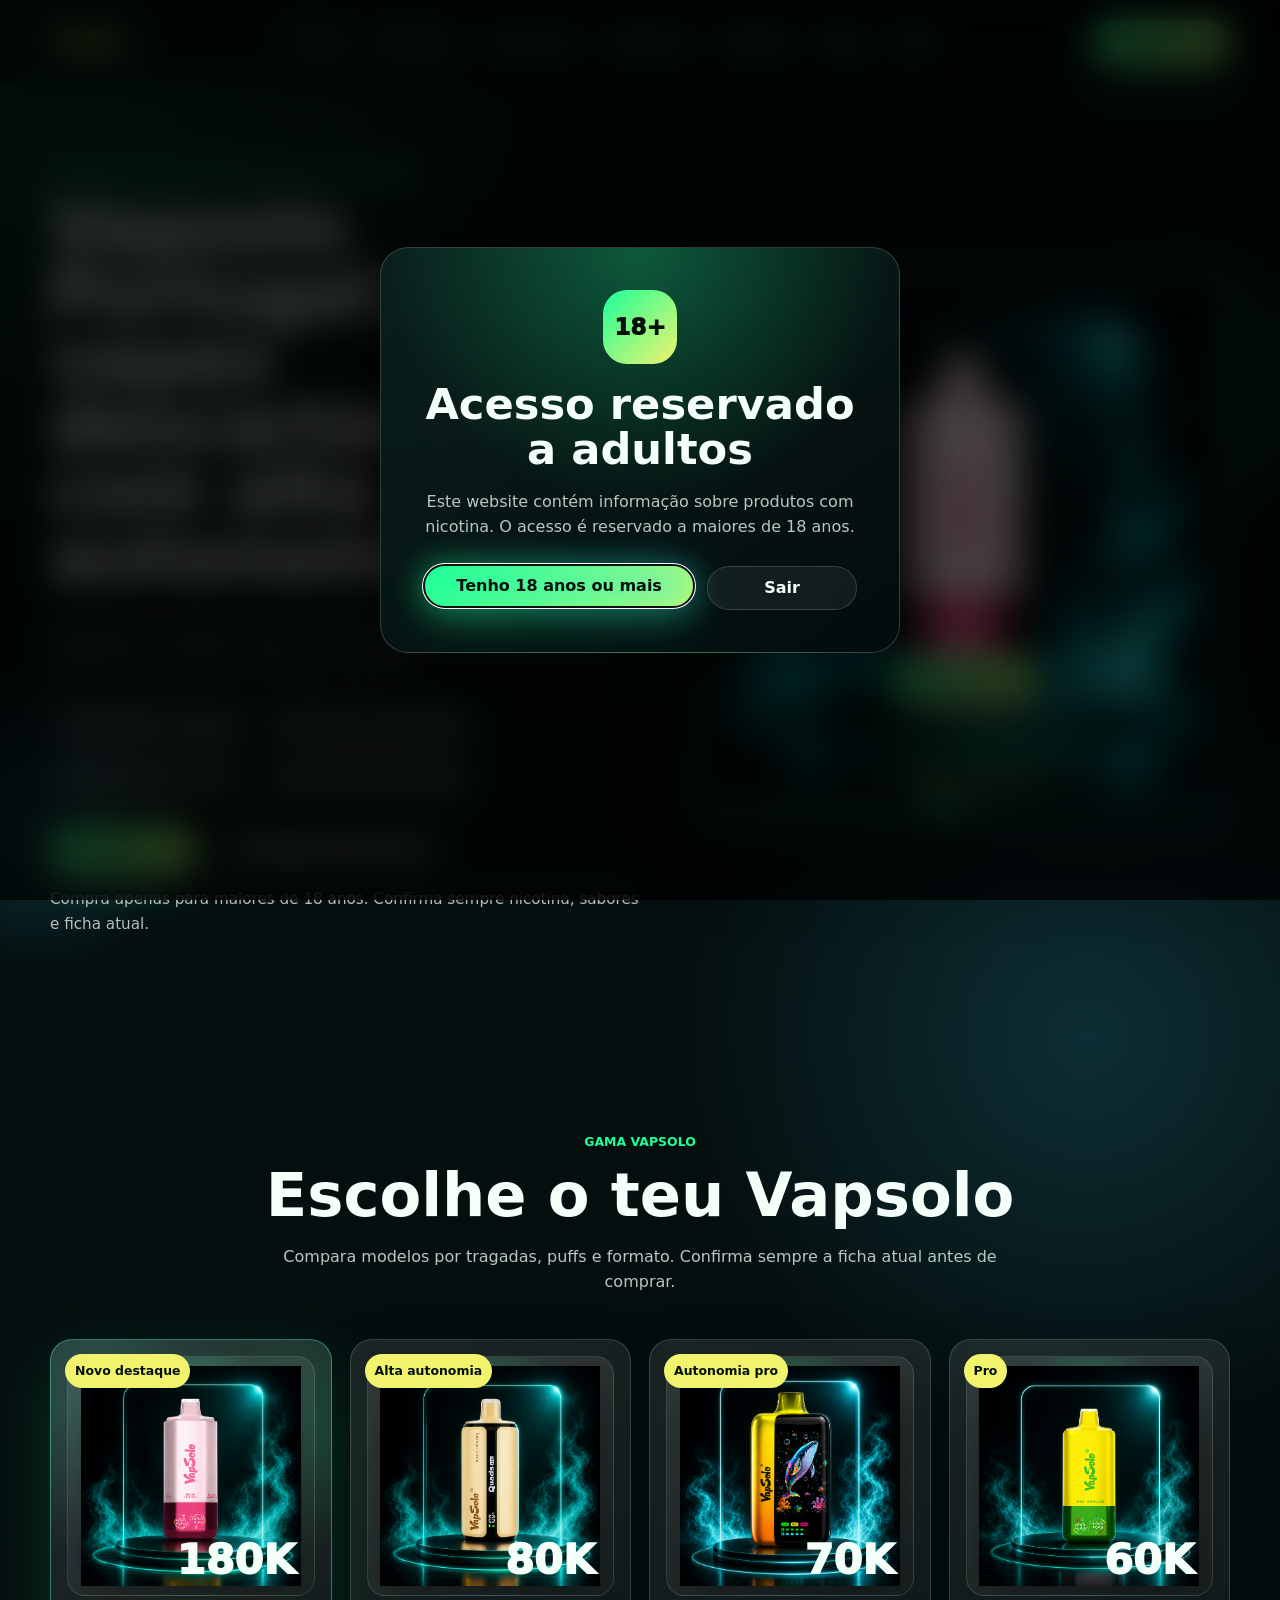
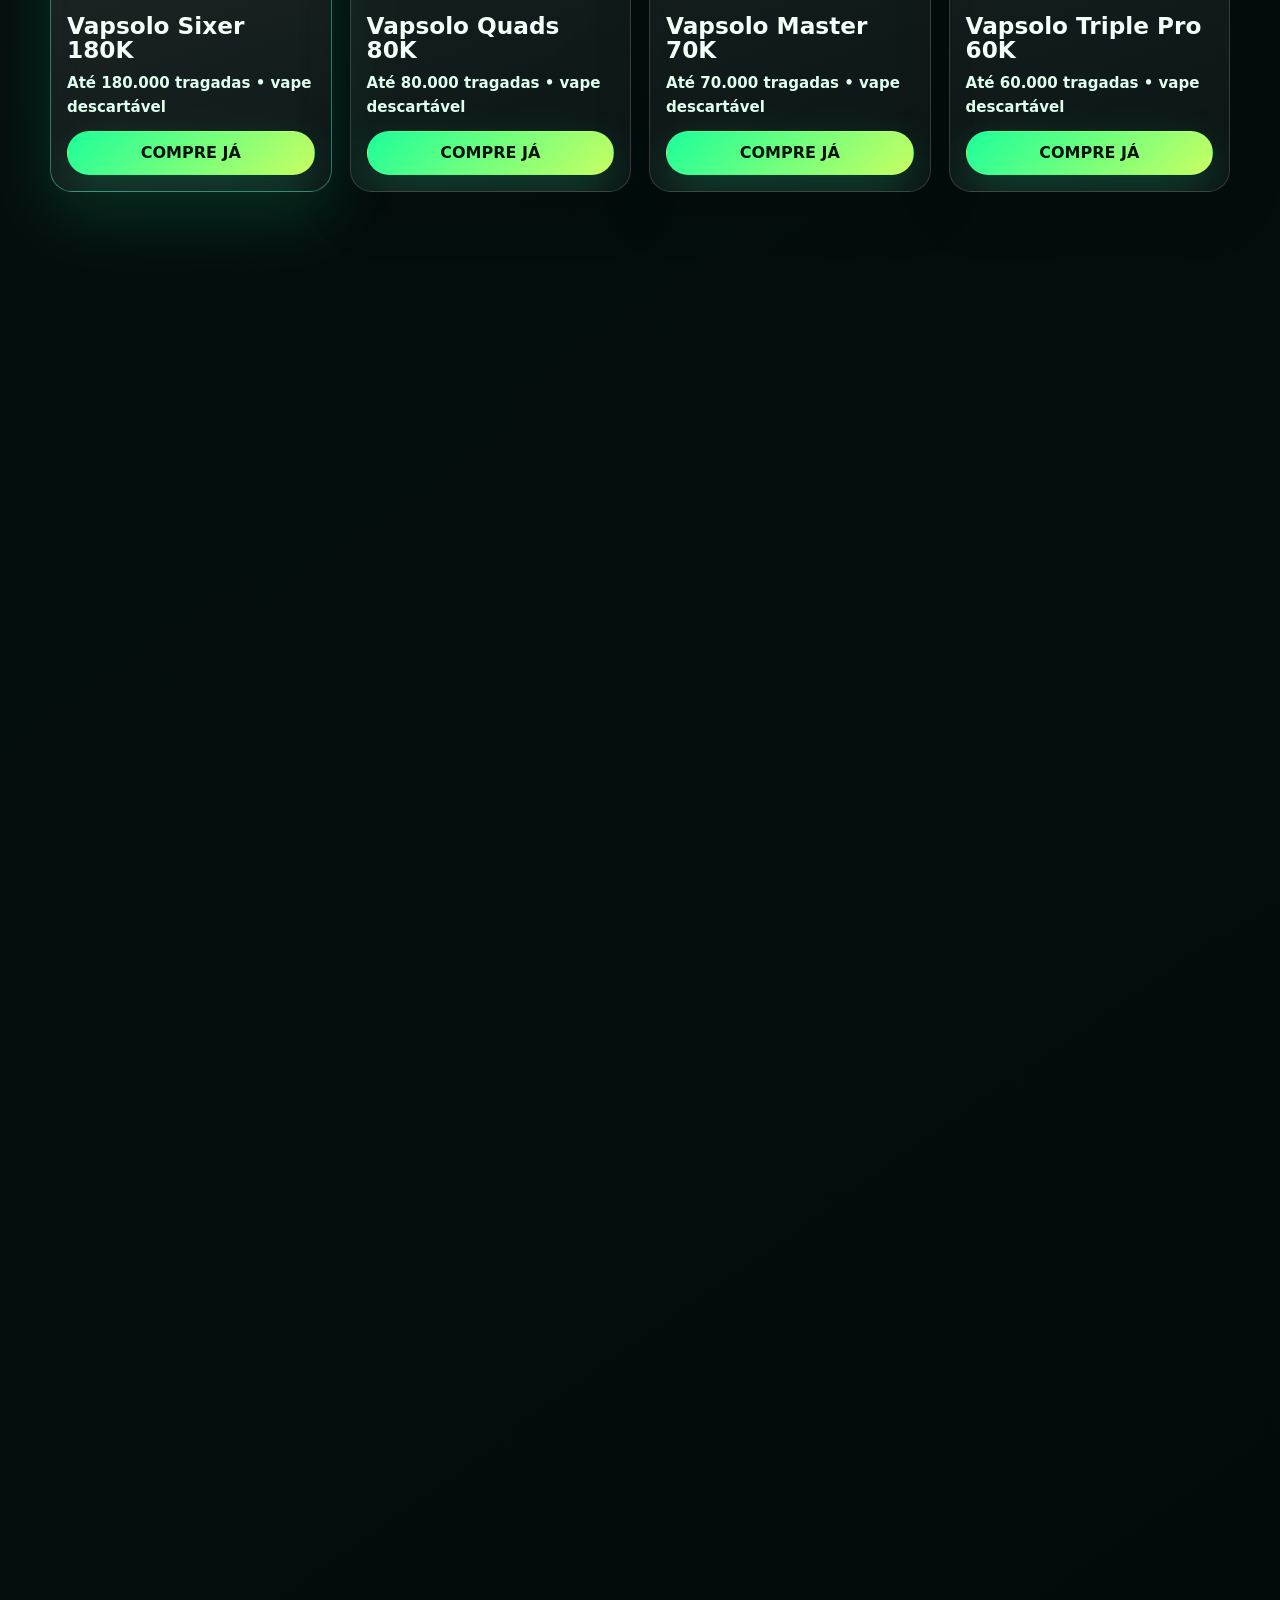
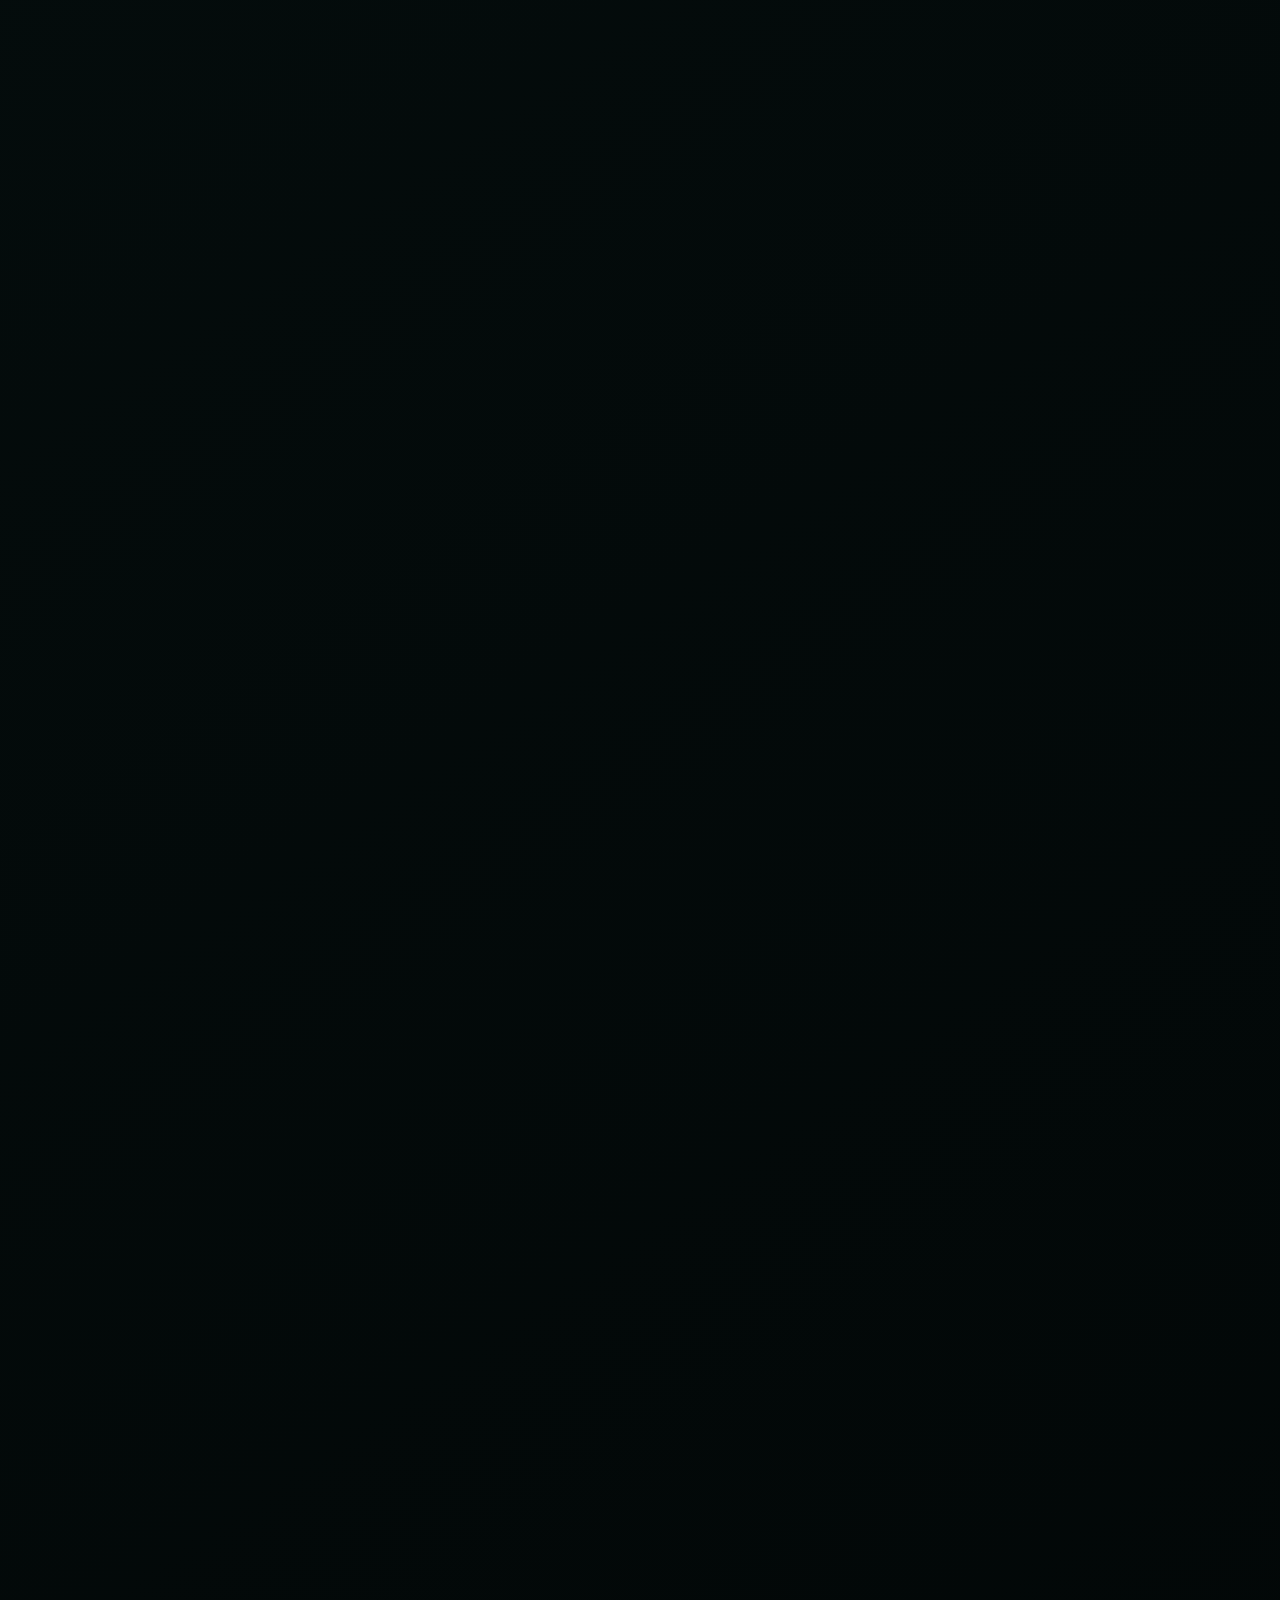
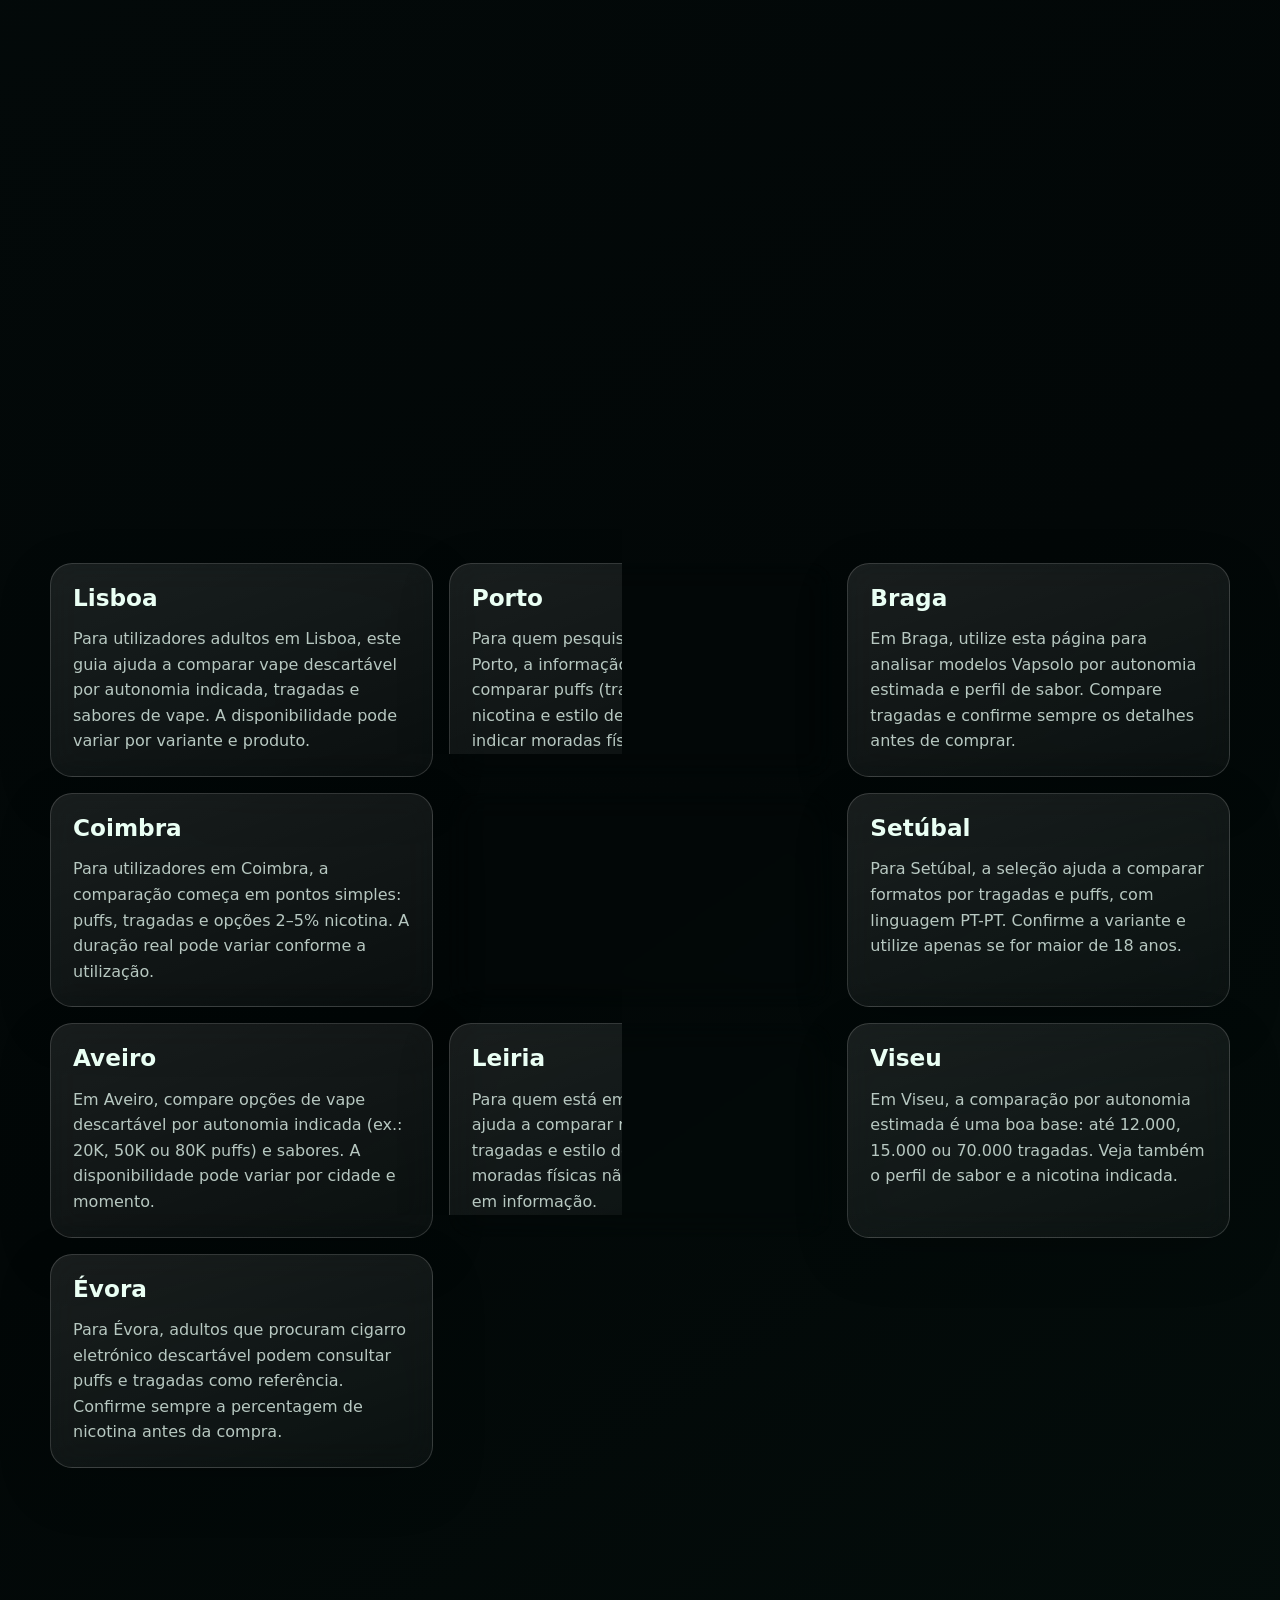
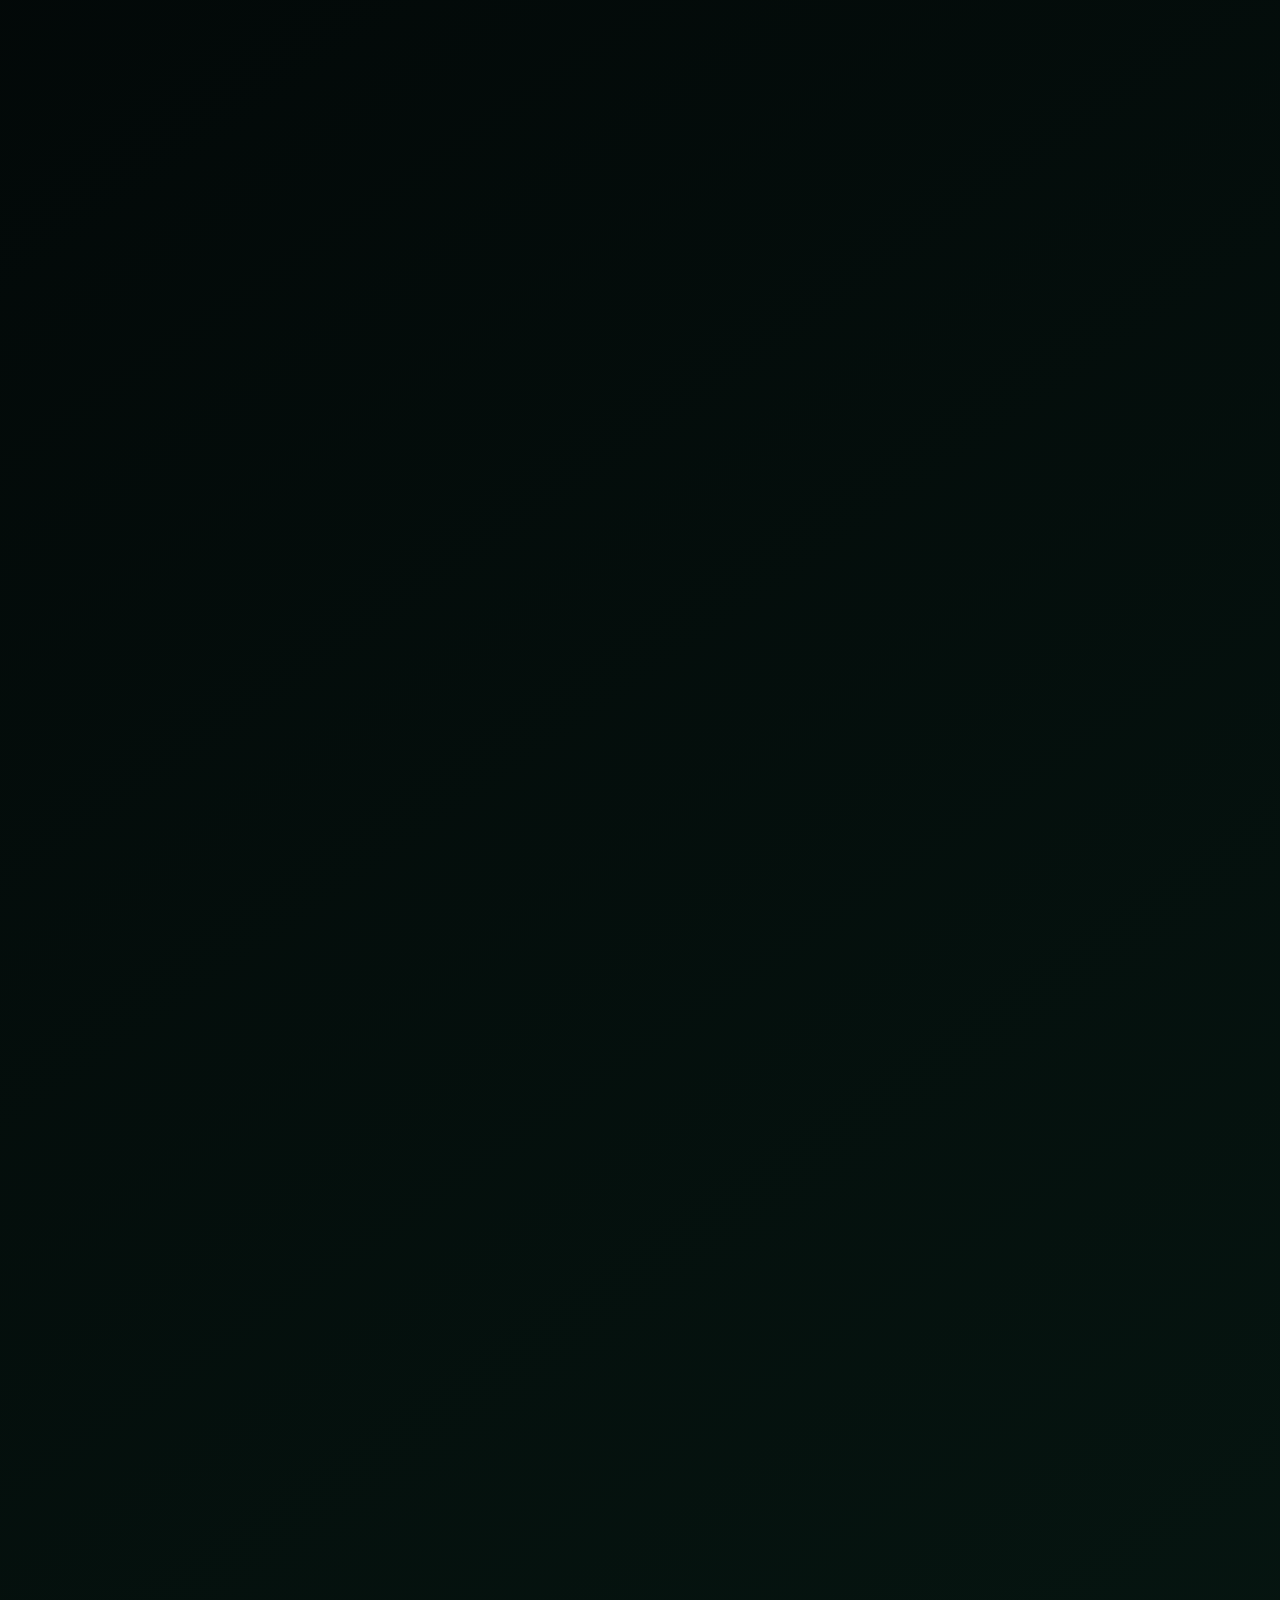
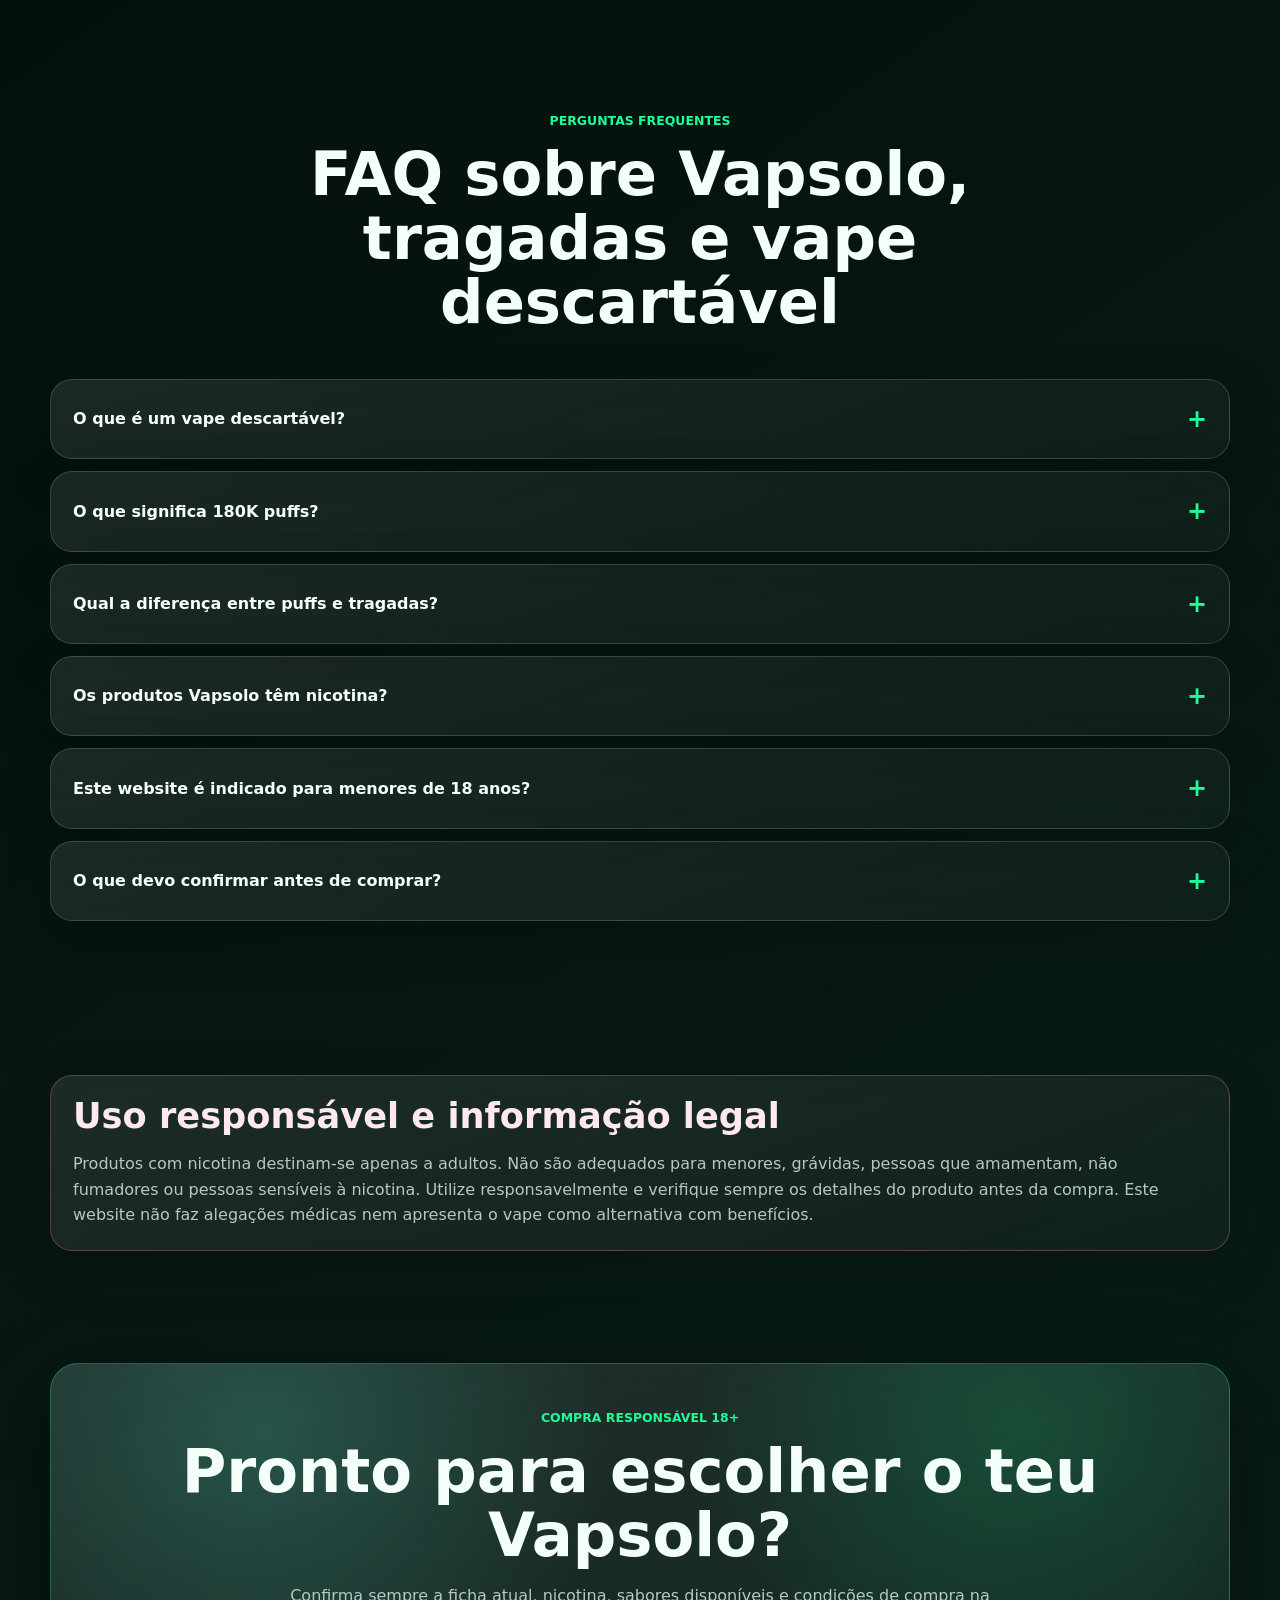
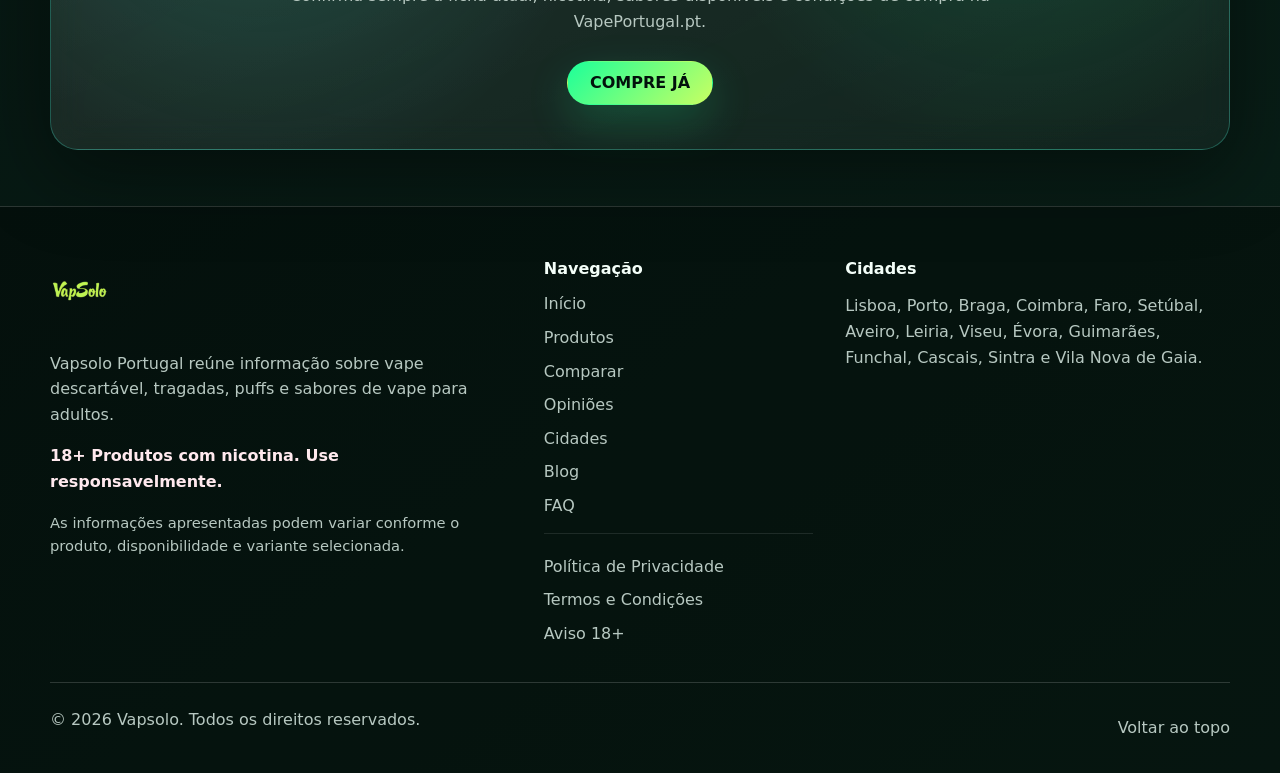
<file: index.html>
<!doctype html>
<html lang="pt-PT">
<head>
  <meta charset="utf-8">
  <meta name="viewport" content="width=device-width, initial-scale=1">
  <title>Vapsolo Portugal | Vape Descartável, Tragadas e Sabores de Vape</title>
  <meta name="description" content="Descubra Vapsolo em Portugal: modelos de vape descartável para adultos, com diferentes opções de tragadas, puffs, sabores de vape e nicotina 2–5%.">
  <meta name="robots" content="index, follow, max-image-preview:large">
  <meta name="theme-color" content="#071313">
  <link rel="canonical" href="https://vapesolo.pt/">

  <meta property="og:type" content="website">
  <meta property="og:url" content="https://vapesolo.pt/">
  <meta property="og:title" content="VapeSolo Portugal | Vape Descartável, Tragadas e Sabores de Vape">
  <meta property="og:description" content="Modelos VapeSolo de vape descartável para adultos em Portugal, com diferentes opções de tragadas, puffs, sabores de vape e nicotina 2–5%.">
  <meta property="og:image" content="https://vapesolo.pt/images/products/VapSolo-Quads-80K-Vape-Descartavel-Portugal-80000-Tragadas.png">
  <meta property="og:image:alt" content="VapeSolo Portugal: vape descartável para adultos">
  <meta property="og:locale" content="pt_PT">
  <meta property="og:site_name" content="Vapsolo">

  <meta name="twitter:card" content="summary_large_image">
  <meta name="twitter:title" content="Vapsolo Portugal | Vape Descartável">
  <meta name="twitter:description" content="Descubra modelos Vapsolo para adultos, com autonomia estimada, sabores de vape e compra simples em Portugal.">
  <meta name="twitter:image" content="https://vapesolo.pt/images/products/VapSolo-Quads-80K-Vape-Descartavel-Portugal-80000-Tragadas.png">

  <!-- Substituir os caminhos de ícones/OG pela versão final do projeto, se necessário. -->
  <link rel="icon" href="favicon.ico">
  <link rel="apple-touch-icon" href="apple-touch-icon.png">

  <link rel="stylesheet" href="styles.css">

  <script type="application/ld+json">
  {
    "@context": "https://schema.org",
    "@graph": [
      {
        "@type": "Organization",
        "@id": "https://vapesolo.pt/#organization",
        "name": "VapeSolo",
        "url": "https://vapesolo.pt/",
        "logo": "https://vapesolo.pt/favicon.ico"
      },
      {
        "@type": "WebSite",
        "@id": "https://vapesolo.pt/#website",
        "url": "https://vapesolo.pt/",
        "name": "VapeSolo Portugal",
        "inLanguage": "pt-PT",
        "publisher": {
          "@id": "https://vapesolo.pt/#organization"
        }
      },
      {
        "@type": "BreadcrumbList",
        "@id": "https://vapesolo.pt/#breadcrumbs",
        "itemListElement": [
          {
            "@type": "ListItem",
            "position": 1,
            "name": "Início",
            "item": "https://vapesolo.pt/"
          },
          {
            "@type": "ListItem",
            "position": 2,
            "name": "Produtos",
            "item": "https://vapesolo.pt/#produtos"
          },
          {
            "@type": "ListItem",
            "position": 3,
            "name": "Comprar",
            "item": "https://vapesolo.pt/#comprar"
          }
        ]
      },
      {
        "@type": "ItemList",
        "@id": "https://vapesolo.pt/#product-list",
        "name": "Produtos Vapsolo em Portugal",
        "itemListElement": [
          {
            "@type": "ListItem",
            "position": 1,
            "url": "https://vapesolo.pt/#vapesolo-sixer-180k",
            "name": "Vapsolo Sixer 180K",
            "description": "Vape descartável Vapsolo com até 180.000 tragadas e opções de nicotina 2–5%."
          },
          {
            "@type": "ListItem",
            "position": 2,
            "url": "https://vapesolo.pt/#vapesolo-quads-80k",
            "name": "Vapsolo Quads 80K",
            "description": "Vape descartável Vapsolo com até 80.000 tragadas e opções de nicotina 2–5%."
          },
          {
            "@type": "ListItem",
            "position": 3,
            "url": "https://vapesolo.pt/#vapesolo-master-70k",
            "name": "Vapsolo Master 70K",
            "description": "Vape descartável Vapsolo com até 70.000 tragadas e opções de nicotina 2–5%."
          },
          {
            "@type": "ListItem",
            "position": 4,
            "url": "https://vapesolo.pt/#vapesolo-triple-pro-60k",
            "name": "Vapsolo Triple Pro 60K",
            "description": "Vape descartável Vapsolo com até 60.000 tragadas e opções de nicotina 2–5%."
          },
          {
            "@type": "ListItem",
            "position": 5,
            "url": "https://vapesolo.pt/#vapesolo-twins-pro-50k",
            "name": "Vapsolo Twins Pro 50K",
            "description": "Vape descartável Vapsolo com até 50.000 tragadas e opções de nicotina 2–5%."
          },
          {
            "@type": "ListItem",
            "position": 6,
            "url": "https://vapesolo.pt/#vapesolo-mars-50k",
            "name": "VapeSolo Mars 50K",
            "description": "Vape descartável VapeSolo com até 50.000 tragadas e opções de nicotina 2–5%."
          },
          {
            "@type": "ListItem",
            "position": 7,
            "url": "https://vapesolo.pt/#vapesolo-king-pro-40k",
            "name": "Vapsolo King Pro 40K",
            "description": "Vape descartável Vapsolo com até 40.000 tragadas e opções de nicotina 2–5%."
          },
          {
            "@type": "ListItem",
            "position": 8,
            "url": "https://vapesolo.pt/#vapesolo-triple-30k",
            "name": "Vapsolo Triple 30K",
            "description": "Vape descartável Vapsolo com até 30.000 tragadas e opções de nicotina 2–5%."
          },
          {
            "@type": "ListItem",
            "position": 9,
            "url": "https://vapesolo.pt/#vapesolo-twins-20k",
            "name": "Vapsolo Twins 20K",
            "description": "Vape descartável Vapsolo com até 20.000 tragadas e opções de nicotina 2–5%."
          },
          {
            "@type": "ListItem",
            "position": 10,
            "url": "https://vapesolo.pt/#vapesolo-super-15k",
            "name": "VapeSolo Super 15K",
            "description": "Vape descartável VapeSolo com até 15.000 tragadas e opções de nicotina 2–5%."
          },
          {
            "@type": "ListItem",
            "position": 11,
            "url": "https://vapesolo.pt/#vapesolo-viking-12k",
            "name": "VapeSolo Viking 12K",
            "description": "Vape descartável VapeSolo com até 12.000 tragadas e opções de nicotina 2–5%."
          }
        ]
      },
      {
        "@type": "FAQPage",
        "@id": "https://vapesolo.pt/#faq-schema",
        "mainEntity": [
          {
            "@type": "Question",
            "name": "O que é um vape descartável?",
            "acceptedAnswer": {
              "@type": "Answer",
              "text": "É um dispositivo de vaporização pensado para utilização simples, normalmente sem recarga de líquido. Deve ser usado apenas por adultos e com atenção à informação de nicotina."
            }
          },
          {
            "@type": "Question",
            "name": "O que significa 180K puffs?",
            "acceptedAnswer": {
              "@type": "Answer",
              "text": "180K puffs significa uma indicação aproximada de até 180.000 tragadas. A autonomia real pode variar conforme a frequência e intensidade de utilização."
            }
          },
          {
            "@type": "Question",
            "name": "Qual a diferença entre puffs e tragadas?",
            "acceptedAnswer": {
              "@type": "Answer",
              "text": "Puffs é o termo internacional para tragadas. Quando vê 15K, 80K ou 180K puffs, está a ver uma estimativa de tragadas indicada pelo modelo."
            }
          },
          {
            "@type": "Question",
            "name": "Os produtos Vapsolo têm nicotina?",
            "acceptedAnswer": {
              "@type": "Answer",
              "text": "Alguns modelos Vapsolo podem estar disponíveis em opções de nicotina 2-5%. Também pode aparecer escrito como VapeSolo em algumas pesquisas. Verifique sempre a variante concreta antes de comprar."
            }
          },
          {
            "@type": "Question",
            "name": "Este website é indicado para menores de 18 anos?",
            "acceptedAnswer": {
              "@type": "Answer",
              "text": "Não. A informação é reservada a maiores de 18 anos porque os produtos podem conter nicotina."
            }
          },
          {
            "@type": "Question",
            "name": "O que devo confirmar antes de comprar?",
            "acceptedAnswer": {
              "@type": "Answer",
              "text": "Confirme a variante, percentagem de nicotina, sabores disponíveis, autonomia estimada, condições de compra e se o produto é adequado apenas para maiores de 18 anos."
            }
          }
        ]
      },
      {
        "@type": "Blog",
        "@id": "https://vapesolo.pt/blog.html#blog",
        "name": "Blog Vapsolo Portugal",
        "url": "https://vapesolo.pt/blog.html",
        "inLanguage": "pt-PT",
        "publisher": {
          "@id": "https://vapesolo.pt/#organization"
        },
        "blogPost": [
          {
            "@type": "BlogPosting",
            "headline": "O que significa 80K puffs num vape descartável?",
            "url": "https://vapesolo.pt/blog-o-que-significa-80k-puffs-vape-descartavel.html"
          },
          {
            "@type": "BlogPosting",
            "headline": "Como escolher um vape descartável por número de tragadas",
            "url": "https://vapesolo.pt/blog-escolher-vape-descartavel-por-tragadas.html"
          },
          {
            "@type": "BlogPosting",
            "headline": "Sabores de vape mais procurados em Portugal",
            "url": "https://vapesolo.pt/blog-sabores-de-vape-mais-procurados-portugal.html"
          },
          {
            "@type": "BlogPosting",
            "headline": "Vapes descartáveis com nicotina: o que verificar antes de comprar",
            "url": "https://vapesolo.pt/blog-vapes-descartaveis-com-nicotina.html"
          },
          {
            "@type": "BlogPosting",
            "headline": "Vape 12K vs 80K: que modelo escolher?",
            "url": "https://vapesolo.pt/blog-vape-12k-vs-80k.html"
          },
          {
            "@type": "BlogPosting",
            "headline": "Onde comprar vape online em Portugal",
            "url": "https://vapesolo.pt/blog-onde-comprar-vape-online-portugal.html"
          }
        ]
      }
    ]
  }
  </script>
</head>
<body>
  <a class="skip-link" href="#conteudo">Saltar para o conteúdo</a>

  <div class="age-modal" id="ageModal" role="dialog" aria-modal="true" aria-labelledby="ageTitle" aria-describedby="ageDescription" hidden>
    <div class="age-modal__panel">
      <span class="age-modal__mark">18+</span>
      <h2 id="ageTitle">Acesso reservado a adultos</h2>
      <p id="ageDescription">Este website contém informação sobre produtos com nicotina. O acesso é reservado a maiores de 18 anos.</p>
      <div class="age-modal__actions">
        <button class="btn btn--primary" id="confirmAge" type="button">Tenho 18 anos ou mais</button>
        <button class="btn btn--ghost" id="leaveSite" type="button">Sair</button>
      </div>
    </div>
  </div>

  <header class="site-header" id="topo">
    <nav class="nav container" aria-label="Navegação principal">
      <a class="brand" href="#inicio" aria-label="Vapsolo página inicial">
        <img class="brand__logo" src="favicon-96x96.png" alt="Vapsolo Portugal logo" width="84" height="84">
      </a>
      <button class="nav-toggle" id="navToggle" type="button" aria-label="Abrir menu" aria-controls="navMenu" aria-expanded="false">
        <span></span><span></span><span></span>
      </button>
      <div class="nav-menu" id="navMenu">
        <a href="#inicio">In&iacute;cio</a>
        <a href="#produtos">Produtos</a>
        <a href="#comparacao">Comparar</a>
        <a href="#opinioes">Opini&otilde;es</a>
        <a href="#cidades">Cidades</a>
        <a href="blog.html">Blog</a>
        <a href="#faq">FAQ</a>
      </div>
      <a class="btn btn--nav" href="https://vapeportugal.pt/collections/vapsolo-vapes-descartaveis-portugal"  >COMPRE J&Aacute;</a>
    </nav>
  </header>

  <main id="conteudo">
    <section class="hero section" id="inicio">
      <div class="orb orb--one"></div>
      <div class="orb orb--two"></div>
      <div class="container hero__grid">
        <div class="hero__copy reveal">
          <p class="eyebrow">Vape descartável para adultos em Portugal</p>
          <h1>Vapsolo Portugal: vapes descartáveis com alta autonomia</h1>
          <p class="hero__lead">Modelos para adultos com milhares de tragadas, sabores populares e compra simples em Portugal.</p>
          <div class="hero__badges" aria-label="Destaques Vapsolo">
            <span>At? 180.000 tragadas</span>
            <span>Modelos 2–5% nicotina</span>
            <span>Informação em PT-PT</span>
            <span>Compra online simples</span>
          </div>
          <div class="hero__actions cta-group">
            <a class="btn btn--primary" href="https://vapeportugal.pt/collections/vapsolo-vapes-descartaveis-portugal"  >COMPRE J&Aacute;</a>
            <a class="btn btn--secondary" href="#comparacao">COMPARAR MODELOS</a>
          </div>
          <p class="hero__note">Compra apenas para maiores de 18 anos. Confirma sempre nicotina, sabores e ficha atual.</p>
        </div>
        <div class="hero__showcase reveal" data-delay="150">
          <div class="hero-slider slider" data-hero-slider aria-label="Galeria de produtos Vapsolo">
            <div class="slider__track">
              <article class="slide is-active" data-slide>
                <img src="images/products/VapSolo-Sixer-180K-Vape-Descartavel-Portugal-180000-Tragadas.png" alt="Vapsolo Sixer 180K vape descart&aacute;vel com 180000 tragadas" loading="eager">
                <a class="slider__cta slider__cta--no-hover btn btn--primary" href="https://vapeportugal.pt/products/vapsolo-sixer-180k-vape-descartavel-portugal" rel="noopener noreferrer">Compre j&aacute;!</a>
              </article>
              <article class="slide" data-slide>
                <img src="images/products/VapSolo-Quads-80K-Vape-Descartavel-Portugal-80000-Tragadas.png" alt="Vapsolo Quads 80K vape descart&aacute;vel com 80000 tragadas" loading="eager">
                <a class="slider__cta slider__cta--no-hover btn btn--primary" href="https://vapeportugal.pt/products/vapsolo-quads-80k-vape-descartavel-portugal" rel="noopener noreferrer">Compre j&aacute;!</a>
              </article>
              <article class="slide" data-slide>
                <img src="images/products/VapSolo_King_Pro_40K_Vape_Descartavel_Portugal_40000_Tragadas.png" alt="Vapsolo King Pro 40K vape descart&aacute;vel com 40000 tragadas" loading="eager">
                <a class="slider__cta slider__cta--no-hover btn btn--primary" href="https://vapeportugal.pt/products/vapsolo-king-pro-40k-vape-descartavel-portugal" rel="noopener noreferrer">Compre j&aacute;!</a>
              </article>
            </div>
            <button class="slider__arrow slider__arrow--prev" type="button" data-hero-prev aria-label="Imagem anterior">&#8249;</button>
            <button class="slider__arrow slider__arrow--next" type="button" data-hero-next aria-label="Imagem seguinte">&#8250;</button>
            <div class="slider__dots" data-hero-dots aria-label="Selecionar imagem do hero"></div>
          </div>
        </div>
      </div>
    </section>


    <section class="products section" id="produtos">
      <div class="container">
        <div class="section-heading reveal">
          <p class="eyebrow">Gama Vapsolo</p>
          <h2>Escolhe o teu Vapsolo</h2>
          <p>Compara modelos por tragadas, puffs e formato. Confirma sempre a ficha atual antes de comprar.</p>
        </div>

                <div class="product-grid">
          <article class="product-card reveal product-card--featured" id="vapesolo-sixer-180k">
            <span class="product-card__badge">Novo destaque</span>
            <div class="product-card__image">
              <img src="images/products/VapSolo-Sixer-180K-Vape-Descartavel-Portugal-180000-Tragadas.png" alt="Vapsolo Sixer 180K vape descart&aacute;vel em Portugal com 180000 tragadas" loading="lazy">
              <span aria-hidden="true">180K</span>
            </div>
            <h3>Vapsolo Sixer 180K</h3>
            <p class="product-card__meta">At&eacute; 180.000 tragadas &bull; vape descart&aacute;vel</p>
            <a class="btn btn--product" href="https://vapeportugal.pt/products/vapsolo-sixer-180k-vape-descartavel-portugal"  >COMPRE J&Aacute;</a>
          </article>

          <article class="product-card reveal" id="vapesolo-quads-80k">
            <span class="product-card__badge">Alta autonomia</span>
            <div class="product-card__image">
              <img src="images/products/VapSolo-Quads-80K-Vape-Descartavel-Portugal-80000-Tragadas.png" alt="Vapsolo Quads 80K vape descart&aacute;vel com 80000 tragadas" loading="lazy">
              <span aria-hidden="true">80K</span>
            </div>
            <h3>Vapsolo Quads 80K</h3>
            <p class="product-card__meta">At&eacute; 80.000 tragadas &bull; vape descart&aacute;vel</p>
            <a class="btn btn--product" href="https://vapeportugal.pt/products/vapsolo-quads-80k-vape-descartavel-portugal"  >COMPRE J&Aacute;</a>
          </article>

          <article class="product-card reveal" id="vapesolo-master-70k">
            <span class="product-card__badge">Autonomia pro</span>
            <div class="product-card__image">
              <img src="images/products/VapSolo-Master-70K-Vape-Descartavel-Portugal-70000-Tragadas.png" alt="VapeSolo Master 70K vape descart&aacute;vel com 70000 tragadas" loading="lazy">
              <span aria-hidden="true">70K</span>
            </div>
            <h3>Vapsolo Master 70K</h3>
            <p class="product-card__meta">At&eacute; 70.000 tragadas &bull; vape descart&aacute;vel</p>
            <a class="btn btn--product" href="https://vapeportugal.pt/products/vapsolo-master-70k-vape-descartavel-portugal"  >COMPRE J&Aacute;</a>
          </article>

          <article class="product-card reveal" id="vapesolo-triple-pro-60k">
            <span class="product-card__badge">Pro</span>
            <div class="product-card__image">
              <img src="images/products/VapSolo-Triple-Pro-60K-Vape-Descartavel-Portugal-60000-Tragadas.png" alt="VapeSolo Triple Pro 60K vape descart&aacute;vel com 60000 tragadas" loading="lazy">
              <span aria-hidden="true">60K</span>
            </div>
            <h3>Vapsolo Triple Pro 60K</h3>
            <p class="product-card__meta">At&eacute; 60.000 tragadas &bull; vape descart&aacute;vel</p>
            <a class="btn btn--product" href="https://vapeportugal.pt/products/vapsolo-triple-pro-60k-vape-descartavel-portugal"  >COMPRE J&Aacute;</a>
          </article>

          <article class="product-card reveal" id="vapesolo-twins-pro-50k">
            <span class="product-card__badge">Duplo estilo</span>
            <div class="product-card__image">
              <img src="images/products/VapSolo_Twins_Pro_50K_Vape_Descartavel_Portugal_50000_Tragadas.png" alt="Vapsolo Twins Pro 50K vape descart&aacute;vel com 50000 tragadas" loading="lazy">
              <span aria-hidden="true">50K</span>
            </div>
            <h3>Vapsolo Twins Pro 50K</h3>
            <p class="product-card__meta">At&eacute; 50.000 tragadas &bull; vape descart&aacute;vel</p>
            <a class="btn btn--product" href="https://vapeportugal.pt/products/vapsolo-twins-pro-50k-vape-descartavel-portugal"  >COMPRE J&Aacute;</a>
          </article>

          <article class="product-card reveal" id="vapesolo-mars-50k">
            <span class="product-card__badge">Novo</span>
            <div class="product-card__image">
              <img src="images/products/VapSolo-Mars-50K-Vape-Descartavel-Portugal-50000-Tragadas.png" alt="Vapsolo Mars 50K vape descart&aacute;vel com 50000 tragadas" loading="lazy">
              <span aria-hidden="true">50K</span>
            </div>
            <h3>VapeSolo Mars 50K</h3>
            <p class="product-card__meta">At&eacute; 50.000 tragadas &bull; vape descart&aacute;vel</p>
            <a class="btn btn--product" href="https://vapeportugal.pt/products/vapsolo-mars-50k-vape-descartavel-portugal"  >COMPRE J&Aacute;</a>
          </article>

          <article class="product-card reveal" id="vapesolo-king-pro-40k">
            <span class="product-card__badge">Premium</span>
            <div class="product-card__image">
              <img src="images/products/VapSolo_King_Pro_40K_Vape_Descartavel_Portugal_40000_Tragadas.png" alt="Vapsolo King Pro 40K vape descart&aacute;vel com 40000 tragadas" loading="lazy">
              <span aria-hidden="true">40K</span>
            </div>
            <h3>Vapsolo King Pro 40K</h3>
            <p class="product-card__meta">At&eacute; 40.000 tragadas &bull; vape descart&aacute;vel</p>
            <a class="btn btn--product" href="https://vapeportugal.pt/products/vapsolo-king-pro-40k-vape-descartavel-portugal"  >COMPRE J&Aacute;</a>
          </article>

          <article class="product-card reveal" id="vapesolo-triple-30k">
            <span class="product-card__badge">Vers&aacute;til</span>
            <div class="product-card__image">
              <img src="images/products/VapSolo-Triple-30K-Vape-Descartavel-Portugal-30000-Tragadas.png" alt="VapeSolo Triple 30K vape descart&aacute;vel com 30000 tragadas" loading="lazy">
              <span aria-hidden="true">30K</span>
            </div>
            <h3>Vapsolo Triple 30K</h3>
            <p class="product-card__meta">At&eacute; 30.000 tragadas &bull; vape descart&aacute;vel</p>
            <a class="btn btn--product" href="https://vapeportugal.pt/products/vapsolo-triple-30k-vape-descartavel-portugal"  >COMPRE J&Aacute;</a>
          </article>

          <article class="product-card reveal" id="vapesolo-twins-20k">
            <span class="product-card__badge">Equilibrado</span>
            <div class="product-card__image">
              <img src="images/products/VapSolo-Twins-20K-Vape-Descartavel-Portugal-20000-Tragadas.png" alt="VapeSolo Twins 20K vape descart&aacute;vel com 20000 tragadas" loading="lazy">
              <span aria-hidden="true">20K</span>
            </div>
            <h3>Vapsolo Twins 20K</h3>
            <p class="product-card__meta">At&eacute; 20.000 tragadas &bull; vape descart&aacute;vel</p>
            <a class="btn btn--product" href="https://vapeportugal.pt/products/vapsolo-twins-20k-vape-descartavel-portugal"  >COMPRE J&Aacute;</a>
          </article>

          <article class="product-card reveal" id="vapesolo-super-15k">
            <span class="product-card__badge">Mais procurado</span>
            <div class="product-card__image">
              <img src="images/products/VapSolo-Super-15K-Vape-Descartavel-Portugal-15000-Tragadas.png" alt="Vapsolo Super 15K vape descart&aacute;vel com 15000 tragadas" loading="lazy">
              <span aria-hidden="true">15K</span>
            </div>
            <h3>VapeSolo Super 15K</h3>
            <p class="product-card__meta">At&eacute; 15.000 tragadas &bull; vape descart&aacute;vel</p>
            <a class="btn btn--product" href="https://vapeportugal.pt/products/vapsolo-super-15k-vape-descartavel-portugal"  >COMPRE J&Aacute;</a>
          </article>

          <article class="product-card reveal" id="vapesolo-viking-12k">
            <span class="product-card__badge">Compacto</span>
            <div class="product-card__image">
              <img src="images/products/VapSolo-Viking_12K_Vape_Descartavel_Portugal_12000_Tragadas.png" alt="Vapsolo Viking 12K vape descart&aacute;vel com 12000 tragadas" loading="lazy">
              <span aria-hidden="true">12K</span>
            </div>
            <h3>VapeSolo Viking 12K</h3>
            <p class="product-card__meta">At&eacute; 12.000 tragadas &bull; vape descart&aacute;vel</p>
            <a class="btn btn--product" href="https://vapeportugal.pt/products/vapsolo-viking-12k-vape-descartavel-portugal"  >COMPRE J&Aacute;</a>
          </article>
        </div>
      </div>
    </section>



    <section class="comparison section section--compact" id="comparacao">
      <div class="container">
        <div class="section-heading reveal">
          <p class="eyebrow">Comparar</p>
          <h2>Comparação rápida dos modelos Vapsolo</h2>
          <p>Uma visão rápida para comparar autonomia (tragadas/puffs), perfil e melhor utilização. Confirme sempre os detalhes do produto antes de comprar.</p>
        </div>

        <div class="table-wrap reveal" role="region" aria-label="Tabela de comparação Vapsolo">
          <table class="compare-table">
            <thead>
              <tr>
                <th scope="col">Modelo</th>
                <th scope="col">Tragadas</th>
                <th scope="col">Perfil</th>
                <th scope="col">Melhor para</th>
              </tr>
            </thead>
            <tbody>
              <tr><th scope="row">VapeSolo Sixer 180K</th><td>at&eacute; 180.000</td><td>M&aacute;xima autonomia</td><td>Quem procura a gama com mais tragadas indicadas</td></tr>
              <tr><th scope="row">VapeSolo Quads 80K</th><td>at&eacute; 80.000</td><td>M&aacute;xima dura&ccedil;&atilde;o</td><td>Quem prioriza alta autonomia</td></tr>
              <tr><th scope="row">VapeSolo Master 70K</th><td>at&eacute; 70.000</td><td>Marcante</td><td>Autonomia muito alta para uso prolongado</td></tr>
              <tr><th scope="row">Vapsolo Triple Pro 60K</th><td>at&eacute; 60.000</td><td>Intenso</td><td>Formato de longa dura&ccedil;&atilde;o com foco em experi&ecirc;ncia</td></tr>
              <tr><th scope="row">Vapsolo Twins Pro 50K</th><td>at&eacute; 50.000</td><td>Premium</td><td>Autonomia elevada e utiliza&ccedil;&atilde;o vers&aacute;til</td></tr>
              <tr><th scope="row">Vapsolo Mars 50K</th><td>at&eacute; 50.000</td><td>Fresco</td><td>Quem procura um perfil de sabor mais leve</td></tr>
              <tr><th scope="row">Vapsolo King Pro 40K</th><td>at&eacute; 40.000</td><td>Est&aacute;vel</td><td>Quem prefere consist&ecirc;ncia no uso</td></tr>
              <tr><th scope="row">Vapsolo Triple 30K</th><td>at&eacute; 30.000</td><td>Equilibrado</td><td>Equil&iacute;brio entre dura&ccedil;&atilde;o e praticidade</td></tr>
              <tr><th scope="row">Vapsolo Twins 20K</th><td>at&eacute; 20.000</td><td>Vers&aacute;til</td><td>Experimentar sabores e manter rotina simples</td></tr>
              <tr><th scope="row">Vapsolo Super 15K</th><td>at&eacute; 15.000</td><td>Equilibrado</td><td>Uso di&aacute;rio com boa autonomia</td></tr>
              <tr><th scope="row">VapeSolo Viking 12K</th><td>at&eacute; 12.000</td><td>Direto</td><td>Quem quer uma op&ccedil;&atilde;o compacta e pr&aacute;tica</td></tr>
            </tbody>
          </table>
        </div>

        <div class="compare-cards reveal" aria-label="Compara&ccedil;&atilde;o em cart&otilde;es (mobile)">
          <article class="compare-card">
            <h3>VapeSolo Sixer 180K</h3>
            <p><strong>Tragadas:</strong> at&eacute; 180.000</p>
            <p><strong>Perfil:</strong> M&aacute;xima autonomia</p>
            <p><strong>Melhor para:</strong> Quem procura a gama com mais tragadas indicadas</p>
          </article>
          <article class="compare-card">
            <h3>VapeSolo Quads 80K</h3>
            <p><strong>Tragadas:</strong> at&eacute; 80.000</p>
            <p><strong>Perfil:</strong> M&aacute;xima dura&ccedil;&atilde;o</p>
            <p><strong>Melhor para:</strong> Quem prioriza alta autonomia</p>
          </article>
          <article class="compare-card">
            <h3>Vapsolo Master 70K</h3>
            <p><strong>Tragadas:</strong> at&eacute; 70.000</p>
            <p><strong>Perfil:</strong> Marcante</p>
            <p><strong>Melhor para:</strong> Autonomia muito alta para uso prolongado</p>
          </article>
          <article class="compare-card">
            <h3>Vapsolo Triple Pro 60K</h3>
            <p><strong>Tragadas:</strong> at&eacute; 60.000</p>
            <p><strong>Perfil:</strong> Intenso</p>
            <p><strong>Melhor para:</strong> Formato de longa dura&ccedil;&atilde;o com foco em experi&ecirc;ncia</p>
          </article>
          <article class="compare-card">
            <h3>Vapsolo Twins Pro 50K</h3>
            <p><strong>Tragadas:</strong> at&eacute; 50.000</p>
            <p><strong>Perfil:</strong> Premium</p>
            <p><strong>Melhor para:</strong> Autonomia elevada e utiliza&ccedil;&atilde;o vers&aacute;til</p>
          </article>
          <article class="compare-card">
            <h3>Vapsolo Mars 50K</h3>
            <p><strong>Tragadas:</strong> at&eacute; 50.000</p>
            <p><strong>Perfil:</strong> Fresco</p>
            <p><strong>Melhor para:</strong> Quem procura um perfil de sabor mais leve</p>
          </article>
          <article class="compare-card">
            <h3>Vapsolo King Pro 40K</h3>
            <p><strong>Tragadas:</strong> at&eacute; 40.000</p>
            <p><strong>Perfil:</strong> Est&aacute;vel</p>
            <p><strong>Melhor para:</strong> Quem prefere consist&ecirc;ncia no uso</p>
          </article>
          <article class="compare-card">
            <h3>Vapsolo Triple 30K</h3>
            <p><strong>Tragadas:</strong> at&eacute; 30.000</p>
            <p><strong>Perfil:</strong> Equilibrado</p>
            <p><strong>Melhor para:</strong> Equil&iacute;brio entre dura&ccedil;&atilde;o e praticidade</p>
          </article>
          <article class="compare-card">
            <h3>Vapsolo Twins 20K</h3>
            <p><strong>Tragadas:</strong> at&eacute; 20.000</p>
            <p><strong>Perfil:</strong> Vers&aacute;til</p>
            <p><strong>Melhor para:</strong> Experimentar sabores e manter rotina simples</p>
          </article>
          <article class="compare-card">
            <h3>VapeSolo Super 15K</h3>
            <p><strong>Tragadas:</strong> at&eacute; 15.000</p>
            <p><strong>Perfil:</strong> Equilibrado</p>
            <p><strong>Melhor para:</strong> Uso di&aacute;rio com boa autonomia</p>
          </article>
          <article class="compare-card">
            <h3>VapeSolo Viking 12K</h3>
            <p><strong>Tragadas:</strong> at&eacute; 12.000</p>
            <p><strong>Perfil:</strong> Direto</p>
            <p><strong>Melhor para:</strong> Quem quer uma op&ccedil;&atilde;o compacta e pr&aacute;tica</p>
          </article>
        </div>
        <div class="section-cta reveal">
          <a class="btn btn--primary" href="https://vapeportugal.pt/collections/vapsolo-vapes-descartaveis-portugal"  >VER TODOS OS VAPSOLO</a>
        </div>
      </div>
    </section>







    <section class="testimonials section section--compact" id="opinioes" aria-label="Opini&otilde;es sobre VapeSolo">
      <div class="container">
        <div class="section-heading reveal">
          <p class="eyebrow">Confian&ccedil;a</p>
          <h2>Opini&otilde;es sobre Vapsolo</h2>
          <p>Alguns coment&aacute;rios sobre autonomia, sabores e experi&ecirc;ncia de compra online.</p>
        </div>
        <div class="testimonial-grid">
          <article class="testimonial-card reveal">
            <p>&ldquo;Gostei da facilidade em comparar modelos por tragadas e sabores antes de escolher.&rdquo;</p>
            <span>Marco, Lisboa</span>
          </article>
          <article class="testimonial-card reveal">
            <p>&ldquo;O guia ajudou-me a perceber melhor a diferen&ccedil;a entre 12K, 50K, 80K e modelos de maior autonomia.&rdquo;</p>
            <span>Joana, Porto</span>
          </article>
          <article class="testimonial-card reveal">
            <p>&ldquo;A informa&ccedil;&atilde;o sobre nicotina e utiliza&ccedil;&atilde;o respons&aacute;vel est&aacute; clara e direta.&rdquo;</p>
            <span>Rui, Braga</span>
          </article>
          <article class="testimonial-card reveal">
            <p>&ldquo;Consegui chegar rapidamente aos modelos Vapsolo na VapePortugal.pt.&rdquo;</p>
            <span>In&ecirc;s, Coimbra</span>
          </article>
        </div>
        <div class="testimonials__actions reveal">
          <p>Sec&ccedil;&atilde;o informativa e ilustrativa. Confirma sempre a ficha atual do produto antes de comprar.</p>
          <a class="btn btn--primary" href="https://vapeportugal.pt/collections/vapsolo-vapes-descartaveis-portugal"  >COMPRE J&Aacute;</a>
        </div>
      </div>
    </section>

    <section class="cities section" id="cidades">
      <div class="container">
        <div class="section-heading reveal">
          <p class="eyebrow">Portugal</p>
          <h2>Vapsolo em Portugal: informação para várias cidades</h2>
          <p>Este website ajuda utilizadores adultos a descobrir opções de vape Vapsolo em Portugal, sem indicar moradas físicas ou lojas locais não confirmadas.</p>
        </div>
        <div class="geo-intro reveal">
          <h3>Onde encontrar informação sobre Vapsolo em Portugal?</h3>
          <p>Se procura Vapsolo em Portugal, este guia ajuda a comparar modelos por tragadas, puffs, sabores de vape, autonomia e opções de nicotina. A disponibilidade pode variar por produto e cidade, por isso confirme sempre os detalhes antes de comprar.</p>
          <p class="geo-intro__link">Se procuras vape em Lisboa, Porto, Braga ou noutras zonas de Portugal, compara sempre a ficha atual do produto, número de tragadas, sabores disponíveis, nicotina indicada e condições de compra online. <a href="blog-onde-comprar-vape-online-portugal.html">Ler guia de compra online</a>.</p>
        </div>
        <div class="city-grid">
          <article class="city-card reveal"><h3>Lisboa</h3><p>Para utilizadores adultos em Lisboa, este guia ajuda a comparar vape descartável por autonomia indicada, tragadas e sabores de vape. A disponibilidade pode variar por variante e produto.</p></article>
          <article class="city-card reveal"><h3>Porto</h3><p>Para quem pesquisa vape portugal no Porto, a informação está organizada para comparar puffs (tragadas), opções de nicotina e estilo de utilização. Sem indicar moradas físicas não confirmadas.</p></article>
          <article class="city-card reveal"><h3>Braga</h3><p>Em Braga, utilize esta página para analisar modelos Vapsolo por autonomia estimada e perfil de sabor. Compare tragadas e confirme sempre os detalhes antes de comprar.</p></article>
          <article class="city-card reveal"><h3>Coimbra</h3><p>Para utilizadores em Coimbra, a comparação começa em pontos simples: puffs, tragadas e opções 2–5% nicotina. A duração real pode variar conforme a utilização.</p></article>
          <article class="city-card reveal"><h3>Faro</h3><p>Em Faro, quem procura um modelo descartável pode avaliar autonomia e sabores de vape com calma. Este guia apresenta informação útil sem prometer lojas locais.</p></article>
          <article class="city-card reveal"><h3>Setúbal</h3><p>Para Setúbal, a seleção ajuda a comparar formatos por tragadas e puffs, com linguagem PT-PT. Confirme a variante e utilize apenas se for maior de 18 anos.</p></article>
          <article class="city-card reveal"><h3>Aveiro</h3><p>Em Aveiro, compare opções de vape descartável por autonomia indicada (ex.: 20K, 50K ou 80K puffs) e sabores. A disponibilidade pode variar por cidade e momento.</p></article>
          <article class="city-card reveal"><h3>Leiria</h3><p>Para quem está em Leiria, este guia ajuda a comparar modelos VapeSolo por tragadas e estilo de utilização. Não indica moradas físicas não confirmadas; foca-se em informação.</p></article>
          <article class="city-card reveal"><h3>Viseu</h3><p>Em Viseu, a comparação por autonomia estimada é uma boa base: até 12.000, 15.000 ou 70.000 tragadas. Veja também o perfil de sabor e a nicotina indicada.</p></article>
          <article class="city-card reveal"><h3>Évora</h3><p>Para Évora, adultos que procuram cigarro eletrónico descartável podem consultar puffs e tragadas como referência. Confirme sempre a percentagem de nicotina antes da compra.</p></article>
        </div>
        <div class="section-cta reveal">
          <a class="btn btn--primary" href="https://vapeportugal.pt/collections/vapsolo-vapes-descartaveis-portugal"  >COMPRE J&Aacute;</a>
        </div>
      </div>
    </section>





    <section class="blog-preview section section--compact" id="blog">
      <div class="container">
        <div class="section-heading reveal">
          <p class="eyebrow">Guias VapeSolo</p>
          <h2>Guias VapeSolo: tragadas, puffs e compra online em Portugal</h2>
          <p>Aprende a comparar modelos por autonomia estimada, sabores de vape, nicotina e compra responsável em Portugal.</p>
        </div>
        <div class="blog-grid">
          <article class="blog-card reveal">
            <div class="blog-card__media"><img src="images/blogs/blog-o-que-significa-80k-puffs-vape-descartavel.png" alt="Guia Vapsolo sobre 80K puffs num vape descart&aacute;vel" loading="lazy"></div>
            <span class="blog-card__category">Tragadas</span>
            <h3>O que significa 80K puffs num vape descartável?</h3>
            <p>Entenda a relação entre 80K puffs, 80.000 tragadas e autonomia estimada antes de comparar modelos.</p>
            <a class="blog-card__link" href="blog-o-que-significa-80k-puffs-vape-descartavel.html">LER GUIA</a>
          </article>
          <article class="blog-card reveal">
            <div class="blog-card__media"><img src="images/blogs/blog-escolher-vape-descartavel-por-tragadas.png" alt="Guia Vapsolo para escolher vape descart&aacute;vel por tragadas" loading="lazy"></div>
            <span class="blog-card__category">Autonomia</span>
            <h3>Como escolher um vape descartável por número de tragadas</h3>
            <p>Compare gamas compactas, equilibradas e de máxima autonomia para uma compra mais informada.</p>
            <a class="blog-card__link" href="blog-escolher-vape-descartavel-por-tragadas.html">LER GUIA</a>
          </article>
          <article class="blog-card reveal">
            <div class="blog-card__media"><img src="images/blogs/blog-sabores-de-vape-mais-procurados-portugal.png" alt="Guia Vapsolo sobre sabores de vape em Portugal" loading="lazy"></div>
            <span class="blog-card__category">Sabores</span>
            <h3>Sabores de vape mais procurados em Portugal</h3>
            <p>Veja perfis frutados, frescos, clássicos e doces sem inventar sabores específicos de produto.</p>
            <a class="blog-card__link" href="blog-sabores-de-vape-mais-procurados-portugal.html">LER GUIA</a>
          </article>
          <article class="blog-card reveal">
            <div class="blog-card__media"><img src="images/blogs/blog-vapes-descartaveis-com-nicotina.png" alt="Vapes descart&aacute;veis com nicotina para adultos" loading="lazy"></div>
            <span class="blog-card__category">Nicotina</span>
            <h3>Vapes descartáveis com nicotina: o que verificar antes de comprar</h3>
            <p>Um guia para confirmar variante, percentagem de nicotina, ficha do produto e avisos para adultos.</p>
            <a class="blog-card__link" href="blog-vapes-descartaveis-com-nicotina.html">LER GUIA</a>
          </article>
          <article class="blog-card reveal">
            <div class="blog-card__media"><img src="images/blogs/blog-vape-12k-vs-80k.png" alt="Compara&ccedil;&atilde;o entre vape 12K e 80K" loading="lazy"></div>
            <span class="blog-card__category">Comparativo</span>
            <h3>Vape 12K vs 80K: que modelo escolher?</h3>
            <p>Perceba quando faz sentido escolher uma opção compacta ou uma gama de maior duração estimada.</p>
            <a class="blog-card__link" href="blog-vape-12k-vs-80k.html">LER GUIA</a>
          </article>
          <article class="blog-card reveal">
            <div class="blog-card__media"><img src="images/blogs/blog-onde-comprar-vape-online-portugal.png" alt="Guia Vapsolo sobre comprar vape online em Portugal" loading="lazy"></div>
            <span class="blog-card__category">Compra online</span>
            <h3>Onde comprar vape online em Portugal</h3>
            <p>Critérios para comparar páginas, ficha do produto, tragadas, sabores, nicotina e condições atuais.</p>
            <a class="blog-card__link" href="blog-onde-comprar-vape-online-portugal.html">LER GUIA</a>
          </article>
        </div>
      </div>
    </section>


    <section class="faq section" id="faq">
      <div class="container">
        <div class="section-heading reveal">
          <p class="eyebrow">Perguntas frequentes</p>
          <h2>FAQ sobre Vapsolo, tragadas e vape descartável</h2>
        </div>
        <div class="faq-list">
          <details class="faq-item reveal">
            <summary>O que &eacute; um vape descart&aacute;vel?</summary>
            <p>&Eacute; um dispositivo de vaporiza&ccedil;&atilde;o pensado para utiliza&ccedil;&atilde;o simples, normalmente sem recarga de l&iacute;quido. Deve ser usado apenas por adultos e com aten&ccedil;&atilde;o &agrave; informa&ccedil;&atilde;o de nicotina.</p>
          </details>
          <details class="faq-item reveal">
            <summary>O que significa 180K puffs?</summary>
            <p>180K puffs significa uma indica&ccedil;&atilde;o aproximada de at&eacute; 180.000 tragadas. A autonomia real pode variar conforme a frequ&ecirc;ncia e intensidade de utiliza&ccedil;&atilde;o.</p>
          </details>
          <details class="faq-item reveal">
            <summary>Qual a diferen&ccedil;a entre puffs e tragadas?</summary>
            <p>Puffs &eacute; o termo internacional para tragadas. Quando v&ecirc; 15K, 80K ou 180K puffs, est&aacute; a ver uma estimativa de tragadas indicada pelo modelo.</p>
          </details>
          <details class="faq-item reveal">
            <summary>Os produtos Vapsolo t&ecirc;m nicotina?</summary>
            <p>Alguns modelos Vapsolo podem estar dispon&iacute;veis em op&ccedil;&otilde;es de nicotina 2&ndash;5%. Tamb&eacute;m pode aparecer escrito como VapeSolo em algumas pesquisas. Verifique sempre a variante concreta antes de comprar.</p>
          </details>
          <details class="faq-item reveal">
            <summary>Este website &eacute; indicado para menores de 18 anos?</summary>
            <p>N&atilde;o. A informa&ccedil;&atilde;o &eacute; reservada a maiores de 18 anos porque os produtos podem conter nicotina.</p>
          </details>
          <details class="faq-item reveal">
            <summary>O que devo confirmar antes de comprar?</summary>
            <p>Confirme a variante, percentagem de nicotina, sabores dispon&iacute;veis, autonomia estimada, condi&ccedil;&otilde;es de compra e se o produto &eacute; adequado apenas para maiores de 18 anos.</p>
          </details>
        </div>
      </div>
    </section>

    <section class="legal section section--compact">
      <div class="container">
        <div class="legal-card reveal">
          <h2>Uso responsável e informação legal</h2>
          <p>Produtos com nicotina destinam-se apenas a adultos. Não são adequados para menores, grávidas, pessoas que amamentam, não fumadores ou pessoas sensíveis à nicotina. Utilize responsavelmente e verifique sempre os detalhes do produto antes da compra. Este website n&atilde;o faz alega&ccedil;&otilde;es m&eacute;dicas nem apresenta o vape como alternativa com benef&iacute;cios.</p>
        </div>
      </div>
    </section>

    <section class="final-cta section section--compact" id="comprar">
      <div class="container final-cta__inner reveal">
        <p class="eyebrow">Compra respons&aacute;vel 18+</p>
        <h2>Pronto para escolher o teu Vapsolo?</h2>
        <p>Confirma sempre a ficha atual, nicotina, sabores dispon&iacute;veis e condi&ccedil;&otilde;es de compra na VapePortugal.pt.</p>
        <a class="btn btn--primary" href="https://vapeportugal.pt/collections/vapsolo-vapes-descartaveis-portugal"  >COMPRE J&Aacute;</a>
      </div>
    </section>
  </main>


  <div class="mobile-sticky-cta" role="region" aria-label="Comprar vapes para adultos">
    <span>18+ VapeSolo Portugal</span>
    <a href="https://vapeportugal.pt/collections/vapsolo-vapes-descartaveis-portugal"  >COMPRE J&Aacute;</a>
  </div>

  <footer class="footer">
    <div class="container footer__grid">
      <div>
        <a class="brand brand--footer" href="#inicio" aria-label="VapeSolo início">
          <img class="brand__logo" src="favicon-96x96.png" alt="VapeSolo Portugal logo" width="60" height="60">
        </a>
        <p>Vapsolo Portugal reúne informação sobre vape descartável, tragadas, puffs e sabores de vape para adultos.</p>
        <p class="footer__warning">18+ Produtos com nicotina. Use responsavelmente.</p>
        <p class="footer__disclaimer">As informações apresentadas podem variar conforme o produto, disponibilidade e variante selecionada.</p>
      </div>
      <div>
        <h2>Navegação</h2>
        <a href="#inicio">Início</a>
        <a href="#produtos">Produtos</a>
        
        <a href="#comparacao">Comparar</a>
        <a href="#opinioes">Opini&otilde;es</a>
        <a href="#cidades">Cidades</a>
        <a href="blog.html">Blog</a>
        <a href="#faq">FAQ</a>
        <div class="footer__links">
          <a href="#">Política de Privacidade</a>
          <a href="#">Termos e Condições</a>
          <a href="#">Aviso 18+</a>
          <!-- Replace these href values with the real legal pages later -->
        </div>
      </div>
      <div>
        <h2>Cidades</h2>
        <p>Lisboa, Porto, Braga, Coimbra, Faro, Setúbal, Aveiro, Leiria, Viseu, Évora, Guimarães, Funchal, Cascais, Sintra e Vila Nova de Gaia.</p>
      </div>
    </div>
    <div class="container footer__bottom">
      <span>© <span id="year"></span> Vapsolo. Todos os direitos reservados.</span>
      <a href="#topo">Voltar ao topo</a>
    </div>
  </footer>

  <div class="mobile-cta" id="mobileCta" role="region" aria-label="Acesso rápido a produtos" hidden>
    <a class="btn btn--primary" href="#produtos">Ver produtos</a>
    <button class="mobile-cta__close" id="mobileCtaClose" type="button" aria-label="Fechar barra de produtos">×</button>
  </div>

  <script src="script.js" defer></script>
</body>
</html>
</file>
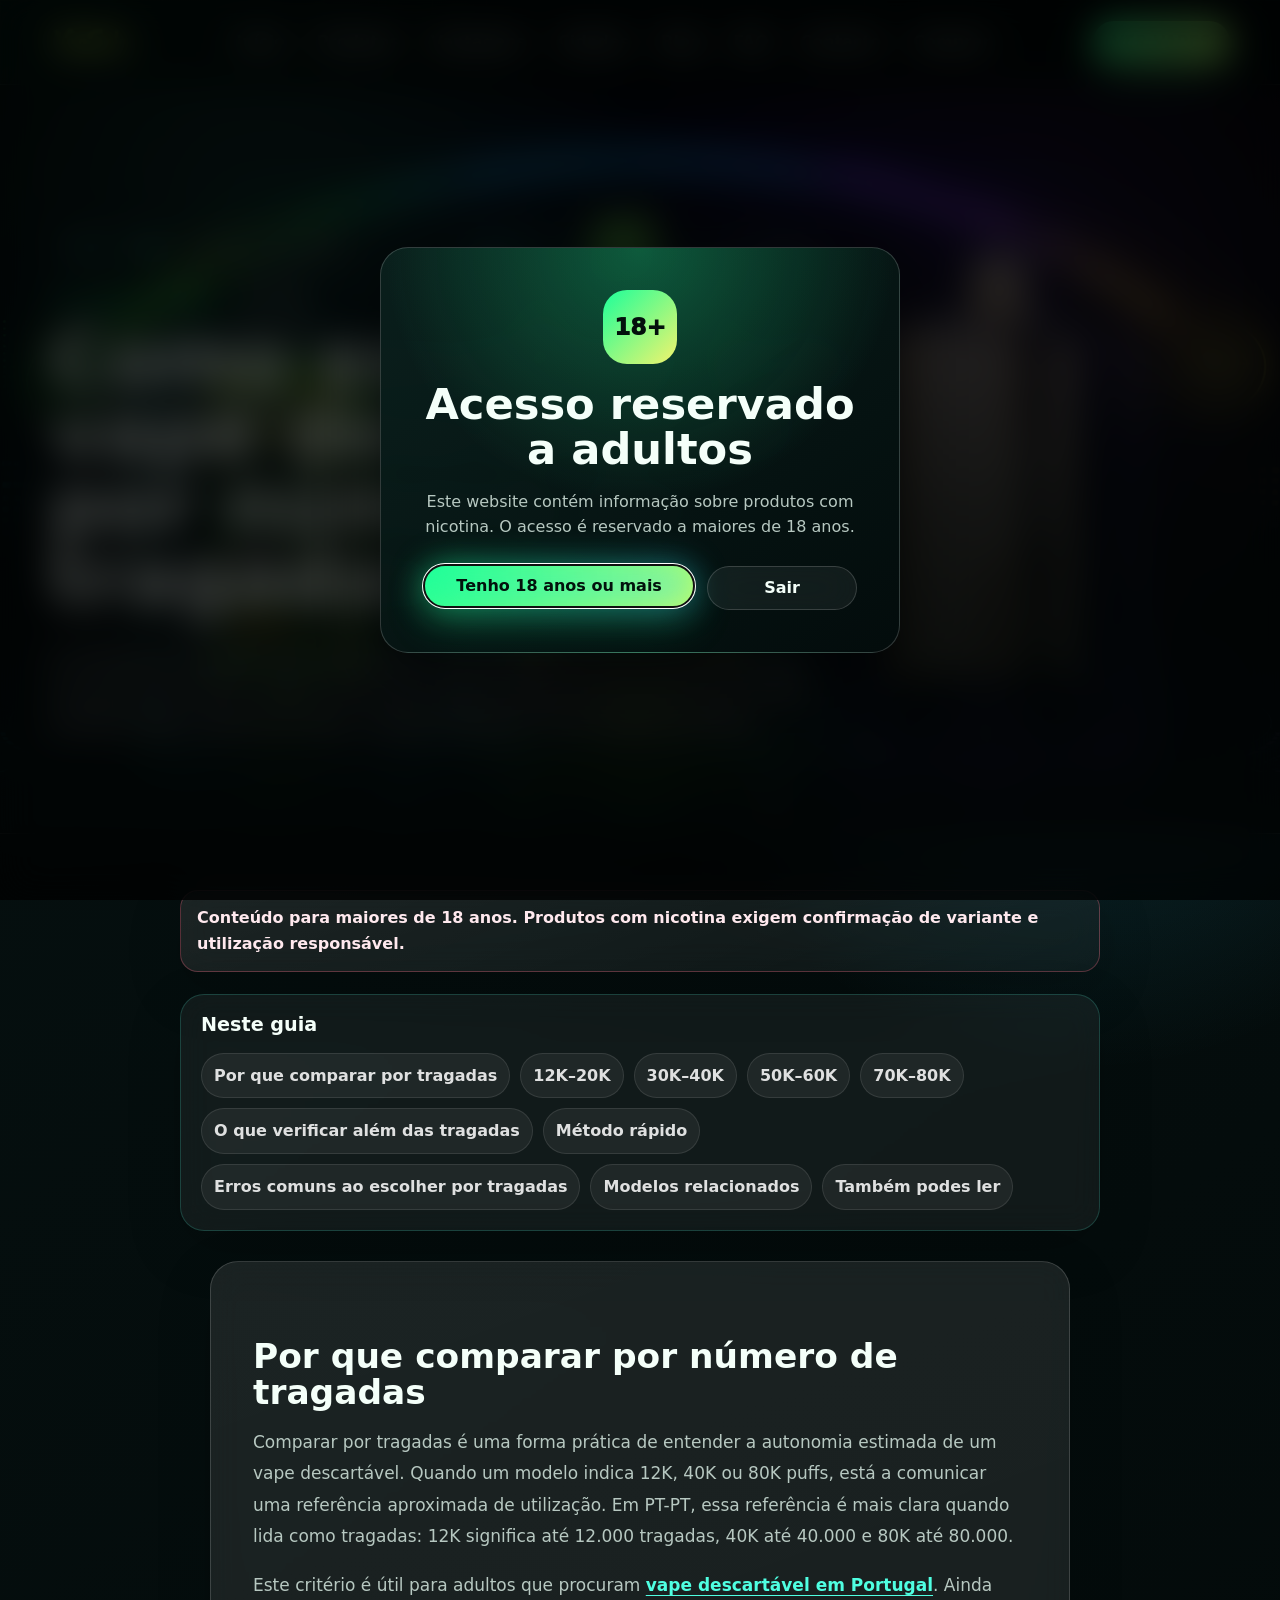
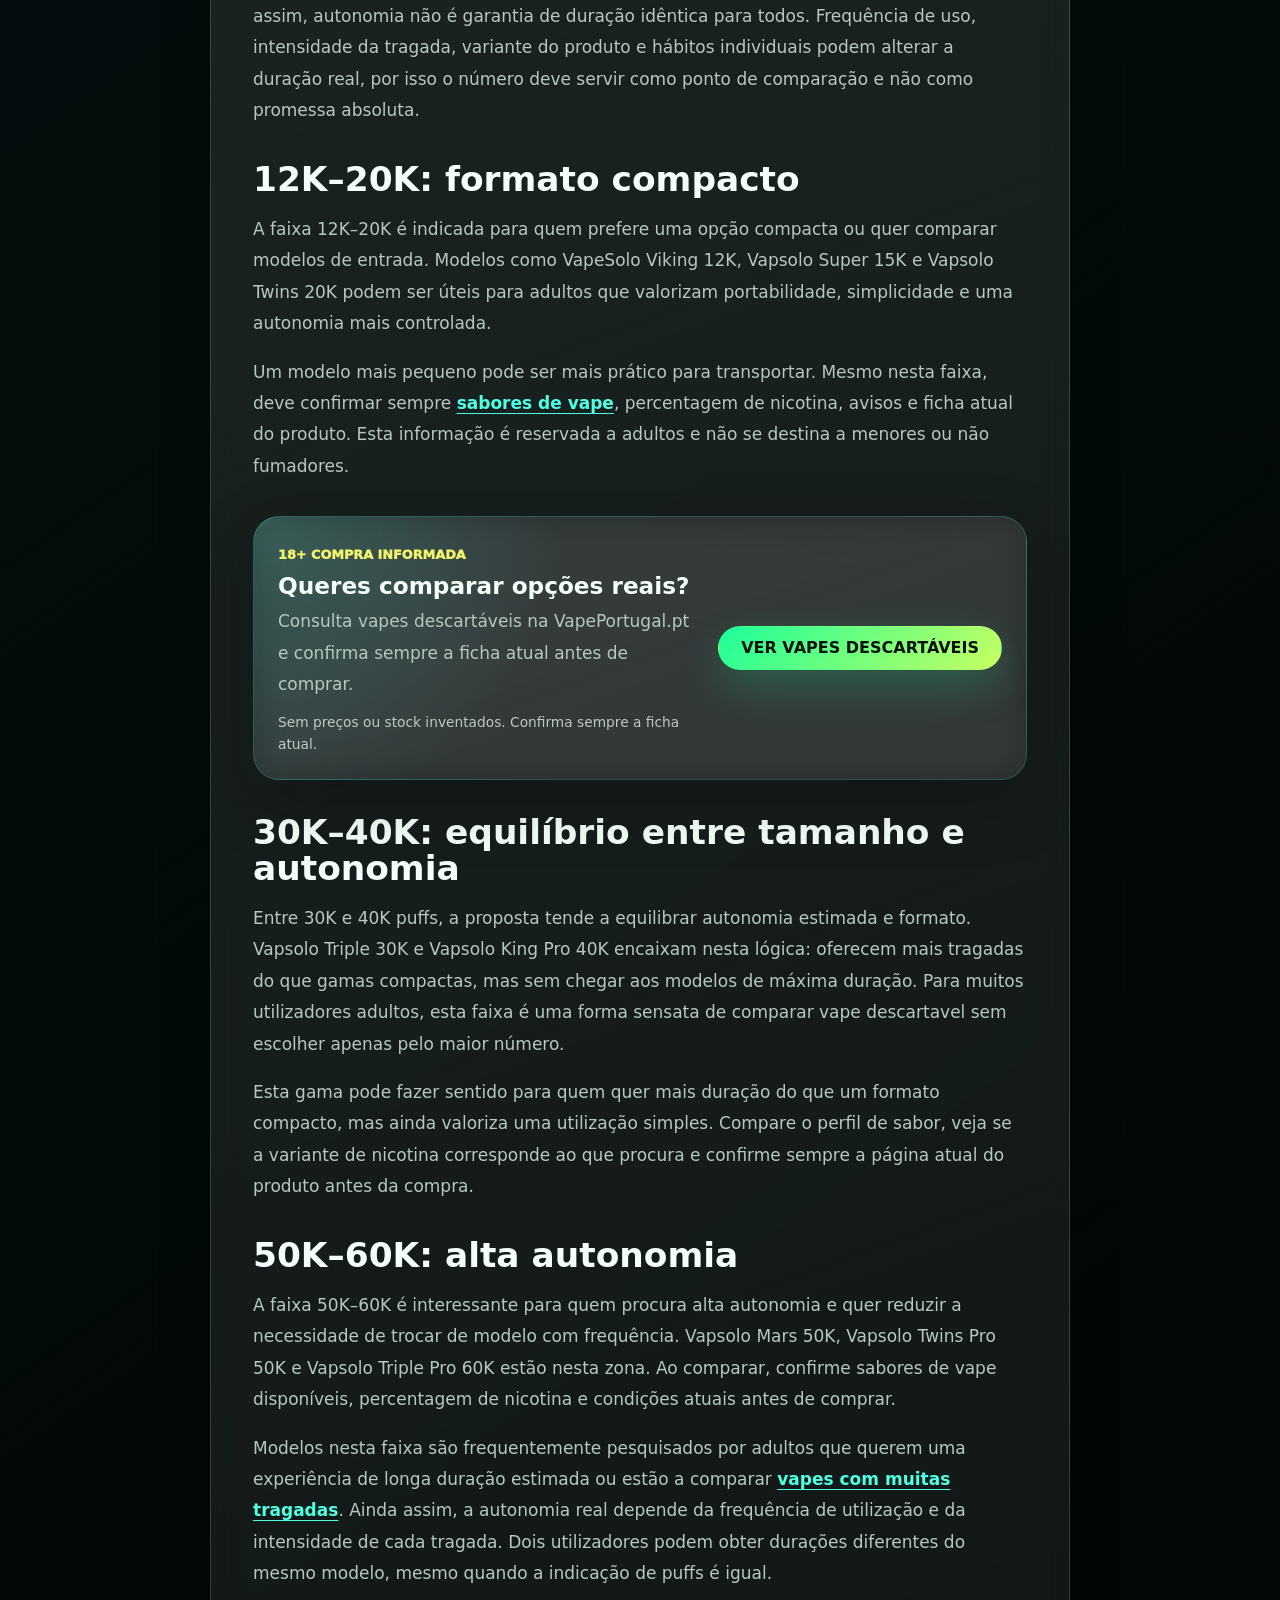
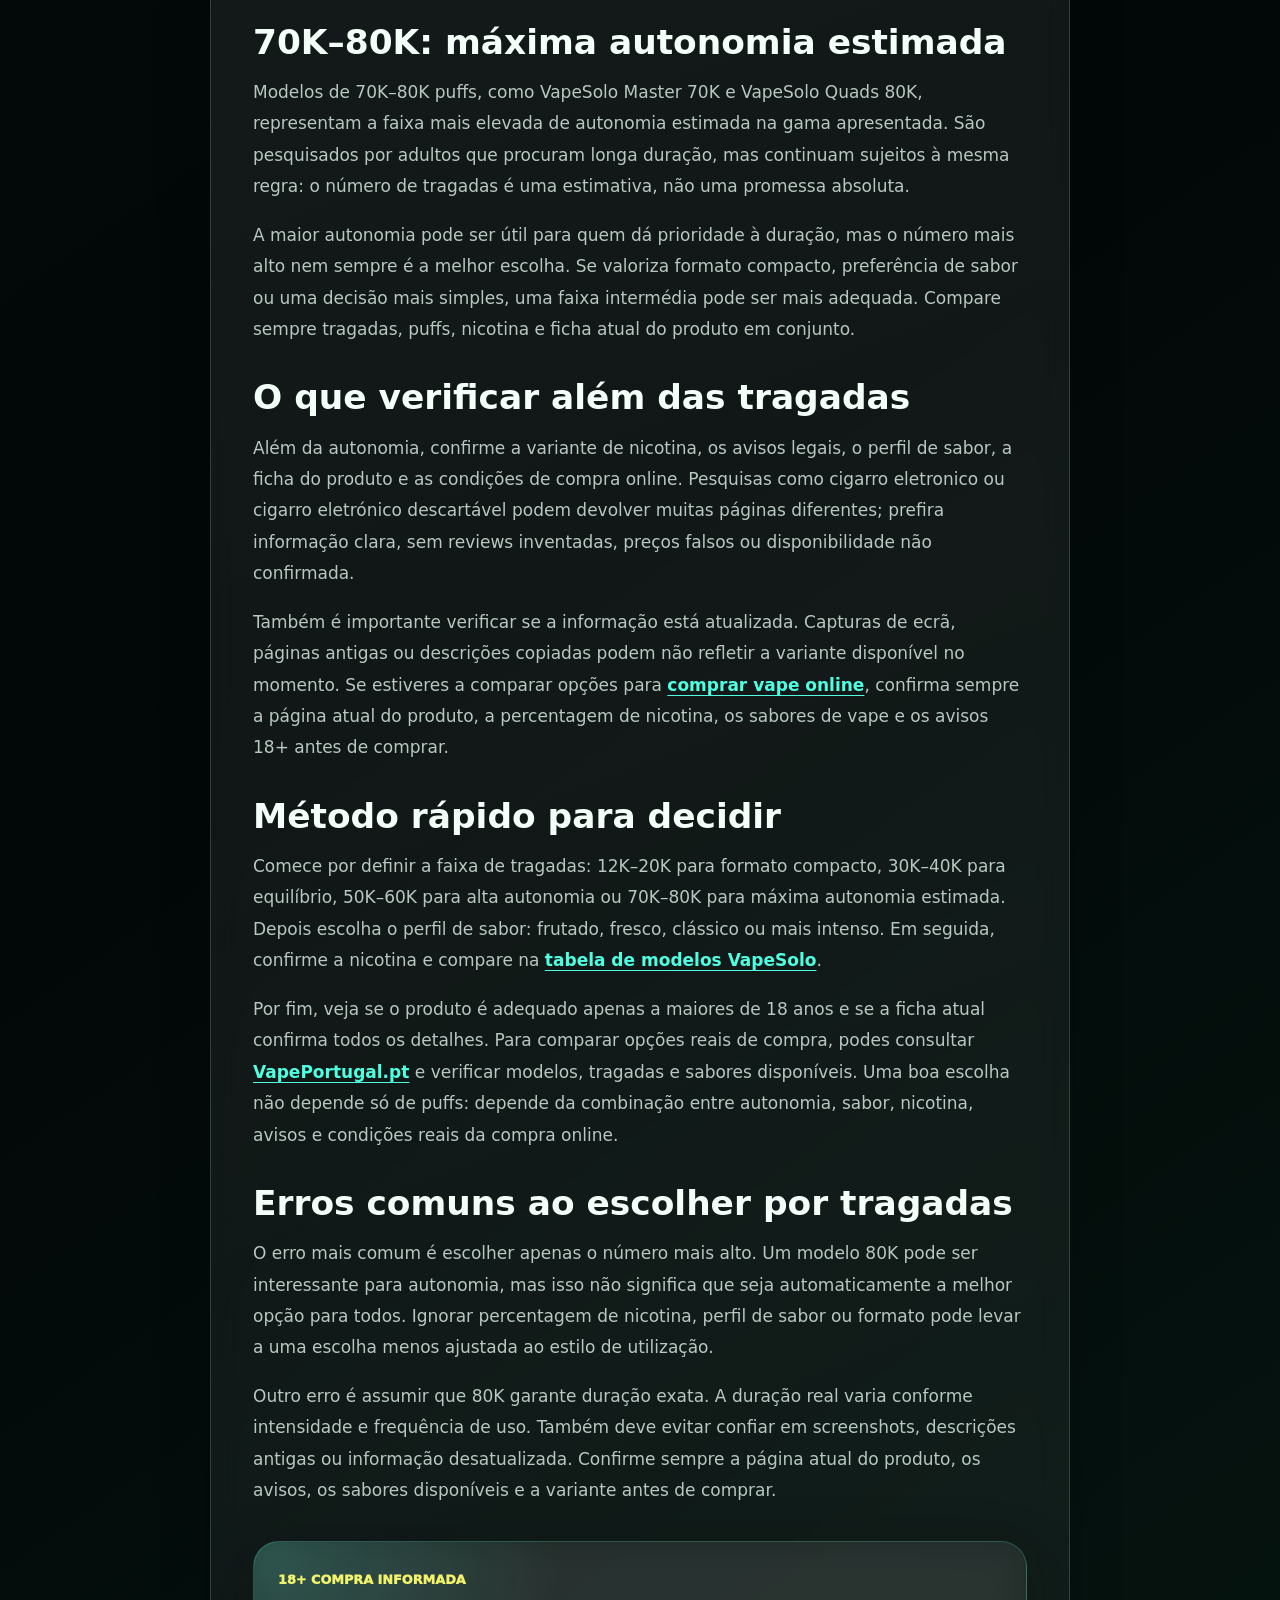
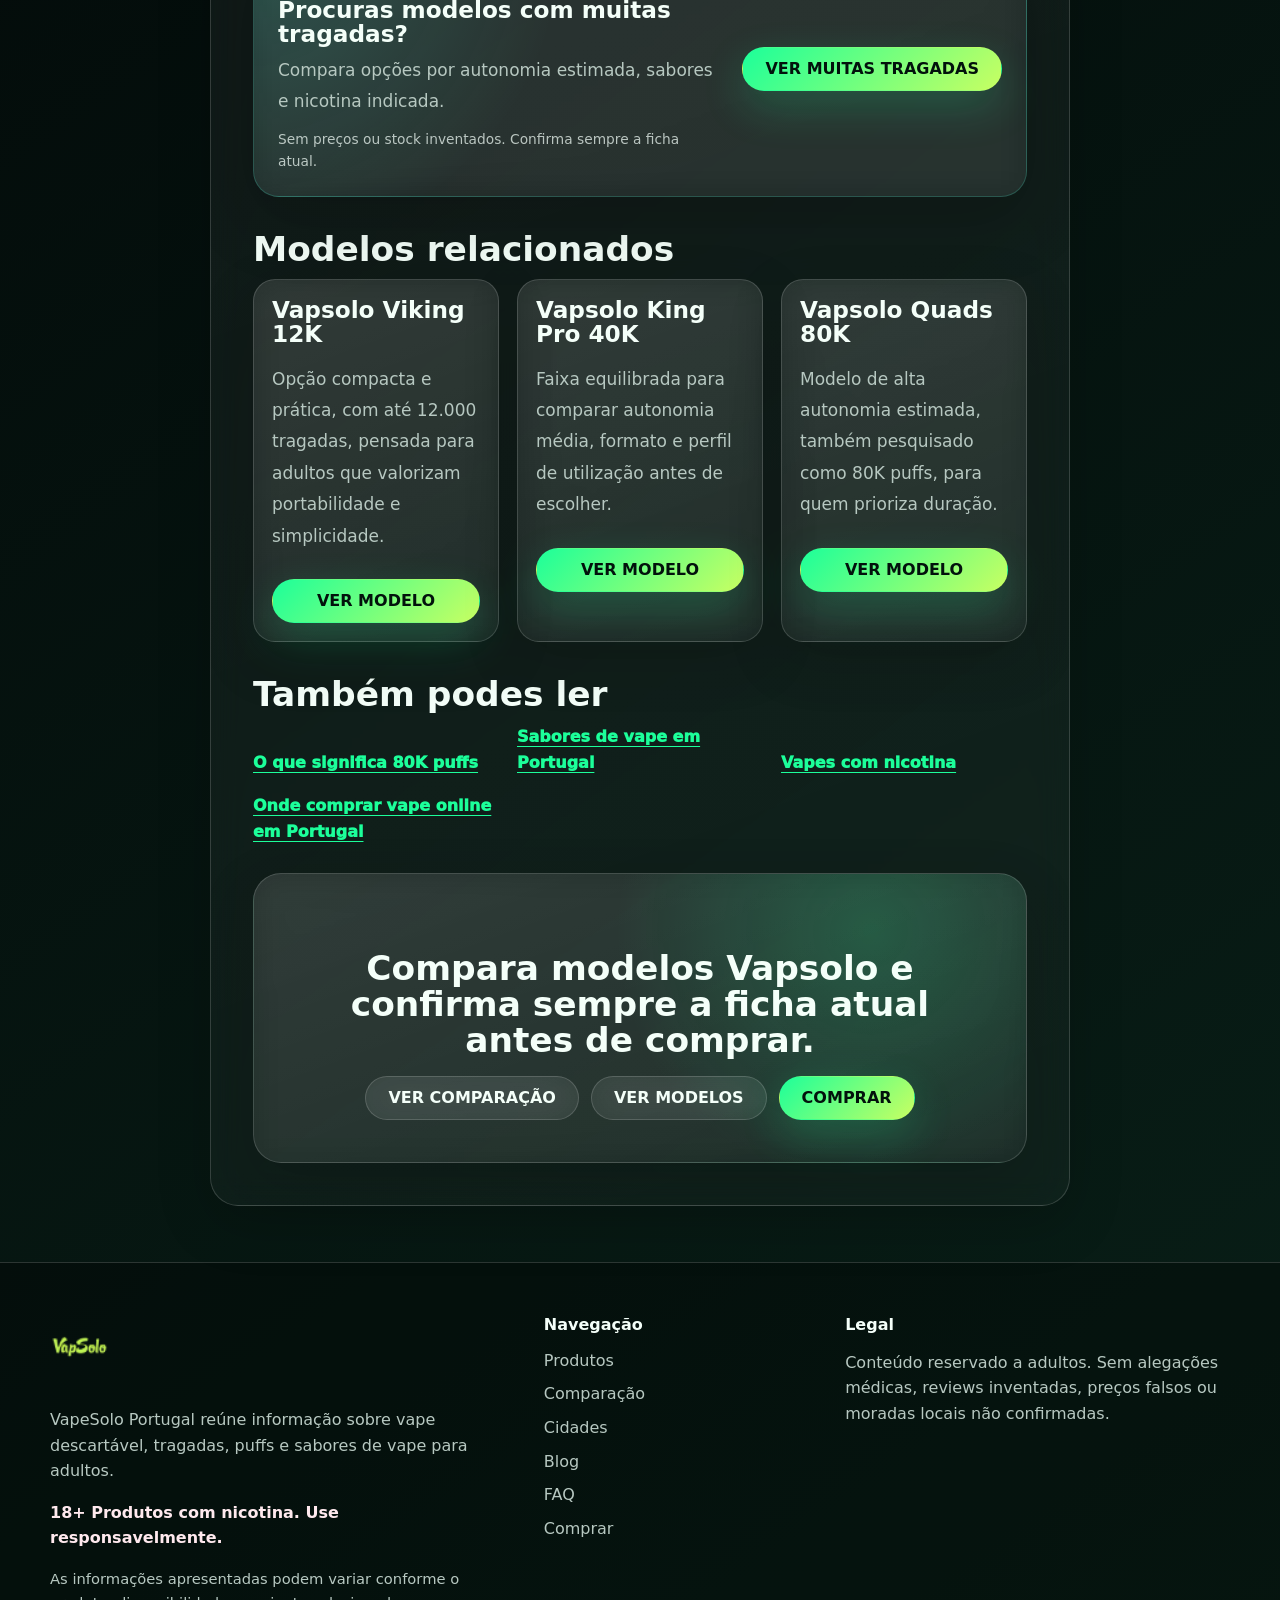
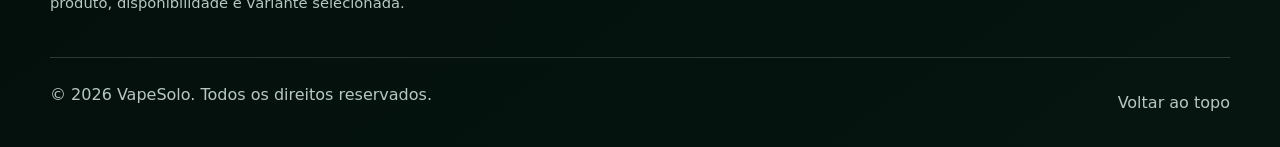
<file: blog-escolher-vape-descartavel-por-tragadas.html>
<!doctype html>
<html lang="pt-PT">
<head>
  <meta charset="utf-8"><meta name="viewport" content="width=device-width, initial-scale=1">
  <title>Como escolher um vape descartável por tragadas | Vapsolo Portugal</title>
  <meta name="description" content="Guia para escolher um vape descartável por número de tragadas, puffs, autonomia, sabores de vape e compra responsável em Portugal.">
  <meta name="robots" content="index, follow, max-image-preview:large"><meta name="theme-color" content="#071313">
  <link rel="canonical" href="https://vapesolo.pt/blog-escolher-vape-descartavel-por-tragadas.html">
  <meta property="og:type" content="article"><meta property="og:url" content="https://vapesolo.pt/blog-escolher-vape-descartavel-por-tragadas.html"><meta property="og:title" content="Como escolher um vape descartável por tragadas | Vapsolo Portugal"><meta property="og:description" content="Compare vape descartável por tragadas, puffs, autonomia, sabores de vape e compra responsável em Portugal."><meta property="og:image" content="https://vapesolo.pt/images/blogs/blog-escolher-vape-descartavel-por-tragadas.png"><meta property="og:image:alt" content="Guia Vapsolo para escolher vape descartável por tragadas"><meta property="og:locale" content="pt_PT"><meta property="og:site_name" content="Vapsolo">
  <meta name="twitter:card" content="summary_large_image"><meta name="twitter:title" content="Como escolher um vape descartável por tragadas"><meta name="twitter:description" content="Guia Vapsolo para comparar tragadas, puffs, autonomia e sabores de vape."><meta name="twitter:image" content="https://vapesolo.pt/images/blogs/blog-escolher-vape-descartavel-por-tragadas.png">
  <link rel="icon" href="favicon.ico"><link rel="apple-touch-icon" href="apple-touch-icon.png"><link rel="stylesheet" href="styles.css">
  <script type="application/ld+json">
  {
    "@context": "https://schema.org",
    "@graph": [
      {
        "@type": "Organization",
        "@id": "https://vapesolo.pt/#organization",
        "name": "Vapsolo",
        "url": "https://vapesolo.pt/",
        "logo": "https://vapesolo.pt/favicon.ico"
      },
      {
        "@type": "BreadcrumbList",
        "@id": "https://vapesolo.pt/blog-escolher-vape-descartavel-por-tragadas.html#breadcrumbs",
        "itemListElement": [
          {
            "@type": "ListItem",
            "position": 1,
            "name": "Início",
            "item": "https://vapesolo.pt/"
          },
          {
            "@type": "ListItem",
            "position": 2,
            "name": "Blog",
            "item": "https://vapesolo.pt/blog.html"
          },
          {
            "@type": "ListItem",
            "position": 3,
            "name": "Escolher por tragadas",
            "item": "https://vapesolo.pt/blog-escolher-vape-descartavel-por-tragadas.html"
          }
        ]
      },
      {
        "@type": "BlogPosting",
        "@id": "https://vapesolo.pt/blog-escolher-vape-descartavel-por-tragadas.html#post",
        "headline": "Como escolher um vape descartável por número de tragadas",
        "name": "Como escolher um vape descartável por número de tragadas",
        "url": "https://vapesolo.pt/blog-escolher-vape-descartavel-por-tragadas.html",
        "mainEntityOfPage": "https://vapesolo.pt/blog-escolher-vape-descartavel-por-tragadas.html",
        "image": "https://vapesolo.pt/images/blogs/blog-escolher-vape-descartavel-por-tragadas.png",
        "description": "Guia para escolher vape descartável por tragadas, puffs, autonomia e sabores.",
        "inLanguage": "pt-PT",
        "publisher": {
          "@id": "https://vapesolo.pt/#organization"
        }
      }
    ]
  }
  </script>
</head>
<body>
  <a class="skip-link" href="#conteudo">Saltar para o conteúdo</a>
  <div class="age-modal" id="ageModal" role="dialog" aria-modal="true" aria-labelledby="ageTitle" aria-describedby="ageDescription" hidden><div class="age-modal__panel"><span class="age-modal__mark">18+</span><h2 id="ageTitle">Acesso reservado a adultos</h2><p id="ageDescription">Este website contém informação sobre produtos com nicotina. O acesso é reservado a maiores de 18 anos.</p><div class="age-modal__actions"><button class="btn btn--primary" id="confirmAge" type="button">Tenho 18 anos ou mais</button><button class="btn btn--ghost" id="leaveSite" type="button">Sair</button></div></div></div>
  <header class="site-header" id="topo"><nav class="nav container" aria-label="Navegação principal"><a class="brand" href="index.html#inicio" aria-label="Vapsolo página inicial"><img class="brand__logo" src="favicon.ico" alt="VapeSolo Portugal logo" width="46" height="46"></a><button class="nav-toggle" id="navToggle" type="button" aria-label="Abrir menu" aria-controls="navMenu" aria-expanded="false"><span></span><span></span><span></span></button><div class="nav-menu" id="navMenu"><a href="index.html#inicio">Início</a><a href="index.html#produtos">Produtos</a><a href="index.html#vantagens">Vantagens</a><a href="index.html#cidades">Cidades</a><a href="blog.html">Blog</a><a href="index.html#faq">FAQ</a><a href="index.html#contacto">Contacto</a><a href="index.html#comprar">Comprar</a></div><a class="btn btn--nav" href="https://vapeportugal.pt/collections/vapsolo-vapes-descartaveis-portugal"  >VER VAPES</a></nav></header>
  <main id="conteudo">
  <section class="article-cover" id="inicio">
    <div class="article-cover__media">
      <img src="images/blogs/blog-escolher-vape-descartavel-por-tragadas.png" alt="Guia VapeSolo para escolher vape descart&aacute;vel por tragadas">
    </div>
    <div class="article-cover__overlay"></div>
    <div class="container article-cover__content">
      <nav class="breadcrumb breadcrumb--cover" aria-label="Breadcrumb">
        <a href="index.html">Início</a>
        <span>/</span>
        <a href="blog.html">Blog</a>
        <span>/</span>
        <span>Escolher por tragadas</span>
      </nav>
      <p class="eyebrow">Autonomia estimada</p>
      <h1>Como escolher um vape descartável por número de tragadas</h1>
      <p class="hero__lead">O número de tragadas ajuda a comparar vape descartável por autonomia, mas não deve ser o único critério. Para uma compra responsável em Portugal, avalie também puffs, sabores de vape, nicotina, formato e ficha atual do produto.</p>
    </div>
  </section>
    <section class="article-main section section--compact"><div class="container article-narrow"><p class="warning-strip reveal">Conteúdo para maiores de 18 anos. Produtos com nicotina exigem confirmação de variante e utilização responsável.</p><aside class="article-toc article-toc--horizontal reveal"><h2>Neste guia</h2><a href="#porque">Por que comparar por tragadas</a><a href="#compacto">12K–20K</a><a href="#equilibrio">30K–40K</a><a href="#alta">50K–60K</a><a href="#maxima">70K–80K</a><a href="#alem">O que verificar além das tragadas</a><a href="#metodo">Método rápido</a><a href="#erros">Erros comuns ao escolher por tragadas</a><a href="#modelos">Modelos relacionados</a><a href="#relacionados">Também podes ler</a></aside><article class="article-shell article-body reveal">
      <h2 id="porque">Por que comparar por número de tragadas</h2><p>Comparar por tragadas é uma forma prática de entender a autonomia estimada de um vape descartável. Quando um modelo indica 12K, 40K ou 80K puffs, está a comunicar uma referência aproximada de utilização. Em PT-PT, essa referência é mais clara quando lida como tragadas: 12K significa até 12.000 tragadas, 40K até 40.000 e 80K até 80.000.</p><p>Este critério é útil para adultos que procuram <a href="https://vapeportugal.pt/collections/vapsolo-vapes-descartaveis-portugal"  >vape descartável em Portugal</a>. Ainda assim, autonomia não é garantia de duração idêntica para todos. Frequência de uso, intensidade da tragada, variante do produto e hábitos individuais podem alterar a duração real, por isso o número deve servir como ponto de comparação e não como promessa absoluta.</p>
      <h2 id="compacto">12K–20K: formato compacto</h2><p>A faixa 12K–20K é indicada para quem prefere uma opção compacta ou quer comparar modelos de entrada. Modelos como VapeSolo Viking 12K, Vapsolo Super 15K e Vapsolo Twins 20K podem ser úteis para adultos que valorizam portabilidade, simplicidade e uma autonomia mais controlada.</p><p>Um modelo mais pequeno pode ser mais prático para transportar. Mesmo nesta faixa, deve confirmar sempre <a href="https://vapeportugal.pt/collections/sabores"  >sabores de vape</a>, percentagem de nicotina, avisos e ficha atual do produto. Esta informação é reservada a adultos e não se destina a menores ou não fumadores.</p>
      <div class="article-inline-cta reveal" role="note"><div><span>18+ compra informada</span><h3>Queres comparar op&ccedil;&otilde;es reais?</h3><p>Consulta vapes descart&aacute;veis na VapePortugal.pt e confirma sempre a ficha atual antes de comprar.</p><small>Sem pre&ccedil;os ou stock inventados. Confirma sempre a ficha atual.</small></div><a class="btn btn--primary" href="https://vapeportugal.pt/collections/vapsolo-vapes-descartaveis-portugal"  >VER VAPES DESCART&Aacute;VEIS</a></div>
        <h2 id="equilibrio">30K–40K: equilíbrio entre tamanho e autonomia</h2><p>Entre 30K e 40K puffs, a proposta tende a equilibrar autonomia estimada e formato. Vapsolo Triple 30K e Vapsolo King Pro 40K encaixam nesta lógica: oferecem mais tragadas do que gamas compactas, mas sem chegar aos modelos de máxima duração. Para muitos utilizadores adultos, esta faixa é uma forma sensata de comparar vape descartavel sem escolher apenas pelo maior número.</p><p>Esta gama pode fazer sentido para quem quer mais duração do que um formato compacto, mas ainda valoriza uma utilização simples. Compare o perfil de sabor, veja se a variante de nicotina corresponde ao que procura e confirme sempre a página atual do produto antes da compra.</p>
      <h2 id="alta">50K–60K: alta autonomia</h2><p>A faixa 50K–60K é interessante para quem procura alta autonomia e quer reduzir a necessidade de trocar de modelo com frequência. Vapsolo Mars 50K, Vapsolo Twins Pro 50K e Vapsolo Triple Pro 60K estão nesta zona. Ao comparar, confirme sabores de vape disponíveis, percentagem de nicotina e condições atuais antes de comprar.</p><p>Modelos nesta faixa são frequentemente pesquisados por adultos que querem uma experiência de longa duração estimada ou estão a comparar <a href="https://vapeportugal.pt/products/vapsolo-sixer-180k-vape-descartavel-portugal"  >vapes com muitas tragadas</a>. Ainda assim, a autonomia real depende da frequência de utilização e da intensidade de cada tragada. Dois utilizadores podem obter durações diferentes do mesmo modelo, mesmo quando a indicação de puffs é igual.</p>
      <h2 id="maxima">70K–80K: máxima autonomia estimada</h2><p>Modelos de 70K–80K puffs, como VapeSolo Master 70K e VapeSolo Quads 80K, representam a faixa mais elevada de autonomia estimada na gama apresentada. São pesquisados por adultos que procuram longa duração, mas continuam sujeitos à mesma regra: o número de tragadas é uma estimativa, não uma promessa absoluta.</p><p>A maior autonomia pode ser útil para quem dá prioridade à duração, mas o número mais alto nem sempre é a melhor escolha. Se valoriza formato compacto, preferência de sabor ou uma decisão mais simples, uma faixa intermédia pode ser mais adequada. Compare sempre tragadas, puffs, nicotina e ficha atual do produto em conjunto.</p>
      <h2 id="alem">O que verificar além das tragadas</h2><p>Além da autonomia, confirme a variante de nicotina, os avisos legais, o perfil de sabor, a ficha do produto e as condições de compra online. Pesquisas como cigarro eletronico ou cigarro eletrónico descartável podem devolver muitas páginas diferentes; prefira informação clara, sem reviews inventadas, preços falsos ou disponibilidade não confirmada.</p><p>Também é importante verificar se a informação está atualizada. Capturas de ecrã, páginas antigas ou descrições copiadas podem não refletir a variante disponível no momento. Se estiveres a comparar opções para <a href="https://vapeportugal.pt/"  >comprar vape online</a>, confirma sempre a página atual do produto, a percentagem de nicotina, os sabores de vape e os avisos 18+ antes de comprar.</p>
      <h2 id="metodo">Método rápido para decidir</h2><p>Comece por definir a faixa de tragadas: 12K–20K para formato compacto, 30K–40K para equilíbrio, 50K–60K para alta autonomia ou 70K–80K para máxima autonomia estimada. Depois escolha o perfil de sabor: frutado, fresco, clássico ou mais intenso. Em seguida, confirme a nicotina e compare na <a href="index.html#comparacao">tabela de modelos VapeSolo</a>.</p><p>Por fim, veja se o produto é adequado apenas a maiores de 18 anos e se a ficha atual confirma todos os detalhes. Para comparar opções reais de compra, podes consultar <a href="https://vapeportugal.pt/"  >VapePortugal.pt</a> e verificar modelos, tragadas e sabores disponíveis. Uma boa escolha não depende só de puffs: depende da combinação entre autonomia, sabor, nicotina, avisos e condições reais da compra online.</p>
      <h2 id="erros">Erros comuns ao escolher por tragadas</h2><p>O erro mais comum é escolher apenas o número mais alto. Um modelo 80K pode ser interessante para autonomia, mas isso não significa que seja automaticamente a melhor opção para todos. Ignorar percentagem de nicotina, perfil de sabor ou formato pode levar a uma escolha menos ajustada ao estilo de utilização.</p><p>Outro erro é assumir que 80K garante duração exata. A duração real varia conforme intensidade e frequência de uso. Também deve evitar confiar em screenshots, descrições antigas ou informação desatualizada. Confirme sempre a página atual do produto, os avisos, os sabores disponíveis e a variante antes de comprar.</p>
      <div class="article-inline-cta reveal" role="note"><div><span>18+ compra informada</span><h3>Procuras modelos com muitas tragadas?</h3><p>Compara op&ccedil;&otilde;es por autonomia estimada, sabores e nicotina indicada.</p><small>Sem pre&ccedil;os ou stock inventados. Confirma sempre a ficha atual.</small></div><a class="btn btn--primary" href="https://vapeportugal.pt/products/vapsolo-sixer-180k-vape-descartavel-portugal"  >VER MUITAS TRAGADAS</a></div>
        <h2 id="modelos">Modelos relacionados</h2><div class="article-card-grid"><article class="article-recommendation"><h3>Vapsolo Viking 12K</h3><p>Opção compacta e prática, com até 12.000 tragadas, pensada para adultos que valorizam portabilidade e simplicidade.</p><a class="btn btn--product" href="index.html#vapesolo-viking-12k">VER MODELO</a></article><article class="article-recommendation"><h3>Vapsolo King Pro 40K</h3><p>Faixa equilibrada para comparar autonomia média, formato e perfil de utilização antes de escolher.</p><a class="btn btn--product" href="index.html#vapesolo-king-pro-40k">VER MODELO</a></article><article class="article-recommendation"><h3>Vapsolo Quads 80K</h3><p>Modelo de alta autonomia estimada, também pesquisado como 80K puffs, para quem prioriza duração.</p><a class="btn btn--product" href="index.html#vapesolo-quads-80k">VER MODELO</a></article></div>
      <h2 id="relacionados">Também podes ler</h2><div class="related-grid"><a class="blog-card__link" href="blog-o-que-significa-80k-puffs-vape-descartavel.html">O que significa 80K puffs</a><a class="blog-card__link" href="blog-sabores-de-vape-mais-procurados-portugal.html">Sabores de vape em Portugal</a><a class="blog-card__link" href="blog-vapes-descartaveis-com-nicotina.html">Vapes com nicotina</a><a class="blog-card__link" href="blog-onde-comprar-vape-online-portugal.html">Onde comprar vape online em Portugal</a></div><div class="article-cta"><h2>Compara modelos Vapsolo e confirma sempre a ficha atual antes de comprar.</h2><div class="article-cta__actions"><a class="btn btn--secondary" href="index.html#comparacao">VER COMPARAÇÃO</a><a class="btn btn--secondary" href="index.html#produtos">VER MODELOS</a><a class="btn btn--primary" href="https://vapeportugal.pt/collections/vapsolo-vapes-descartaveis-portugal"  >COMPRAR</a></div></div>
    </article></div></section>
  </main>
  <div class="mobile-sticky-cta" role="region" aria-label="Comprar vapes para adultos">
    <span>18+ Vapsolo Portugal</span>
    <a href="https://vapeportugal.pt/collections/vapsolo-vapes-descartaveis-portugal"  >VER VAPES</a>
  </div>

  <footer class="footer"><div class="container footer__grid"><div><a class="brand brand--footer" href="index.html#inicio" aria-label="Vapsolo início"><img class="brand__logo" src="favicon.ico" alt="Vapsolo Portugal logo" width="50" height="50"></a><p>VapeSolo Portugal reúne informação sobre vape descartável, tragadas, puffs e sabores de vape para adultos.</p><p class="footer__warning">18+ Produtos com nicotina. Use responsavelmente.</p><p class="footer__disclaimer">As informações apresentadas podem variar conforme o produto, disponibilidade e variante selecionada.</p></div><div><h2>Navegação</h2><a href="index.html#produtos">Produtos</a><a href="index.html#comparacao">Comparação</a><a href="index.html#cidades">Cidades</a><a href="blog.html">Blog</a><a href="index.html#faq">FAQ</a><a href="index.html#comprar">Comprar</a></div><div><h2>Legal</h2><p>Conteúdo reservado a adultos. Sem alegações médicas, reviews inventadas, preços falsos ou moradas locais não confirmadas.</p></div></div><div class="container footer__bottom"><span>© <span id="year"></span> VapeSolo. Todos os direitos reservados.</span><a href="#topo">Voltar ao topo</a></div></footer><script src="script.js" defer></script>
</body>
</html>
</file>
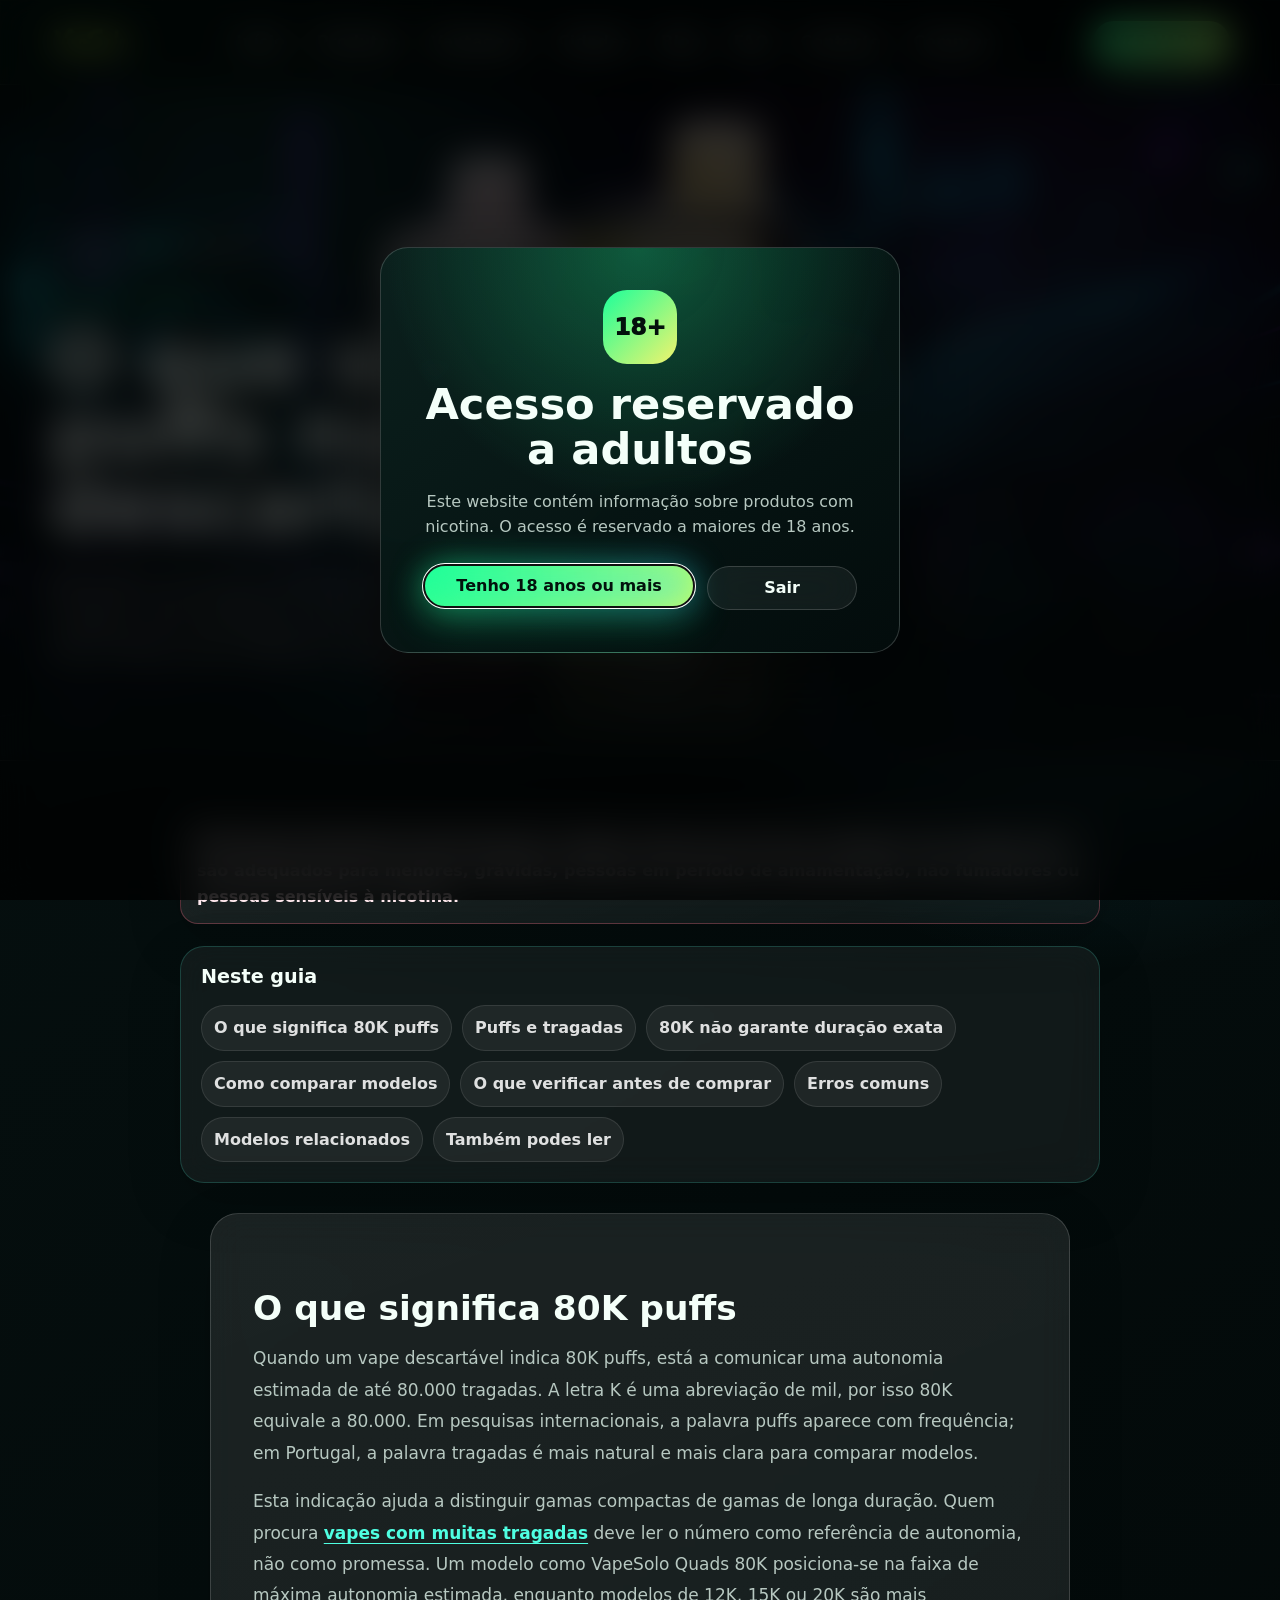
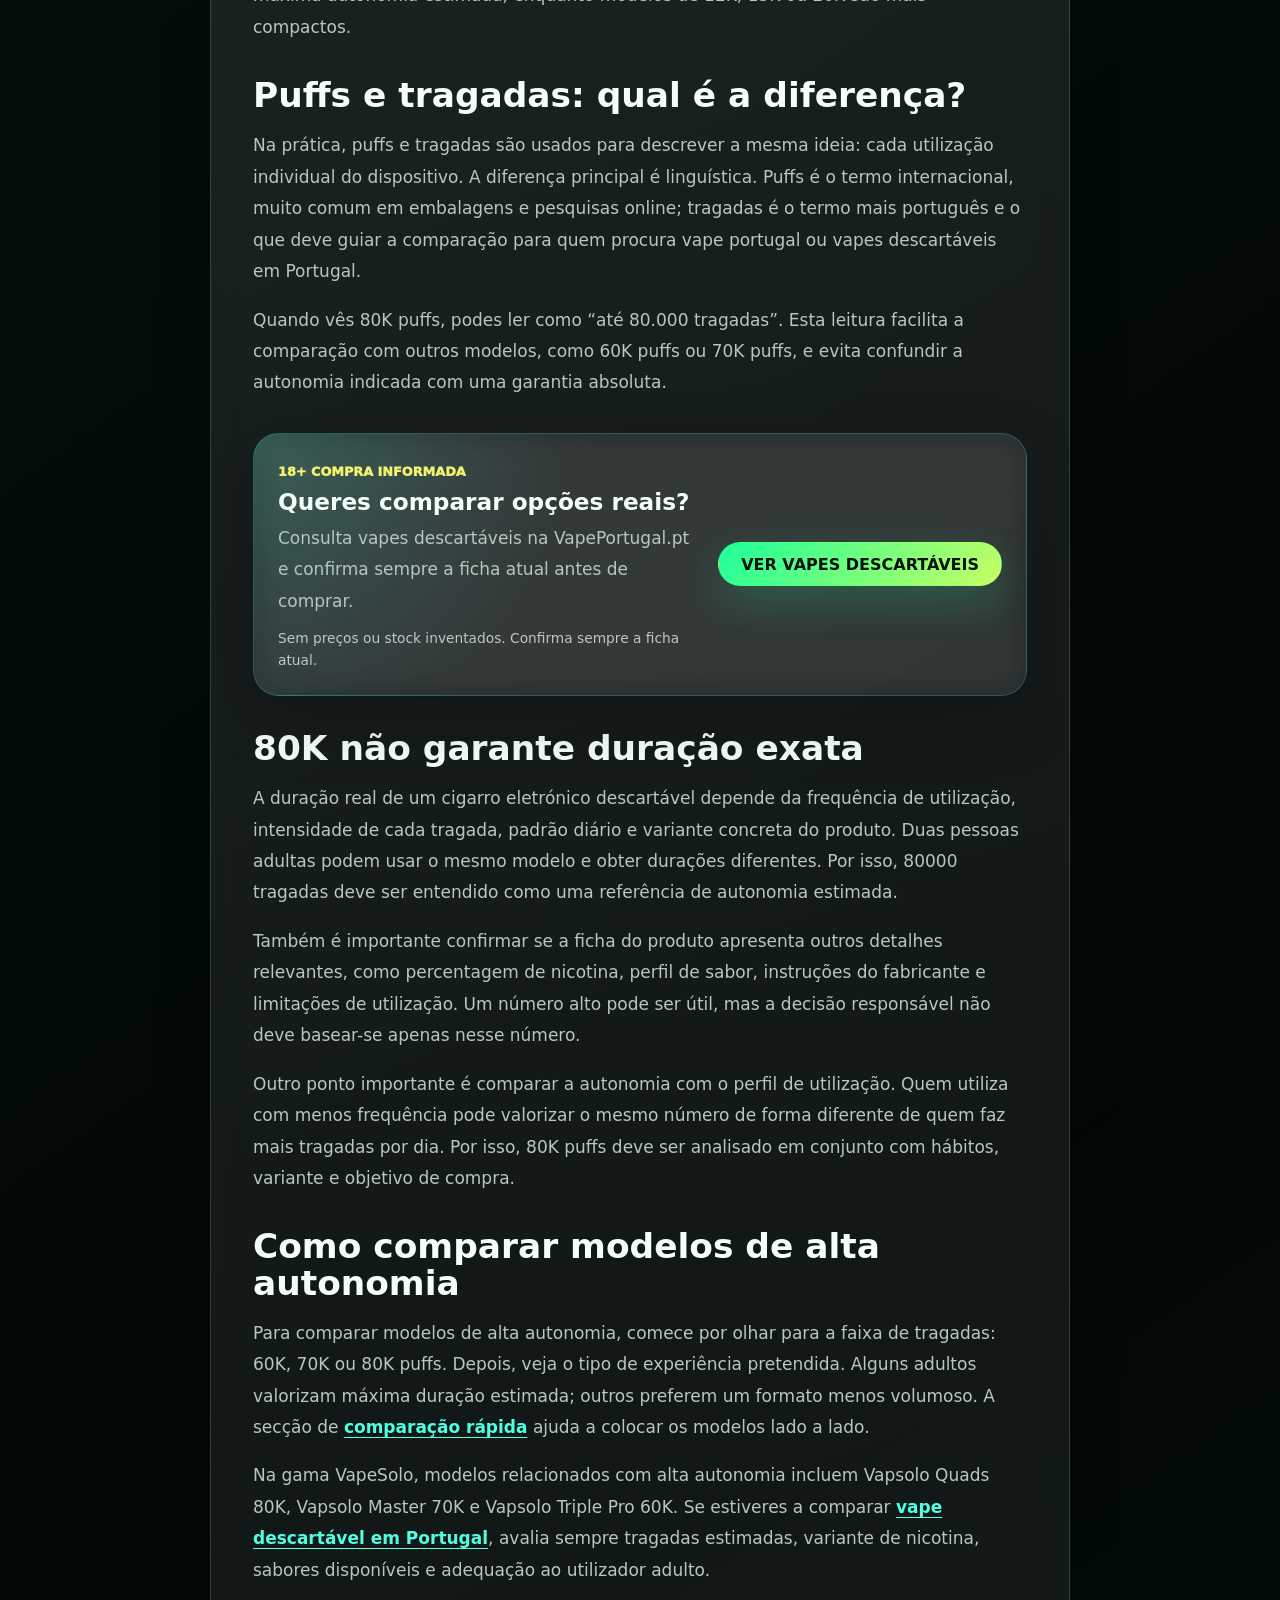
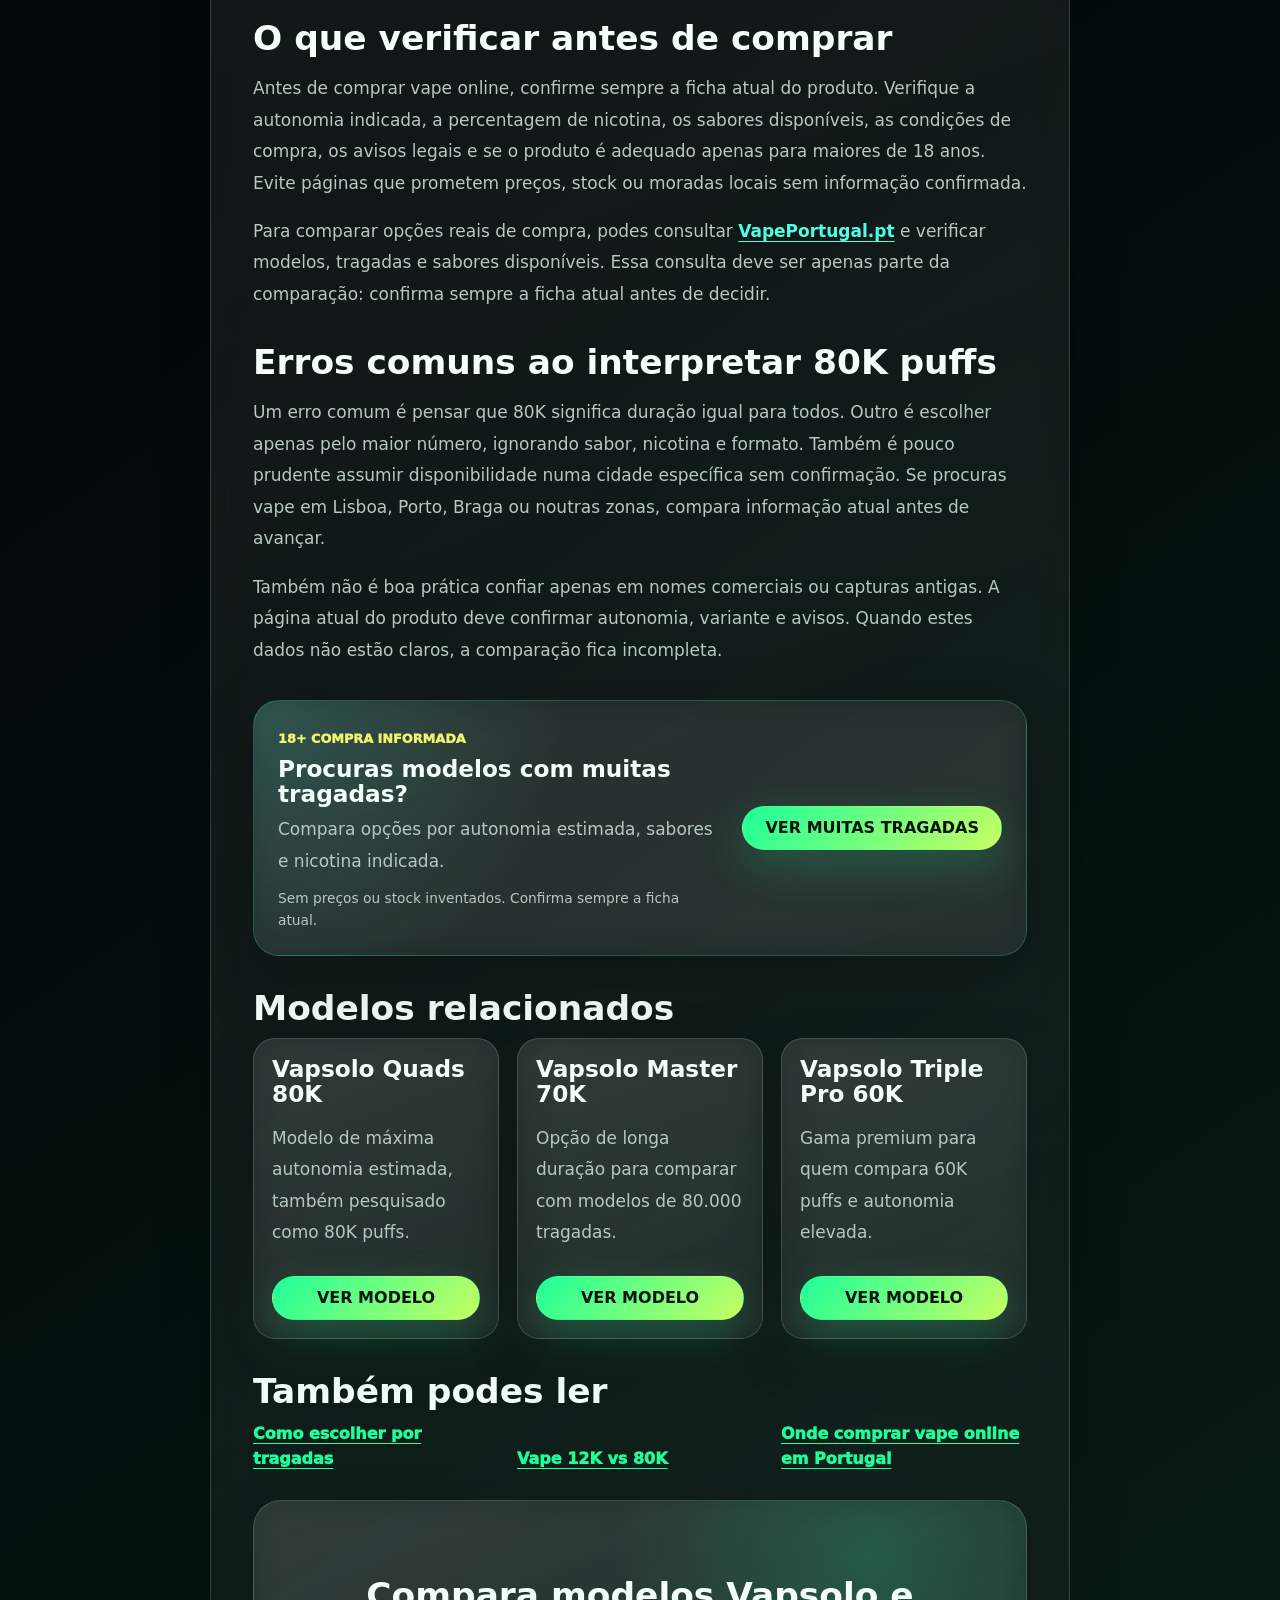
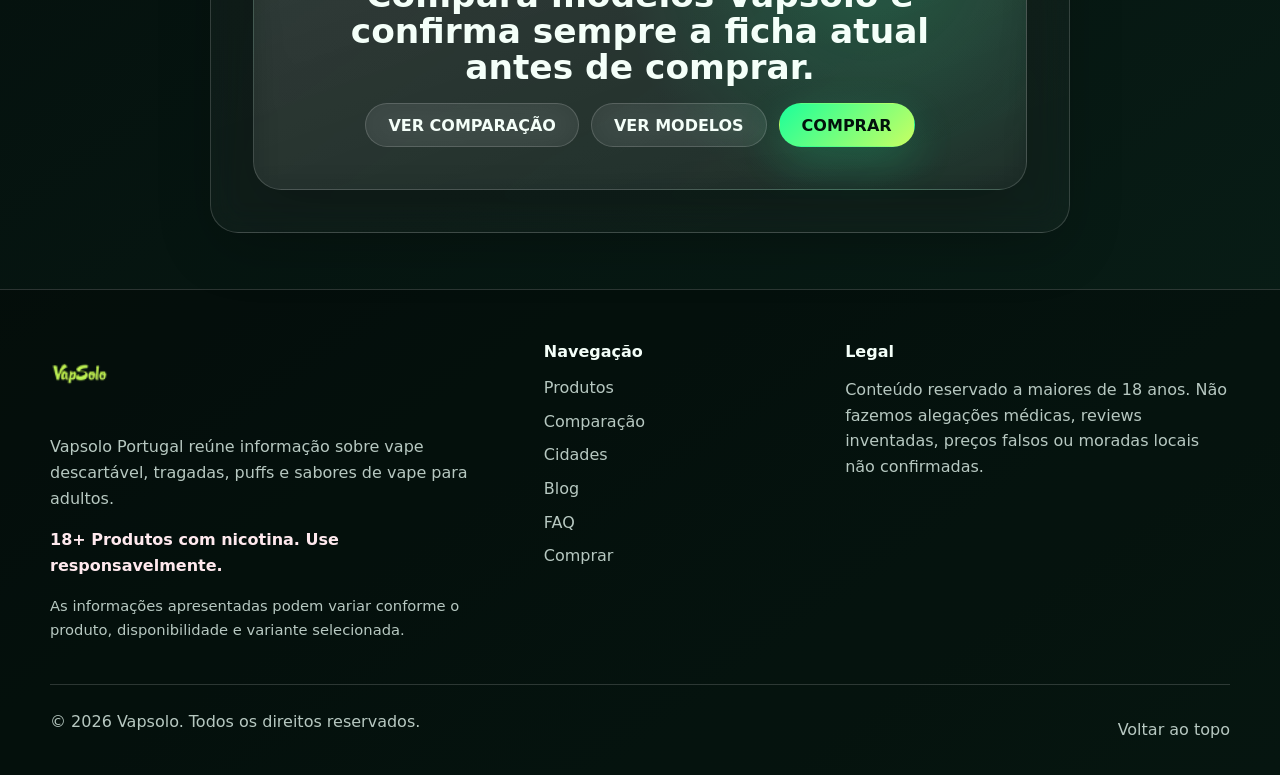
<file: blog-o-que-significa-80k-puffs-vape-descartavel.html>
<!doctype html>
<html lang="pt-PT">
<head>
  <meta charset="utf-8">
  <meta name="viewport" content="width=device-width, initial-scale=1">
  <title>O que significa 80K puffs num vape descartável? | Vapsolo Portugal</title>
  <meta name="description" content="Entende o significado de 80K puffs, 80000 tragadas e autonomia estimada num vape descartável. Guia Vapsolo para adultos em Portugal.">
  <meta name="robots" content="index, follow, max-image-preview:large">
  <meta name="theme-color" content="#071313">
  <link rel="canonical" href="https://vapesolo.pt/blog-o-que-significa-80k-puffs-vape-descartavel.html">
  <meta property="og:type" content="article">
  <meta property="og:url" content="https://vapesolo.pt/blog-o-que-significa-80k-puffs-vape-descartavel.html">
  <meta property="og:title" content="O que significa 80K puffs num vape descartável? | Vapsolo Portugal">
  <meta property="og:description" content="Guia para interpretar 80K puffs, 80.000 tragadas, autonomia estimada e compra responsável de vape descartável.">
  <meta property="og:image" content="https://vapesolo.pt/images/blogs/blog-o-que-significa-80k-puffs-vape-descartavel.png">
  <meta property="og:image:alt" content="Guia Vapsolo sobre 80K puffs num vape descartável">
  <meta property="og:locale" content="pt_PT">
  <meta property="og:site_name" content="Vapsolo">
  <meta name="twitter:card" content="summary_large_image">
  <meta name="twitter:title" content="O que significa 80K puffs num vape descartável?">
  <meta name="twitter:description" content="Entenda 80K puffs, 80.000 tragadas e autonomia estimada num vape descartável.">
  <meta name="twitter:image" content="https://vapesolo.pt/images/blogs/blog-o-que-significa-80k-puffs-vape-descartavel.png">
  <link rel="icon" href="favicon.ico">
  <link rel="apple-touch-icon" href="apple-touch-icon.png">
  <link rel="stylesheet" href="styles.css">
  <script type="application/ld+json">
  {
    "@context": "https://schema.org",
    "@graph": [
      {
        "@type": "Organization",
        "@id": "https://vapesolo.pt/#organization",
        "name": "VapeSolo",
        "url": "https://vapesolo.pt/",
        "logo": "https://vapesolo.pt/favicon.ico"
      },
      {
        "@type": "BreadcrumbList",
        "@id": "https://vapesolo.pt/blog-o-que-significa-80k-puffs-vape-descartavel.html#breadcrumbs",
        "itemListElement": [
          {
            "@type": "ListItem",
            "position": 1,
            "name": "Início",
            "item": "https://vapesolo.pt/"
          },
          {
            "@type": "ListItem",
            "position": 2,
            "name": "Blog",
            "item": "https://vapesolo.pt/blog.html"
          },
          {
            "@type": "ListItem",
            "position": 3,
            "name": "80K puffs",
            "item": "https://vapesolo.pt/blog-o-que-significa-80k-puffs-vape-descartavel.html"
          }
        ]
      },
      {
        "@type": "BlogPosting",
        "@id": "https://vapesolo.pt/blog-o-que-significa-80k-puffs-vape-descartavel.html#post",
        "headline": "O que significa 80K puffs num vape descartável?",
        "name": "O que significa 80K puffs num vape descartável?",
        "url": "https://vapesolo.pt/blog-o-que-significa-80k-puffs-vape-descartavel.html",
        "mainEntityOfPage": "https://vapesolo.pt/blog-o-que-significa-80k-puffs-vape-descartavel.html",
        "image": "https://vapesolo.pt/images/blogs/blog-o-que-significa-80k-puffs-vape-descartavel.png",
        "description": "Guia sobre 80K puffs, 80000 tragadas e autonomia estimada num vape descartável.",
        "inLanguage": "pt-PT",
        "publisher": {
          "@id": "https://vapesolo.pt/#organization"
        }
      }
    ]
  }
  </script>
</head>
<body>
  <a class="skip-link" href="#conteudo">Saltar para o conteúdo</a>
  <div class="age-modal" id="ageModal" role="dialog" aria-modal="true" aria-labelledby="ageTitle" aria-describedby="ageDescription" hidden><div class="age-modal__panel"><span class="age-modal__mark">18+</span><h2 id="ageTitle">Acesso reservado a adultos</h2><p id="ageDescription">Este website contém informação sobre produtos com nicotina. O acesso é reservado a maiores de 18 anos.</p><div class="age-modal__actions"><button class="btn btn--primary" id="confirmAge" type="button">Tenho 18 anos ou mais</button><button class="btn btn--ghost" id="leaveSite" type="button">Sair</button></div></div></div>
  <header class="site-header" id="topo"><nav class="nav container" aria-label="Navegação principal"><a class="brand" href="index.html#inicio" aria-label="Vapsolo página inicial"><img class="brand__logo" src="favicon.ico" alt="Vapsolo Portugal logo" width="46" height="46"></a><button class="nav-toggle" id="navToggle" type="button" aria-label="Abrir menu" aria-controls="navMenu" aria-expanded="false"><span></span><span></span><span></span></button><div class="nav-menu" id="navMenu"><a href="index.html#inicio">Início</a><a href="index.html#produtos">Produtos</a><a href="index.html#vantagens">Vantagens</a><a href="index.html#cidades">Cidades</a><a href="blog.html">Blog</a><a href="index.html#faq">FAQ</a><a href="index.html#contacto">Contacto</a><a href="index.html#comprar">Comprar</a></div><a class="btn btn--nav" href="https://vapeportugal.pt/collections/vapsolo-vapes-descartaveis-portugal"  >VER VAPES</a></nav></header>
  <main id="conteudo">
    <section class="article-cover" id="inicio"><div class="article-cover__media"><img src="images/blogs/blog-o-que-significa-80k-puffs-vape-descartavel.png" alt="Guia VapeSolo sobre 80K puffs num vape descart&aacute;vel"></div><div class="article-cover__overlay"></div><div class="container article-cover__content"><nav class="breadcrumb breadcrumb--cover" aria-label="Breadcrumb"><a href="index.html">Início</a><span>/</span><a href="blog.html">Blog</a><span>/</span><span>80K puffs</span></nav><p class="eyebrow">Guia de autonomia</p><h1>O que significa 80K puffs num vape descartável?</h1><p class="hero__lead">80K puffs é uma forma internacional de indicar uma estimativa de até 80.000 tragadas. Para utilizadores adultos em Portugal, o mais importante é interpretar esse número como referência, não como promessa exata de duração.</p></div></section>
    <section class="article-main section section--compact"><div class="container article-narrow">
      <p class="warning-strip reveal">Informação destinada exclusivamente a adultos maiores de 18 anos. Produtos com nicotina não são adequados para menores, grávidas, pessoas em período de amamentação, não fumadores ou pessoas sensíveis à nicotina.</p>
      <aside class="article-toc article-toc--horizontal reveal"><h2>Neste guia</h2><a href="#significa">O que significa 80K puffs</a><a href="#diferenca">Puffs e tragadas</a><a href="#duracao">80K não garante duração exata</a><a href="#comparar">Como comparar modelos</a><a href="#verificar">O que verificar antes de comprar</a><a href="#erros">Erros comuns</a><a href="#modelos">Modelos relacionados</a><a href="#ler">Também podes ler</a></aside>
      <article class="article-shell article-body reveal">
        <h2 id="significa">O que significa 80K puffs</h2><p>Quando um vape descartável indica 80K puffs, está a comunicar uma autonomia estimada de até 80.000 tragadas. A letra K é uma abreviação de mil, por isso 80K equivale a 80.000. Em pesquisas internacionais, a palavra puffs aparece com frequência; em Portugal, a palavra tragadas é mais natural e mais clara para comparar modelos.</p><p>Esta indicação ajuda a distinguir gamas compactas de gamas de longa duração. Quem procura <a href="https://vapeportugal.pt/products/vapsolo-sixer-180k-vape-descartavel-portugal"  >vapes com muitas tragadas</a> deve ler o número como referência de autonomia, não como promessa. Um modelo como VapeSolo Quads 80K posiciona-se na faixa de máxima autonomia estimada, enquanto modelos de 12K, 15K ou 20K são mais compactos.</p>
        <h2 id="diferenca">Puffs e tragadas: qual é a diferença?</h2><p>Na prática, puffs e tragadas são usados para descrever a mesma ideia: cada utilização individual do dispositivo. A diferença principal é linguística. Puffs é o termo internacional, muito comum em embalagens e pesquisas online; tragadas é o termo mais português e o que deve guiar a comparação para quem procura vape portugal ou vapes descartáveis em Portugal.</p><p>Quando vês 80K puffs, podes ler como “até 80.000 tragadas”. Esta leitura facilita a comparação com outros modelos, como 60K puffs ou 70K puffs, e evita confundir a autonomia indicada com uma garantia absoluta.</p>
        <div class="article-inline-cta reveal" role="note"><div><span>18+ compra informada</span><h3>Queres comparar op&ccedil;&otilde;es reais?</h3><p>Consulta vapes descart&aacute;veis na VapePortugal.pt e confirma sempre a ficha atual antes de comprar.</p><small>Sem pre&ccedil;os ou stock inventados. Confirma sempre a ficha atual.</small></div><a class="btn btn--primary" href="https://vapeportugal.pt/collections/vapsolo-vapes-descartaveis-portugal"  >VER VAPES DESCART&Aacute;VEIS</a></div>
        <h2 id="duracao">80K não garante duração exata</h2><p>A duração real de um cigarro eletrónico descartável depende da frequência de utilização, intensidade de cada tragada, padrão diário e variante concreta do produto. Duas pessoas adultas podem usar o mesmo modelo e obter durações diferentes. Por isso, 80000 tragadas deve ser entendido como uma referência de autonomia estimada.</p><p>Também é importante confirmar se a ficha do produto apresenta outros detalhes relevantes, como percentagem de nicotina, perfil de sabor, instruções do fabricante e limitações de utilização. Um número alto pode ser útil, mas a decisão responsável não deve basear-se apenas nesse número.</p><p>Outro ponto importante é comparar a autonomia com o perfil de utilização. Quem utiliza com menos frequência pode valorizar o mesmo número de forma diferente de quem faz mais tragadas por dia. Por isso, 80K puffs deve ser analisado em conjunto com hábitos, variante e objetivo de compra.</p>
        <h2 id="comparar">Como comparar modelos de alta autonomia</h2><p>Para comparar modelos de alta autonomia, comece por olhar para a faixa de tragadas: 60K, 70K ou 80K puffs. Depois, veja o tipo de experiência pretendida. Alguns adultos valorizam máxima duração estimada; outros preferem um formato menos volumoso. A secção de <a href="index.html#comparacao">comparação rápida</a> ajuda a colocar os modelos lado a lado.</p><p>Na gama VapeSolo, modelos relacionados com alta autonomia incluem Vapsolo Quads 80K, Vapsolo Master 70K e Vapsolo Triple Pro 60K. Se estiveres a comparar <a href="https://vapeportugal.pt/collections/vapsolo-vapes-descartaveis-portugal"  >vape descartável em Portugal</a>, avalia sempre tragadas estimadas, variante de nicotina, sabores disponíveis e adequação ao utilizador adulto.</p>
        <h2 id="verificar">O que verificar antes de comprar</h2><p>Antes de comprar vape online, confirme sempre a ficha atual do produto. Verifique a autonomia indicada, a percentagem de nicotina, os sabores disponíveis, as condições de compra, os avisos legais e se o produto é adequado apenas para maiores de 18 anos. Evite páginas que prometem preços, stock ou moradas locais sem informação confirmada.</p><p>Para comparar opções reais de compra, podes consultar <a href="https://vapeportugal.pt/"  >VapePortugal.pt</a> e verificar modelos, tragadas e sabores disponíveis. Essa consulta deve ser apenas parte da comparação: confirma sempre a ficha atual antes de decidir.</p>
        <h2 id="erros">Erros comuns ao interpretar 80K puffs</h2><p>Um erro comum é pensar que 80K significa duração igual para todos. Outro é escolher apenas pelo maior número, ignorando sabor, nicotina e formato. Também é pouco prudente assumir disponibilidade numa cidade específica sem confirmação. Se procuras vape em Lisboa, Porto, Braga ou noutras zonas, compara informação atual antes de avançar.</p><p>Também não é boa prática confiar apenas em nomes comerciais ou capturas antigas. A página atual do produto deve confirmar autonomia, variante e avisos. Quando estes dados não estão claros, a comparação fica incompleta.</p>
        <div class="article-inline-cta reveal" role="note"><div><span>18+ compra informada</span><h3>Procuras modelos com muitas tragadas?</h3><p>Compara op&ccedil;&otilde;es por autonomia estimada, sabores e nicotina indicada.</p><small>Sem pre&ccedil;os ou stock inventados. Confirma sempre a ficha atual.</small></div><a class="btn btn--primary" href="https://vapeportugal.pt/products/vapsolo-sixer-180k-vape-descartavel-portugal"  >VER MUITAS TRAGADAS</a></div>
        <h2 id="modelos">Modelos relacionados</h2><div class="article-card-grid"><article class="article-recommendation"><h3>Vapsolo Quads 80K</h3><p>Modelo de máxima autonomia estimada, também pesquisado como 80K puffs.</p><a class="btn btn--product" href="index.html#vapesolo-quads-80k">VER MODELO</a></article><article class="article-recommendation"><h3>Vapsolo Master 70K</h3><p>Opção de longa duração para comparar com modelos de 80.000 tragadas.</p><a class="btn btn--product" href="index.html#vapesolo-master-70k">VER MODELO</a></article><article class="article-recommendation"><h3>Vapsolo Triple Pro 60K</h3><p>Gama premium para quem compara 60K puffs e autonomia elevada.</p><a class="btn btn--product" href="index.html#vapesolo-triple-pro-60k">VER MODELO</a></article></div>
        <h2 id="ler">Também podes ler</h2><div class="related-grid"><a class="blog-card__link" href="blog-escolher-vape-descartavel-por-tragadas.html">Como escolher por tragadas</a><a class="blog-card__link" href="blog-vape-12k-vs-80k.html">Vape 12K vs 80K</a><a class="blog-card__link" href="blog-onde-comprar-vape-online-portugal.html">Onde comprar vape online em Portugal</a></div><div class="article-cta"><h2>Compara modelos Vapsolo e confirma sempre a ficha atual antes de comprar.</h2><div class="article-cta__actions"><a class="btn btn--secondary" href="index.html#comparacao">VER COMPARAÇÃO</a><a class="btn btn--secondary" href="index.html#produtos">VER MODELOS</a><a class="btn btn--primary" href="https://vapeportugal.pt/collections/vapsolo-vapes-descartaveis-portugal"  >COMPRAR</a></div></div>
      </article>
    </div></section>
  </main>
  <div class="mobile-sticky-cta" role="region" aria-label="Comprar vapes para adultos">
    <span>18+ VapeSolo Portugal</span>
    <a href="https://vapeportugal.pt/collections/vapsolo-vapes-descartaveis-portugal"  >VER VAPES</a>
  </div>

  <footer class="footer"><div class="container footer__grid"><div><a class="brand brand--footer" href="index.html#inicio" aria-label="VapeSolo início"><img class="brand__logo" src="favicon.ico" alt="VapeSolo Portugal logo" width="50" height="50"></a><p>Vapsolo Portugal reúne informação sobre vape descartável, tragadas, puffs e sabores de vape para adultos.</p><p class="footer__warning">18+ Produtos com nicotina. Use responsavelmente.</p><p class="footer__disclaimer">As informações apresentadas podem variar conforme o produto, disponibilidade e variante selecionada.</p></div><div><h2>Navegação</h2><a href="index.html#produtos">Produtos</a><a href="index.html#comparacao">Comparação</a><a href="index.html#cidades">Cidades</a><a href="blog.html">Blog</a><a href="index.html#faq">FAQ</a><a href="index.html#comprar">Comprar</a></div><div><h2>Legal</h2><p>Conteúdo reservado a maiores de 18 anos. Não fazemos alegações médicas, reviews inventadas, preços falsos ou moradas locais não confirmadas.</p></div></div><div class="container footer__bottom"><span>© <span id="year"></span> Vapsolo. Todos os direitos reservados.</span><a href="#topo">Voltar ao topo</a></div></footer>
  <script src="script.js" defer></script>
</body>
</html>
</file>
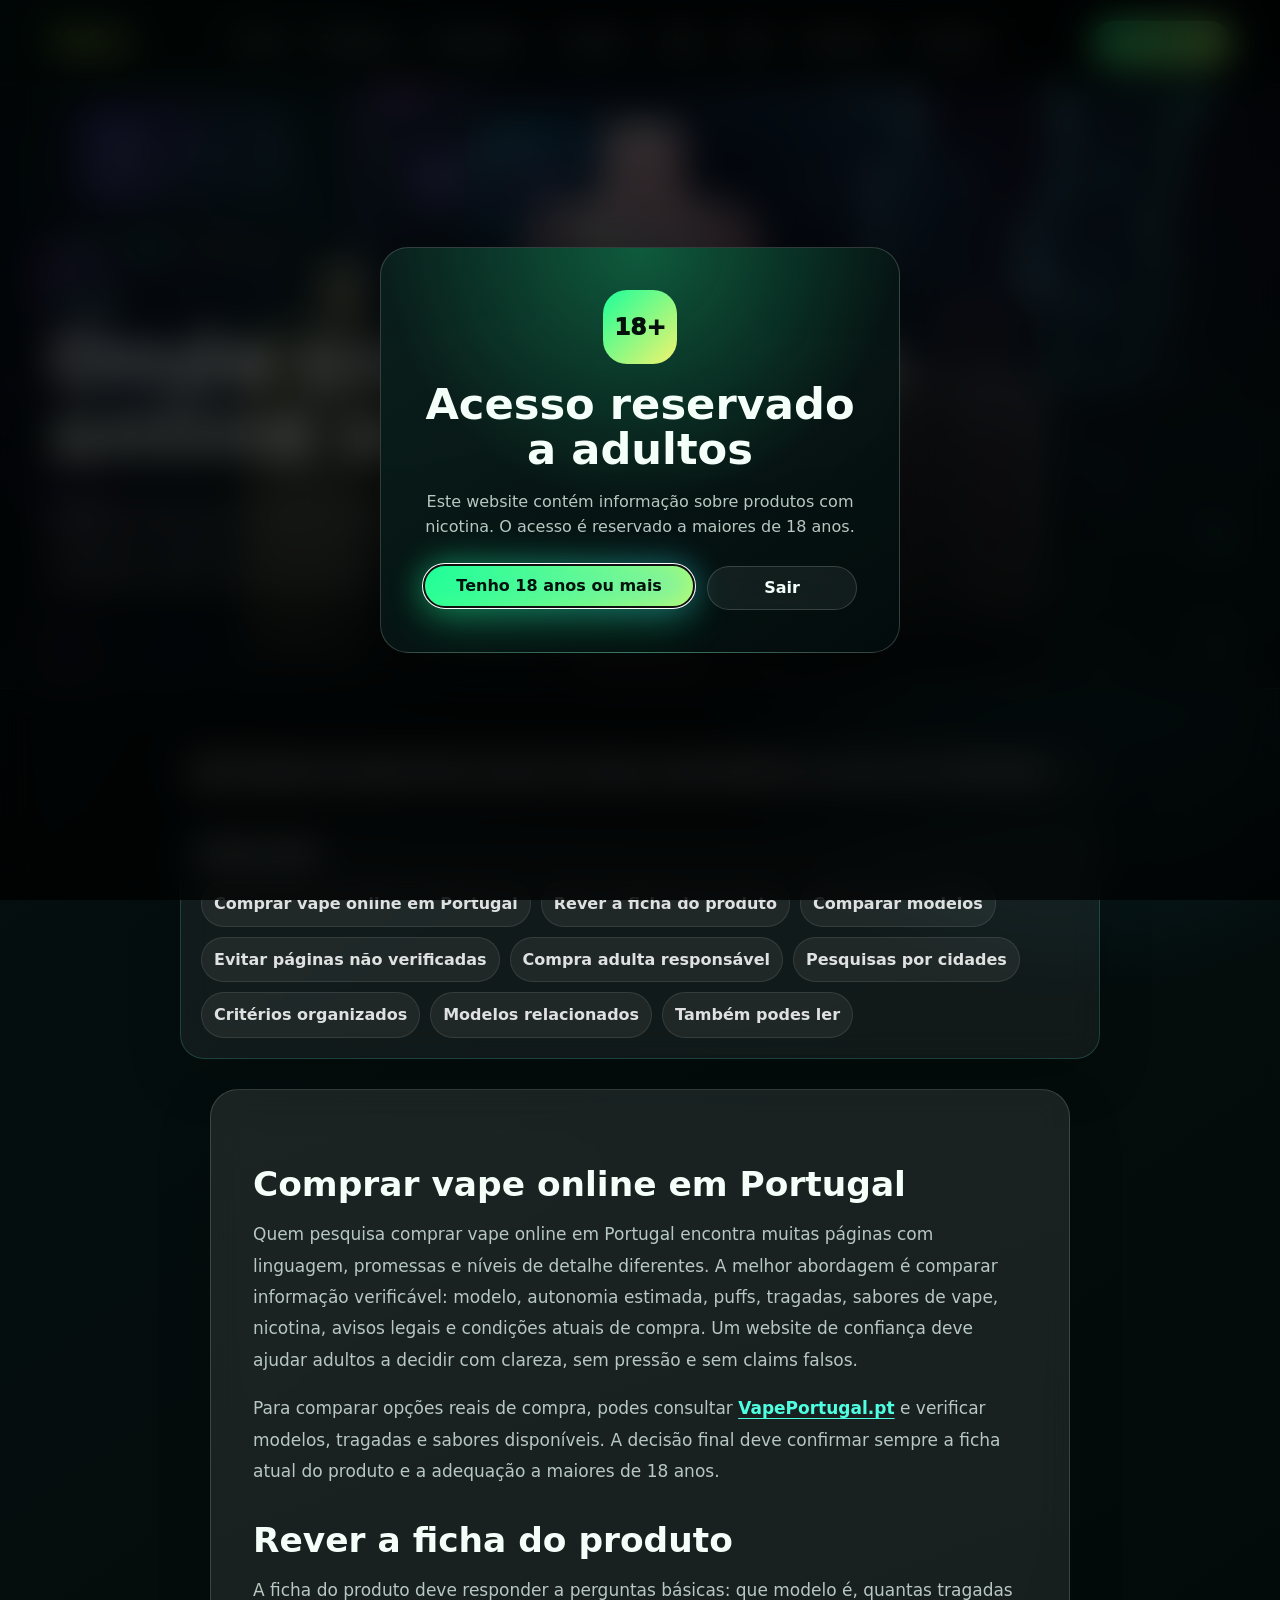
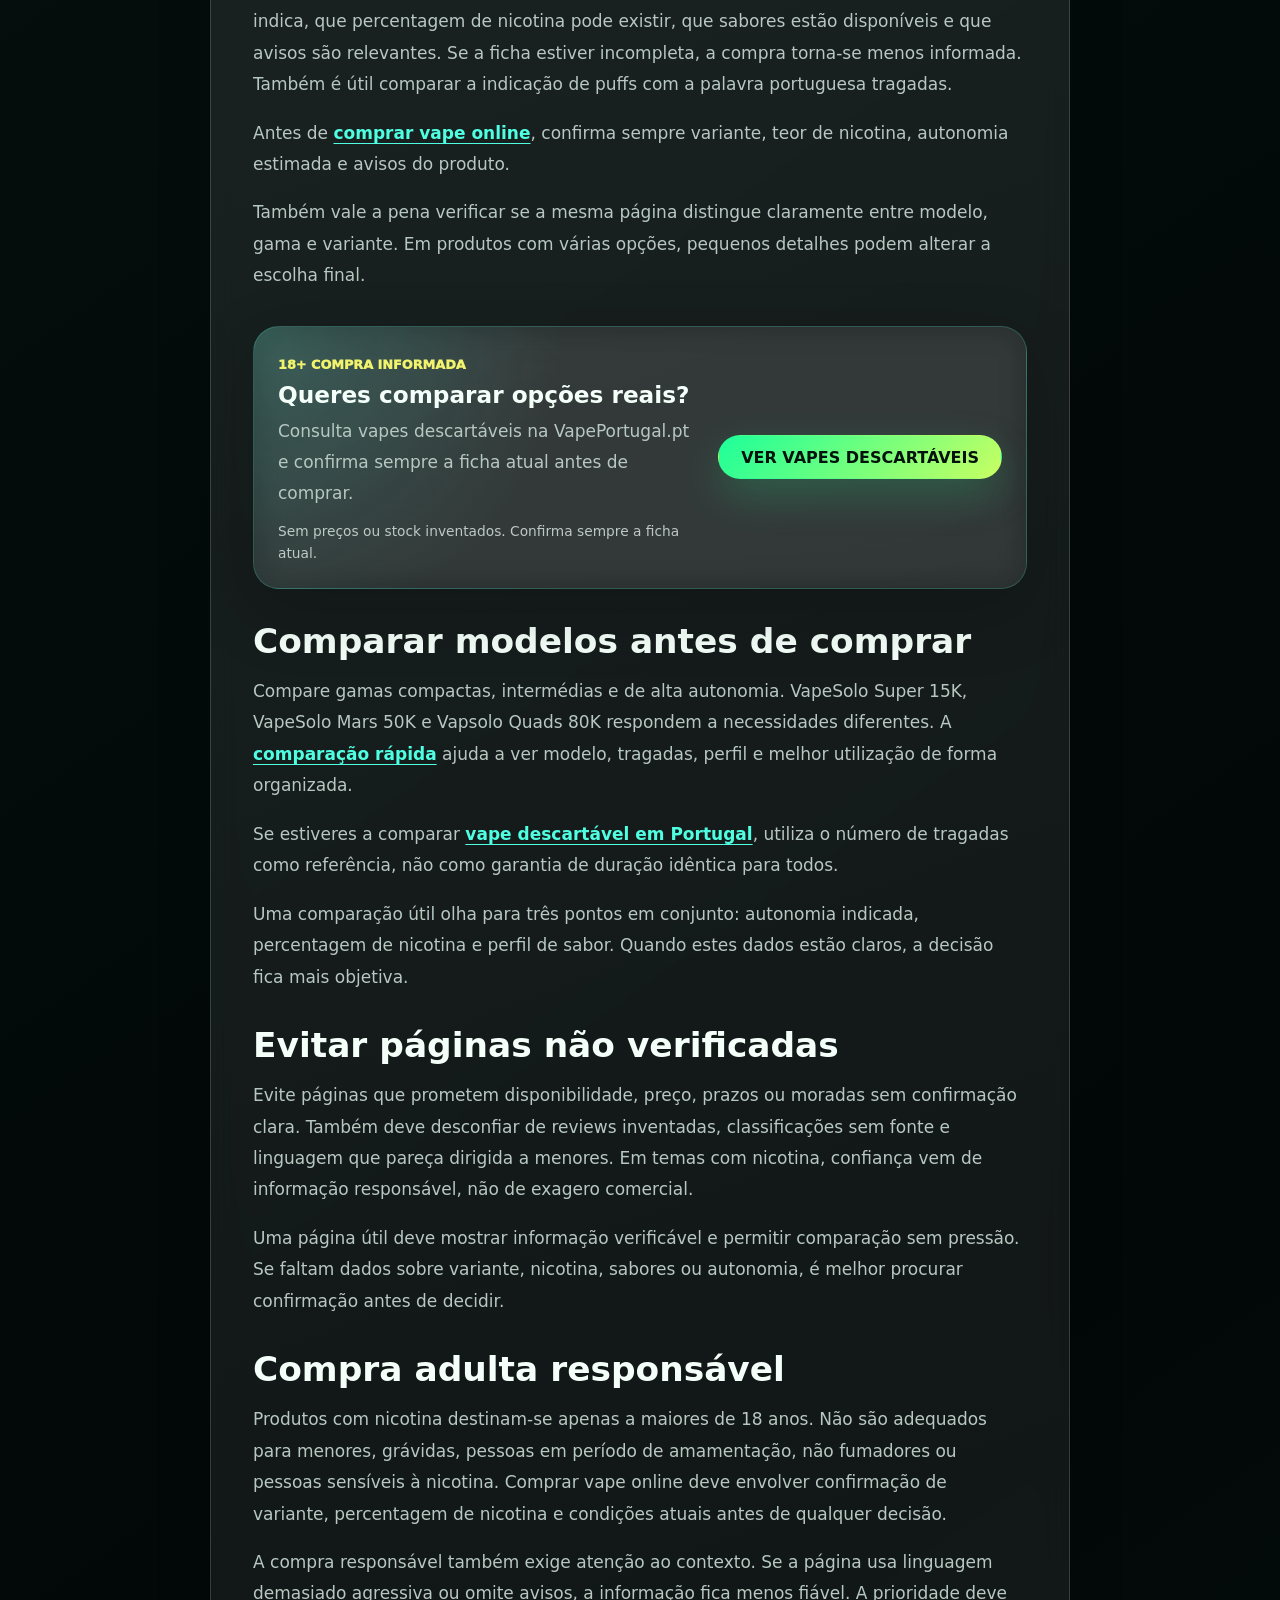
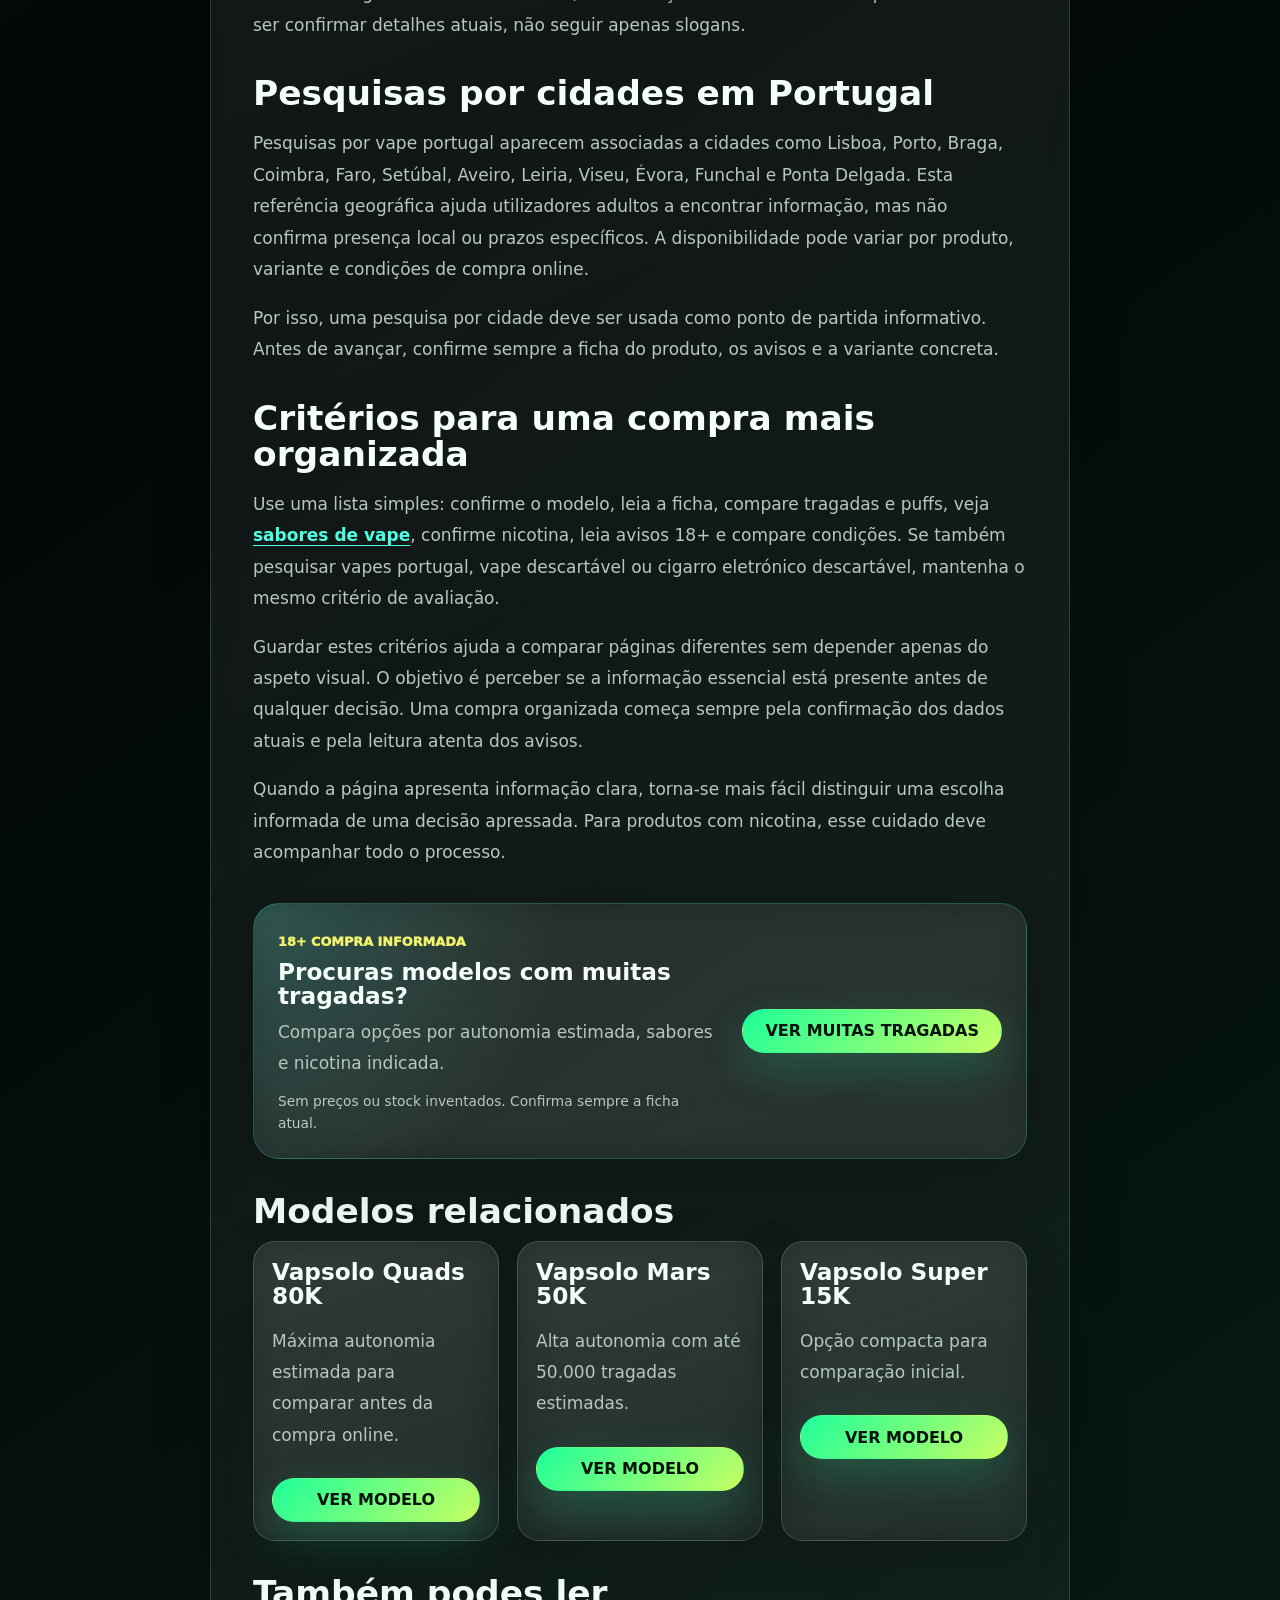
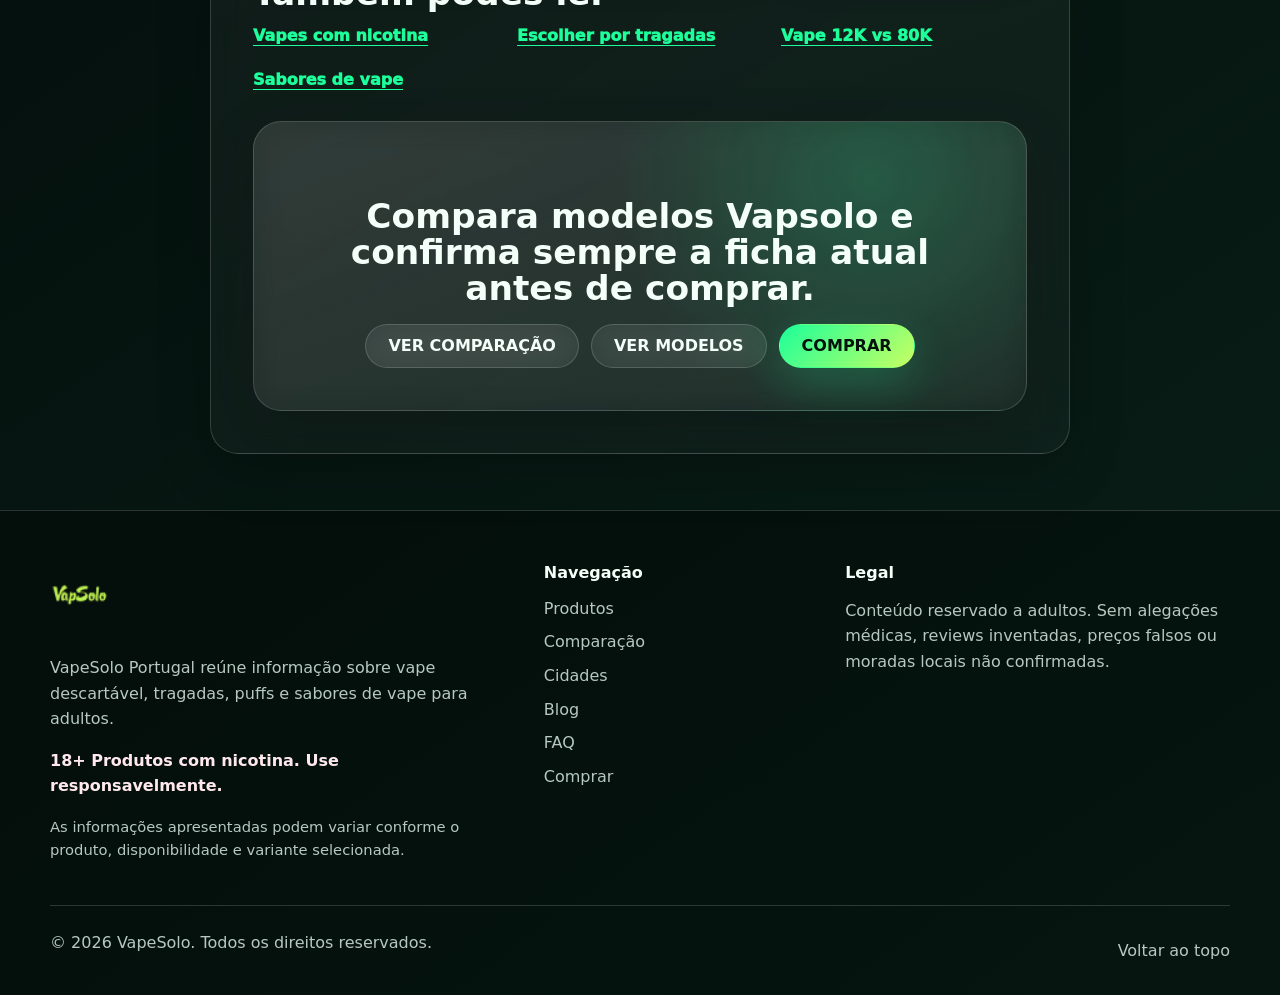
<file: blog-onde-comprar-vape-online-portugal.html>
<!doctype html>
<html lang="pt-PT">
<head>
  <meta charset="utf-8"><meta name="viewport" content="width=device-width, initial-scale=1">
  <title>Onde Comprar Vape Online em Portugal | Guia Responsável</title>
  <meta name="description" content="Guia para comprar vape online em Portugal: compara fichas de produto, tragadas, puffs, sabores de vape, nicotina e condições atuais.">
  <meta name="robots" content="index, follow, max-image-preview:large"><meta name="theme-color" content="#071313">
  <link rel="canonical" href="https://vapesolo.pt/blog-onde-comprar-vape-online-portugal.html">
  <meta property="og:type" content="article"><meta property="og:url" content="https://vapesolo.pt/blog-onde-comprar-vape-online-portugal.html"><meta property="og:title" content="Onde Comprar Vape Online em Portugal | Guia Responsável"><meta property="og:description" content="Como comparar vape online em Portugal por ficha do produto, tragadas, puffs, sabores e nicotina."><meta property="og:image" content="https://vapesolo.pt/images/blogs/blog-onde-comprar-vape-online-portugal.png"><meta property="og:image:alt" content="Guia Vapsolo sobre comprar vape online em Portugal"><meta property="og:locale" content="pt_PT"><meta property="og:site_name" content="Vapsolo">
  <meta name="twitter:card" content="summary_large_image"><meta name="twitter:title" content="Onde comprar vape online em Portugal"><meta name="twitter:description" content="Guia responsável para adultos sobre compra online, tragadas, puffs e sabores de vape."><meta name="twitter:image" content="https://vapesolo.pt/images/blogs/blog-onde-comprar-vape-online-portugal.png">
  <link rel="icon" href="favicon.ico"><link rel="apple-touch-icon" href="apple-touch-icon.png"><link rel="stylesheet" href="styles.css">
  <script type="application/ld+json">
  {
    "@context": "https://schema.org",
    "@graph": [
      {
        "@type": "Organization",
        "@id": "https://vapesolo.pt/#organization",
        "name": "Vapsolo",
        "url": "https://vapesolo.pt/",
        "logo": "https://vapesolo.pt/favicon.ico"
      },
      {
        "@type": "BreadcrumbList",
        "@id": "https://vapesolo.pt/blog-onde-comprar-vape-online-portugal.html#breadcrumbs",
        "itemListElement": [
          {
            "@type": "ListItem",
            "position": 1,
            "name": "Início",
            "item": "https://vapesolo.pt/"
          },
          {
            "@type": "ListItem",
            "position": 2,
            "name": "Blog",
            "item": "https://vapesolo.pt/blog.html"
          },
          {
            "@type": "ListItem",
            "position": 3,
            "name": "Comprar vape online",
            "item": "https://vapesolo.pt/blog-onde-comprar-vape-online-portugal.html"
          }
        ]
      },
      {
        "@type": "BlogPosting",
        "@id": "https://vapesolo.pt/blog-onde-comprar-vape-online-portugal.html#post",
        "headline": "Onde comprar vape online em Portugal",
        "name": "Onde comprar vape online em Portugal",
        "url": "https://vapesolo.pt/blog-onde-comprar-vape-online-portugal.html",
        "mainEntityOfPage": "https://vapesolo.pt/blog-onde-comprar-vape-online-portugal.html",
        "image": "https://vapesolo.pt/images/blogs/blog-onde-comprar-vape-online-portugal.png",
        "description": "Guia para comprar vape online em Portugal com foco em ficha do produto, tragadas, puffs e compra responsável.",
        "inLanguage": "pt-PT",
        "publisher": {
          "@id": "https://vapesolo.pt/#organization"
        }
      }
    ]
  }
  </script>
</head>
<body>
  <a class="skip-link" href="#conteudo">Saltar para o conteúdo</a><div class="age-modal" id="ageModal" role="dialog" aria-modal="true" aria-labelledby="ageTitle" aria-describedby="ageDescription" hidden><div class="age-modal__panel"><span class="age-modal__mark">18+</span><h2 id="ageTitle">Acesso reservado a adultos</h2><p id="ageDescription">Este website contém informação sobre produtos com nicotina. O acesso é reservado a maiores de 18 anos.</p><div class="age-modal__actions"><button class="btn btn--primary" id="confirmAge" type="button">Tenho 18 anos ou mais</button><button class="btn btn--ghost" id="leaveSite" type="button">Sair</button></div></div></div>
  <header class="site-header" id="topo"><nav class="nav container" aria-label="Navegação principal"><a class="brand" href="index.html#inicio" aria-label="Vapsolo página inicial"><img class="brand__logo" src="favicon.ico" alt="Vapsolo Portugal logo" width="46" height="46"></a><button class="nav-toggle" id="navToggle" type="button" aria-label="Abrir menu" aria-controls="navMenu" aria-expanded="false"><span></span><span></span><span></span></button><div class="nav-menu" id="navMenu"><a href="index.html#inicio">Início</a><a href="index.html#produtos">Produtos</a><a href="index.html#vantagens">Vantagens</a><a href="index.html#cidades">Cidades</a><a href="blog.html">Blog</a><a href="index.html#faq">FAQ</a><a href="index.html#contacto">Contacto</a><a href="index.html#comprar">Comprar</a></div><a class="btn btn--nav" href="https://vapeportugal.pt/collections/vapsolo-vapes-descartaveis-portugal"  >VER VAPES</a></nav></header>
  <main id="conteudo">
    <section class="article-cover" id="inicio"><div class="article-cover__media"><img src="images/blogs/blog-onde-comprar-vape-online-portugal.png" alt="Guia VapeSolo sobre comprar vape online em Portugal"></div><div class="article-cover__overlay"></div><div class="container article-cover__content"><nav class="breadcrumb breadcrumb--cover" aria-label="Breadcrumb"><a href="index.html">Início</a><span>/</span><a href="blog.html">Blog</a><span>/</span><span>Compra online</span></nav><p class="eyebrow">Portugal</p><h1>Onde comprar vape online em Portugal</h1><p class="hero__lead">Comprar vape online exige comparação cuidada. Para adultos em Portugal, o essencial é verificar ficha do produto, tragadas, puffs, sabores de vape, nicotina e condições atuais antes de avançar.</p></div></section>
    <section class="article-main section section--compact"><div class="container article-narrow">
      <p class="warning-strip reveal">Não indicamos moradas locais, prazos de entrega, disponibilidade ou preços não confirmados.</p>
      <aside class="article-toc article-toc--horizontal reveal"><h2>Neste guia</h2><a href="#comprar">Comprar vape online em Portugal</a><a href="#ficha">Rever a ficha do produto</a><a href="#comparar">Comparar modelos</a><a href="#evitar">Evitar páginas não verificadas</a><a href="#adulta">Compra adulta responsável</a><a href="#cidades">Pesquisas por cidades</a><a href="#criterios">Critérios organizados</a><a href="#modelos">Modelos relacionados</a><a href="#relacionados">Também podes ler</a></aside>
      <article class="article-shell article-body reveal">
        <h2 id="comprar">Comprar vape online em Portugal</h2><p>Quem pesquisa comprar vape online em Portugal encontra muitas páginas com linguagem, promessas e níveis de detalhe diferentes. A melhor abordagem é comparar informação verificável: modelo, autonomia estimada, puffs, tragadas, sabores de vape, nicotina, avisos legais e condições atuais de compra. Um website de confiança deve ajudar adultos a decidir com clareza, sem pressão e sem claims falsos.</p><p>Para comparar opções reais de compra, podes consultar <a href="https://vapeportugal.pt/"  >VapePortugal.pt</a> e verificar modelos, tragadas e sabores disponíveis. A decisão final deve confirmar sempre a ficha atual do produto e a adequação a maiores de 18 anos.</p>
        <h2 id="ficha">Rever a ficha do produto</h2><p>A ficha do produto deve responder a perguntas básicas: que modelo é, quantas tragadas indica, que percentagem de nicotina pode existir, que sabores estão disponíveis e que avisos são relevantes. Se a ficha estiver incompleta, a compra torna-se menos informada. Também é útil comparar a indicação de puffs com a palavra portuguesa tragadas.</p><p>Antes de <a href="https://vapeportugal.pt/"  >comprar vape online</a>, confirma sempre variante, teor de nicotina, autonomia estimada e avisos do produto.</p><p>Também vale a pena verificar se a mesma página distingue claramente entre modelo, gama e variante. Em produtos com várias opções, pequenos detalhes podem alterar a escolha final.</p>
        <div class="article-inline-cta reveal" role="note"><div><span>18+ compra informada</span><h3>Queres comparar op&ccedil;&otilde;es reais?</h3><p>Consulta vapes descart&aacute;veis na VapePortugal.pt e confirma sempre a ficha atual antes de comprar.</p><small>Sem pre&ccedil;os ou stock inventados. Confirma sempre a ficha atual.</small></div><a class="btn btn--primary" href="https://vapeportugal.pt/collections/vapsolo-vapes-descartaveis-portugal"  >VER VAPES DESCART&Aacute;VEIS</a></div>
        <h2 id="comparar">Comparar modelos antes de comprar</h2><p>Compare gamas compactas, intermédias e de alta autonomia. VapeSolo Super 15K, VapeSolo Mars 50K e Vapsolo Quads 80K respondem a necessidades diferentes. A <a href="index.html#comparacao">comparação rápida</a> ajuda a ver modelo, tragadas, perfil e melhor utilização de forma organizada.</p><p>Se estiveres a comparar <a href="https://vapeportugal.pt/collections/vapsolo-vapes-descartaveis-portugal"  >vape descartável em Portugal</a>, utiliza o número de tragadas como referência, não como garantia de duração idêntica para todos.</p><p>Uma comparação útil olha para três pontos em conjunto: autonomia indicada, percentagem de nicotina e perfil de sabor. Quando estes dados estão claros, a decisão fica mais objetiva.</p>
        <h2 id="evitar">Evitar páginas não verificadas</h2><p>Evite páginas que prometem disponibilidade, preço, prazos ou moradas sem confirmação clara. Também deve desconfiar de reviews inventadas, classificações sem fonte e linguagem que pareça dirigida a menores. Em temas com nicotina, confiança vem de informação responsável, não de exagero comercial.</p><p>Uma página útil deve mostrar informação verificável e permitir comparação sem pressão. Se faltam dados sobre variante, nicotina, sabores ou autonomia, é melhor procurar confirmação antes de decidir.</p>
        <h2 id="adulta">Compra adulta responsável</h2><p>Produtos com nicotina destinam-se apenas a maiores de 18 anos. Não são adequados para menores, grávidas, pessoas em período de amamentação, não fumadores ou pessoas sensíveis à nicotina. Comprar vape online deve envolver confirmação de variante, percentagem de nicotina e condições atuais antes de qualquer decisão.</p><p>A compra responsável também exige atenção ao contexto. Se a página usa linguagem demasiado agressiva ou omite avisos, a informação fica menos fiável. A prioridade deve ser confirmar detalhes atuais, não seguir apenas slogans.</p>
        <h2 id="cidades">Pesquisas por cidades em Portugal</h2><p>Pesquisas por vape portugal aparecem associadas a cidades como Lisboa, Porto, Braga, Coimbra, Faro, Setúbal, Aveiro, Leiria, Viseu, Évora, Funchal e Ponta Delgada. Esta referência geográfica ajuda utilizadores adultos a encontrar informação, mas não confirma presença local ou prazos específicos. A disponibilidade pode variar por produto, variante e condições de compra online.</p><p>Por isso, uma pesquisa por cidade deve ser usada como ponto de partida informativo. Antes de avançar, confirme sempre a ficha do produto, os avisos e a variante concreta.</p>
        <h2 id="criterios">Critérios para uma compra mais organizada</h2><p>Use uma lista simples: confirme o modelo, leia a ficha, compare tragadas e puffs, veja <a href="https://vapeportugal.pt/collections/sabores"  >sabores de vape</a>, confirme nicotina, leia avisos 18+ e compare condições. Se também pesquisar vapes portugal, vape descartável ou cigarro eletrónico descartável, mantenha o mesmo critério de avaliação.</p><p>Guardar estes critérios ajuda a comparar páginas diferentes sem depender apenas do aspeto visual. O objetivo é perceber se a informação essencial está presente antes de qualquer decisão. Uma compra organizada começa sempre pela confirmação dos dados atuais e pela leitura atenta dos avisos.</p><p>Quando a página apresenta informação clara, torna-se mais fácil distinguir uma escolha informada de uma decisão apressada. Para produtos com nicotina, esse cuidado deve acompanhar todo o processo.</p>
        <div class="article-inline-cta reveal" role="note"><div><span>18+ compra informada</span><h3>Procuras modelos com muitas tragadas?</h3><p>Compara op&ccedil;&otilde;es por autonomia estimada, sabores e nicotina indicada.</p><small>Sem pre&ccedil;os ou stock inventados. Confirma sempre a ficha atual.</small></div><a class="btn btn--primary" href="https://vapeportugal.pt/products/vapsolo-sixer-180k-vape-descartavel-portugal"  >VER MUITAS TRAGADAS</a></div>
        <h2 id="modelos">Modelos relacionados</h2><div class="article-card-grid"><article class="article-recommendation"><h3>Vapsolo Quads 80K</h3><p>Máxima autonomia estimada para comparar antes da compra online.</p><a class="btn btn--product" href="index.html#vapesolo-quads-80k">VER MODELO</a></article><article class="article-recommendation"><h3>Vapsolo Mars 50K</h3><p>Alta autonomia com até 50.000 tragadas estimadas.</p><a class="btn btn--product" href="index.html#vapesolo-mars-50k">VER MODELO</a></article><article class="article-recommendation"><h3>Vapsolo Super 15K</h3><p>Opção compacta para comparação inicial.</p><a class="btn btn--product" href="index.html#vapesolo-super-15k">VER MODELO</a></article></div>
        <h2 id="relacionados">Também podes ler</h2><div class="related-grid"><a class="blog-card__link" href="blog-vapes-descartaveis-com-nicotina.html">Vapes com nicotina</a><a class="blog-card__link" href="blog-escolher-vape-descartavel-por-tragadas.html">Escolher por tragadas</a><a class="blog-card__link" href="blog-vape-12k-vs-80k.html">Vape 12K vs 80K</a><a class="blog-card__link" href="blog-sabores-de-vape-mais-procurados-portugal.html">Sabores de vape</a></div><div class="article-cta"><h2>Compara modelos Vapsolo e confirma sempre a ficha atual antes de comprar.</h2><div class="article-cta__actions"><a class="btn btn--secondary" href="index.html#comparacao">VER COMPARAÇÃO</a><a class="btn btn--secondary" href="index.html#produtos">VER MODELOS</a><a class="btn btn--primary" href="https://vapeportugal.pt/collections/vapsolo-vapes-descartaveis-portugal"  >COMPRAR</a></div></div>
      </article>
    </div></section>
  </main>
  <div class="mobile-sticky-cta" role="region" aria-label="Comprar vapes para adultos">
    <span>18+ Vapsolo Portugal</span>
    <a href="https://vapeportugal.pt/collections/vapsolo-vapes-descartaveis-portugal"  >VER VAPES</a>
  </div>

  <footer class="footer"><div class="container footer__grid"><div><a class="brand brand--footer" href="index.html#inicio" aria-label="Vapsolo início"><img class="brand__logo" src="favicon.ico" alt="VapeSolo Portugal logo" width="50" height="50"></a><p>VapeSolo Portugal reúne informação sobre vape descartável, tragadas, puffs e sabores de vape para adultos.</p><p class="footer__warning">18+ Produtos com nicotina. Use responsavelmente.</p><p class="footer__disclaimer">As informações apresentadas podem variar conforme o produto, disponibilidade e variante selecionada.</p></div><div><h2>Navegação</h2><a href="index.html#produtos">Produtos</a><a href="index.html#comparacao">Comparação</a><a href="index.html#cidades">Cidades</a><a href="blog.html">Blog</a><a href="index.html#faq">FAQ</a><a href="index.html#comprar">Comprar</a></div><div><h2>Legal</h2><p>Conteúdo reservado a adultos. Sem alegações médicas, reviews inventadas, preços falsos ou moradas locais não confirmadas.</p></div></div><div class="container footer__bottom"><span>© <span id="year"></span> VapeSolo. Todos os direitos reservados.</span><a href="#topo">Voltar ao topo</a></div></footer><script src="script.js" defer></script>
</body>
</html>
</file>
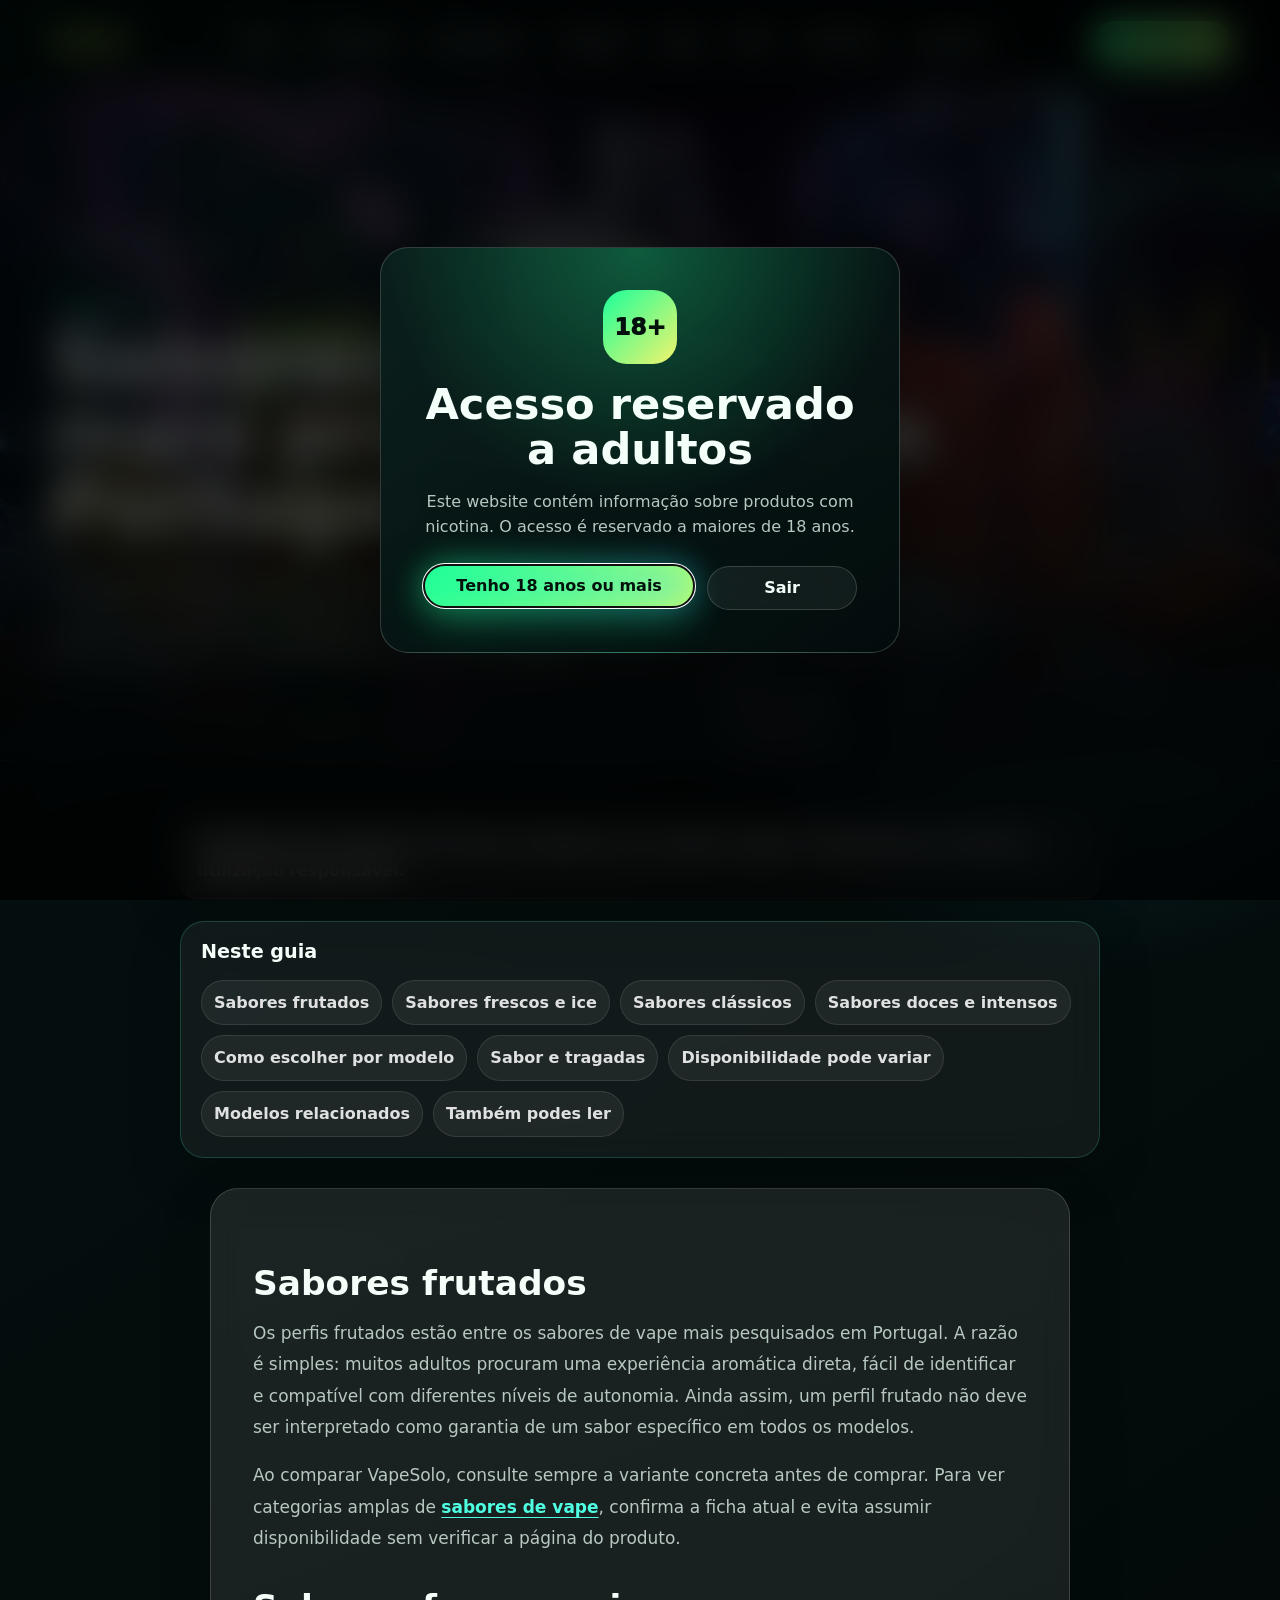
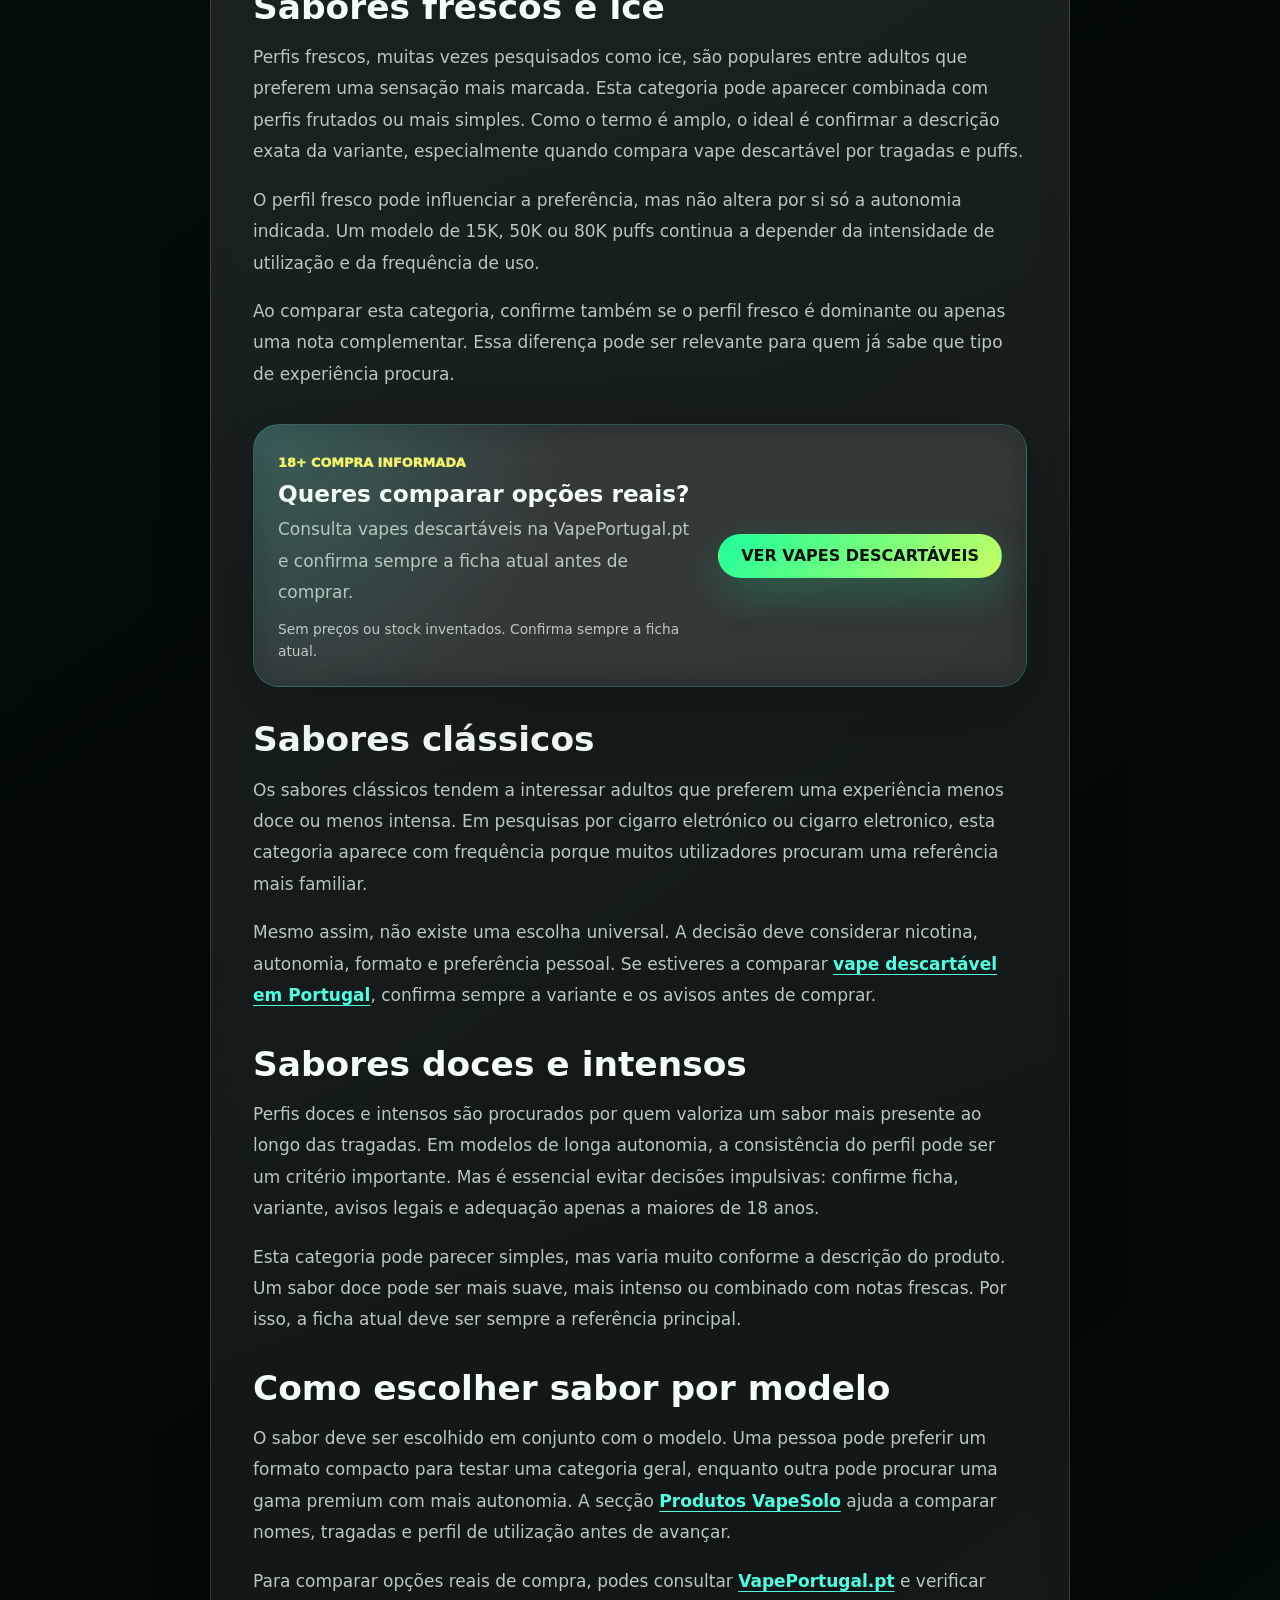
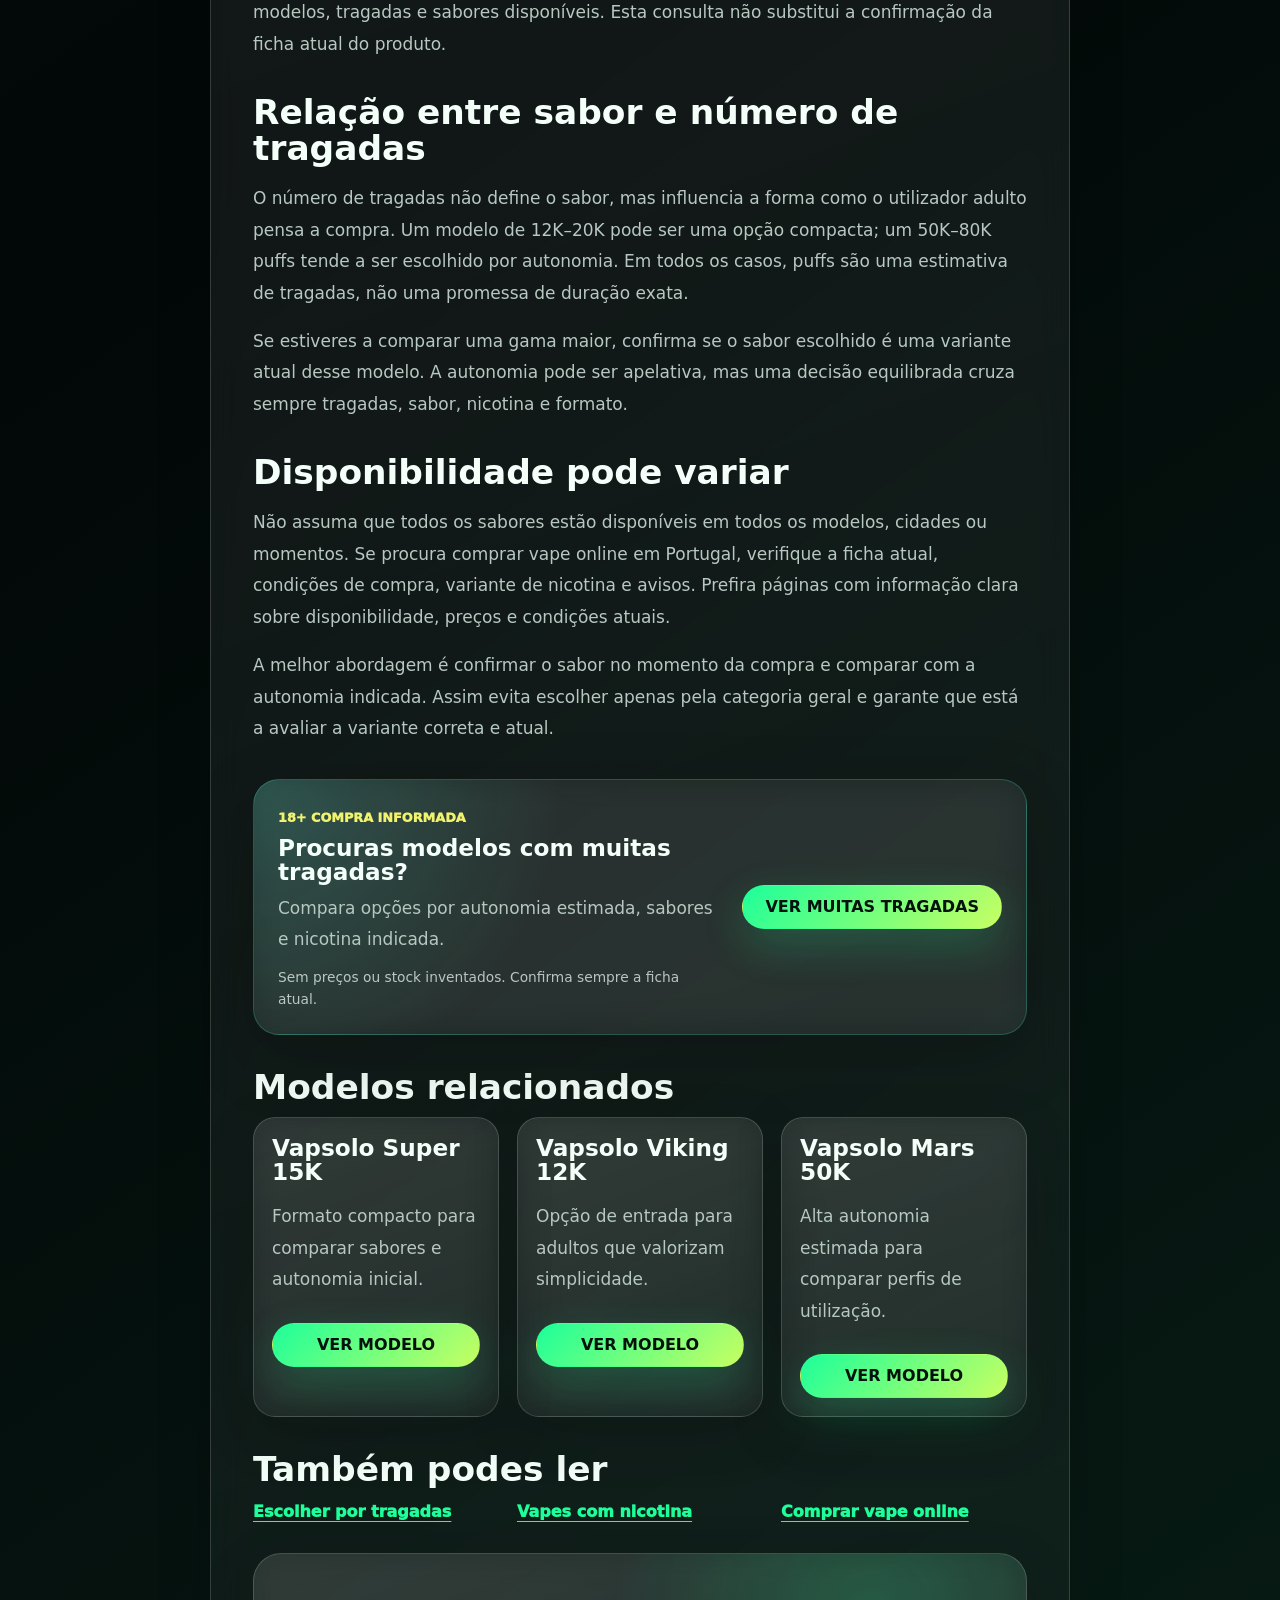
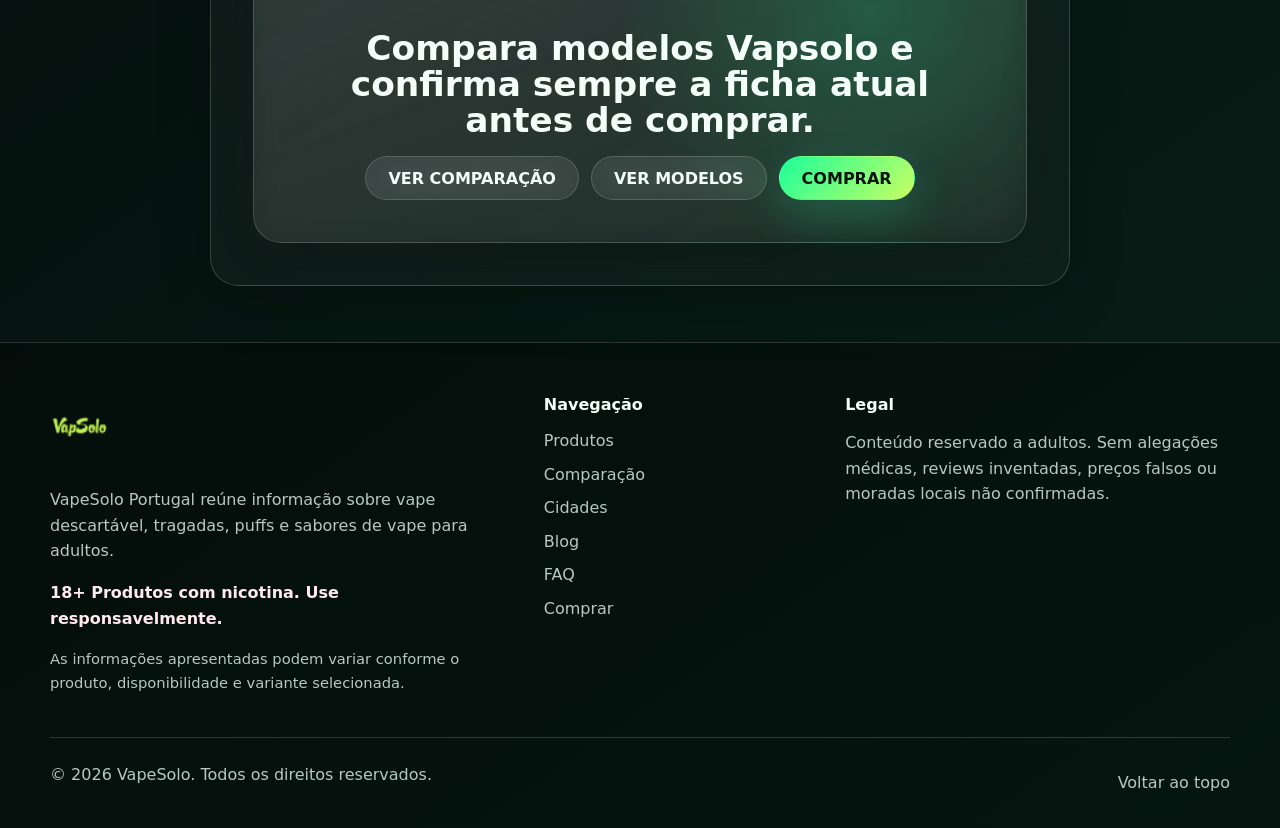
<file: blog-sabores-de-vape-mais-procurados-portugal.html>
<!doctype html>
<html lang="pt-PT">
<head>
  <meta charset="utf-8"><meta name="viewport" content="width=device-width, initial-scale=1">
  <title>Sabores de Vape Mais Procurados em Portugal | Vapsolo</title>
  <meta name="description" content="Conhece os sabores de vape mais procurados em Portugal: frutados, frescos, clássicos e doces. Guia para adultos com uso responsável.">
  <meta name="robots" content="index, follow, max-image-preview:large"><meta name="theme-color" content="#071313">
  <link rel="canonical" href="https://vapesolo.pt/blog-sabores-de-vape-mais-procurados-portugal.html">
  <meta property="og:type" content="article"><meta property="og:url" content="https://vapesolo.pt/blog-sabores-de-vape-mais-procurados-portugal.html"><meta property="og:title" content="Sabores de Vape Mais Procurados em Portugal | Vapsolo"><meta property="og:description" content="Guia para adultos sobre perfis frutados, frescos, clássicos e doces em vapes descartáveis."><meta property="og:image" content="https://vapesolo.pt/images/blogs/blog-sabores-de-vape-mais-procurados-portugal.png"><meta property="og:image:alt" content="Guia Vapsolo sobre sabores de vape em Portugal"><meta property="og:locale" content="pt_PT"><meta property="og:site_name" content="Vapsolo">
  <meta name="twitter:card" content="summary_large_image"><meta name="twitter:title" content="Sabores de vape mais procurados em Portugal"><meta name="twitter:description" content="Frutados, frescos, clássicos e doces: como comparar sabores de vape com responsabilidade."><meta name="twitter:image" content="https://vapesolo.pt/images/blogs/blog-sabores-de-vape-mais-procurados-portugal.png">
  <link rel="icon" href="favicon.ico"><link rel="apple-touch-icon" href="apple-touch-icon.png"><link rel="stylesheet" href="styles.css">
  <script type="application/ld+json">
  {
    "@context": "https://schema.org",
    "@graph": [
      {
        "@type": "Organization",
        "@id": "https://vapesolo.pt/#organization",
        "name": "Vapsolo",
        "url": "https://vapesolo.pt/",
        "logo": "https://vapesolo.pt/favicon.ico"
      },
      {
        "@type": "BreadcrumbList",
        "@id": "https://vapesolo.pt/blog-sabores-de-vape-mais-procurados-portugal.html#breadcrumbs",
        "itemListElement": [
          {
            "@type": "ListItem",
            "position": 1,
            "name": "Início",
            "item": "https://vapesolo.pt/"
          },
          {
            "@type": "ListItem",
            "position": 2,
            "name": "Blog",
            "item": "https://vapesolo.pt/blog.html"
          },
          {
            "@type": "ListItem",
            "position": 3,
            "name": "Sabores de vape",
            "item": "https://vapesolo.pt/blog-sabores-de-vape-mais-procurados-portugal.html"
          }
        ]
      },
      {
        "@type": "BlogPosting",
        "@id": "https://vapesolo.pt/blog-sabores-de-vape-mais-procurados-portugal.html#post",
        "headline": "Sabores de vape mais procurados em Portugal",
        "name": "Sabores de vape mais procurados em Portugal",
        "url": "https://vapesolo.pt/blog-sabores-de-vape-mais-procurados-portugal.html",
        "mainEntityOfPage": "https://vapesolo.pt/blog-sabores-de-vape-mais-procurados-portugal.html",
        "image": "https://vapesolo.pt/images/blogs/blog-sabores-de-vape-mais-procurados-portugal.png",
        "description": "Guia sobre sabores de vape frutados, frescos, clássicos e doces para adultos em Portugal.",
        "inLanguage": "pt-PT",
        "publisher": {
          "@id": "https://vapesolo.pt/#organization"
        }
      }
    ]
  }
  </script>
</head>
<body>
  <a class="skip-link" href="#conteudo">Saltar para o conteúdo</a><div class="age-modal" id="ageModal" role="dialog" aria-modal="true" aria-labelledby="ageTitle" aria-describedby="ageDescription" hidden><div class="age-modal__panel"><span class="age-modal__mark">18+</span><h2 id="ageTitle">Acesso reservado a adultos</h2><p id="ageDescription">Este website contém informação sobre produtos com nicotina. O acesso é reservado a maiores de 18 anos.</p><div class="age-modal__actions"><button class="btn btn--primary" id="confirmAge" type="button">Tenho 18 anos ou mais</button><button class="btn btn--ghost" id="leaveSite" type="button">Sair</button></div></div></div>
  <header class="site-header" id="topo"><nav class="nav container" aria-label="Navegação principal"><a class="brand" href="index.html#inicio" aria-label="Vapsolo página inicial"><img class="brand__logo" src="favicon.ico" alt="Vapsolo Portugal logo" width="46" height="46"></a><button class="nav-toggle" id="navToggle" type="button" aria-label="Abrir menu" aria-controls="navMenu" aria-expanded="false"><span></span><span></span><span></span></button><div class="nav-menu" id="navMenu"><a href="index.html#inicio">Início</a><a href="index.html#produtos">Produtos</a><a href="index.html#vantagens">Vantagens</a><a href="index.html#cidades">Cidades</a><a href="blog.html">Blog</a><a href="index.html#faq">FAQ</a><a href="index.html#contacto">Contacto</a><a href="index.html#comprar">Comprar</a></div><a class="btn btn--nav" href="https://vapeportugal.pt/collections/vapsolo-vapes-descartaveis-portugal"  >VER VAPES</a></nav></header>
  <main id="conteudo">
    <section class="article-cover" id="inicio"><div class="article-cover__media"><img src="images/blogs/blog-sabores-de-vape-mais-procurados-portugal.png" alt="Guia VapeSolo sobre sabores de vape em Portugal"></div><div class="article-cover__overlay"></div><div class="container article-cover__content"><nav class="breadcrumb breadcrumb--cover" aria-label="Breadcrumb"><a href="index.html">Início</a><span>/</span><a href="blog.html">Blog</a><span>/</span><span>Sabores</span></nav><p class="eyebrow">Perfis de sabor</p><h1>Sabores de vape mais procurados em Portugal</h1><p class="hero__lead">Os sabores de vape são um dos fatores mais pesquisados por adultos que comparam vapes descartáveis. Este guia fala de categorias gerais, sem inventar sabores específicos ou disponibilidade não confirmada.</p></div></section>
    <section class="article-main section section--compact"><div class="container article-narrow">
      <p class="warning-strip reveal">Conteúdo para maiores de 18 anos. Produtos com nicotina exigem confirmação de variante e utilização responsável.</p>
      <aside class="article-toc article-toc--horizontal reveal"><h2>Neste guia</h2><a href="#frutados">Sabores frutados</a><a href="#frescos">Sabores frescos e ice</a><a href="#classicos">Sabores clássicos</a><a href="#doces">Sabores doces e intensos</a><a href="#modelo">Como escolher por modelo</a><a href="#tragadas">Sabor e tragadas</a><a href="#disponibilidade">Disponibilidade pode variar</a><a href="#modelos">Modelos relacionados</a><a href="#relacionados">Também podes ler</a></aside>
      <article class="article-shell article-body reveal">
        <h2 id="frutados">Sabores frutados</h2><p>Os perfis frutados estão entre os sabores de vape mais pesquisados em Portugal. A razão é simples: muitos adultos procuram uma experiência aromática direta, fácil de identificar e compatível com diferentes níveis de autonomia. Ainda assim, um perfil frutado não deve ser interpretado como garantia de um sabor específico em todos os modelos.</p><p>Ao comparar VapeSolo, consulte sempre a variante concreta antes de comprar. Para ver categorias amplas de <a href="https://vapeportugal.pt/collections/sabores"  >sabores de vape</a>, confirma a ficha atual e evita assumir disponibilidade sem verificar a página do produto.</p>
        <h2 id="frescos">Sabores frescos e ice</h2><p>Perfis frescos, muitas vezes pesquisados como ice, são populares entre adultos que preferem uma sensação mais marcada. Esta categoria pode aparecer combinada com perfis frutados ou mais simples. Como o termo é amplo, o ideal é confirmar a descrição exata da variante, especialmente quando compara vape descartável por tragadas e puffs.</p><p>O perfil fresco pode influenciar a preferência, mas não altera por si só a autonomia indicada. Um modelo de 15K, 50K ou 80K puffs continua a depender da intensidade de utilização e da frequência de uso.</p><p>Ao comparar esta categoria, confirme também se o perfil fresco é dominante ou apenas uma nota complementar. Essa diferença pode ser relevante para quem já sabe que tipo de experiência procura.</p>
        <div class="article-inline-cta reveal" role="note"><div><span>18+ compra informada</span><h3>Queres comparar op&ccedil;&otilde;es reais?</h3><p>Consulta vapes descart&aacute;veis na VapePortugal.pt e confirma sempre a ficha atual antes de comprar.</p><small>Sem pre&ccedil;os ou stock inventados. Confirma sempre a ficha atual.</small></div><a class="btn btn--primary" href="https://vapeportugal.pt/collections/vapsolo-vapes-descartaveis-portugal"  >VER VAPES DESCART&Aacute;VEIS</a></div>
        <h2 id="classicos">Sabores clássicos</h2><p>Os sabores clássicos tendem a interessar adultos que preferem uma experiência menos doce ou menos intensa. Em pesquisas por cigarro eletrónico ou cigarro eletronico, esta categoria aparece com frequência porque muitos utilizadores procuram uma referência mais familiar.</p><p>Mesmo assim, não existe uma escolha universal. A decisão deve considerar nicotina, autonomia, formato e preferência pessoal. Se estiveres a comparar <a href="https://vapeportugal.pt/collections/vapsolo-vapes-descartaveis-portugal"  >vape descartável em Portugal</a>, confirma sempre a variante e os avisos antes de comprar.</p>
        <h2 id="doces">Sabores doces e intensos</h2><p>Perfis doces e intensos são procurados por quem valoriza um sabor mais presente ao longo das tragadas. Em modelos de longa autonomia, a consistência do perfil pode ser um critério importante. Mas é essencial evitar decisões impulsivas: confirme ficha, variante, avisos legais e adequação apenas a maiores de 18 anos.</p><p>Esta categoria pode parecer simples, mas varia muito conforme a descrição do produto. Um sabor doce pode ser mais suave, mais intenso ou combinado com notas frescas. Por isso, a ficha atual deve ser sempre a referência principal.</p>
        <h2 id="modelo">Como escolher sabor por modelo</h2><p>O sabor deve ser escolhido em conjunto com o modelo. Uma pessoa pode preferir um formato compacto para testar uma categoria geral, enquanto outra pode procurar uma gama premium com mais autonomia. A secção <a href="index.html#produtos">Produtos VapeSolo</a> ajuda a comparar nomes, tragadas e perfil de utilização antes de avançar.</p><p>Para comparar opções reais de compra, podes consultar <a href="https://vapeportugal.pt/"  >VapePortugal.pt</a> e verificar modelos, tragadas e sabores disponíveis. Esta consulta não substitui a confirmação da ficha atual do produto.</p>
        <h2 id="tragadas">Relação entre sabor e número de tragadas</h2><p>O número de tragadas não define o sabor, mas influencia a forma como o utilizador adulto pensa a compra. Um modelo de 12K–20K pode ser uma opção compacta; um 50K–80K puffs tende a ser escolhido por autonomia. Em todos os casos, puffs são uma estimativa de tragadas, não uma promessa de duração exata.</p><p>Se estiveres a comparar uma gama maior, confirma se o sabor escolhido é uma variante atual desse modelo. A autonomia pode ser apelativa, mas uma decisão equilibrada cruza sempre tragadas, sabor, nicotina e formato.</p>
        <h2 id="disponibilidade">Disponibilidade pode variar</h2><p>Não assuma que todos os sabores estão disponíveis em todos os modelos, cidades ou momentos. Se procura comprar vape online em Portugal, verifique a ficha atual, condições de compra, variante de nicotina e avisos. Prefira páginas com informação clara sobre disponibilidade, preços e condições atuais.</p><p>A melhor abordagem é confirmar o sabor no momento da compra e comparar com a autonomia indicada. Assim evita escolher apenas pela categoria geral e garante que está a avaliar a variante correta e atual.</p>
        <div class="article-inline-cta reveal" role="note"><div><span>18+ compra informada</span><h3>Procuras modelos com muitas tragadas?</h3><p>Compara op&ccedil;&otilde;es por autonomia estimada, sabores e nicotina indicada.</p><small>Sem pre&ccedil;os ou stock inventados. Confirma sempre a ficha atual.</small></div><a class="btn btn--primary" href="https://vapeportugal.pt/products/vapsolo-sixer-180k-vape-descartavel-portugal"  >VER MUITAS TRAGADAS</a></div>
        <h2 id="modelos">Modelos relacionados</h2><div class="article-card-grid"><article class="article-recommendation"><h3>Vapsolo Super 15K</h3><p>Formato compacto para comparar sabores e autonomia inicial.</p><a class="btn btn--product" href="index.html#vapesolo-super-15k">VER MODELO</a></article><article class="article-recommendation"><h3>Vapsolo Viking 12K</h3><p>Opção de entrada para adultos que valorizam simplicidade.</p><a class="btn btn--product" href="index.html#vapesolo-viking-12k">VER MODELO</a></article><article class="article-recommendation"><h3>Vapsolo Mars 50K</h3><p>Alta autonomia estimada para comparar perfis de utilização.</p><a class="btn btn--product" href="index.html#vapesolo-mars-50k">VER MODELO</a></article></div>
        <h2 id="relacionados">Também podes ler</h2><div class="related-grid"><a class="blog-card__link" href="blog-escolher-vape-descartavel-por-tragadas.html">Escolher por tragadas</a><a class="blog-card__link" href="blog-vapes-descartaveis-com-nicotina.html">Vapes com nicotina</a><a class="blog-card__link" href="blog-onde-comprar-vape-online-portugal.html">Comprar vape online</a></div><div class="article-cta"><h2>Compara modelos Vapsolo e confirma sempre a ficha atual antes de comprar.</h2><div class="article-cta__actions"><a class="btn btn--secondary" href="index.html#comparacao">VER COMPARAÇÃO</a><a class="btn btn--secondary" href="index.html#produtos">VER MODELOS</a><a class="btn btn--primary" href="https://vapeportugal.pt/collections/vapsolo-vapes-descartaveis-portugal"  >COMPRAR</a></div></div>
      </article>
    </div></section>
  </main>
  <div class="mobile-sticky-cta" role="region" aria-label="Comprar vapes para adultos">
    <span>18+ Vapsolo Portugal</span>
    <a href="https://vapeportugal.pt/collections/vapsolo-vapes-descartaveis-portugal"  >VER VAPES</a>
  </div>

  <footer class="footer"><div class="container footer__grid"><div><a class="brand brand--footer" href="index.html#inicio" aria-label="Vapsolo início"><img class="brand__logo" src="favicon.ico" alt="Vapsolo Portugal logo" width="50" height="50"></a><p>VapeSolo Portugal reúne informação sobre vape descartável, tragadas, puffs e sabores de vape para adultos.</p><p class="footer__warning">18+ Produtos com nicotina. Use responsavelmente.</p><p class="footer__disclaimer">As informações apresentadas podem variar conforme o produto, disponibilidade e variante selecionada.</p></div><div><h2>Navegação</h2><a href="index.html#produtos">Produtos</a><a href="index.html#comparacao">Comparação</a><a href="index.html#cidades">Cidades</a><a href="blog.html">Blog</a><a href="index.html#faq">FAQ</a><a href="index.html#comprar">Comprar</a></div><div><h2>Legal</h2><p>Conteúdo reservado a adultos. Sem alegações médicas, reviews inventadas, preços falsos ou moradas locais não confirmadas.</p></div></div><div class="container footer__bottom"><span>© <span id="year"></span> VapeSolo. Todos os direitos reservados.</span><a href="#topo">Voltar ao topo</a></div></footer><script src="script.js" defer></script>
</body>
</html>
</file>
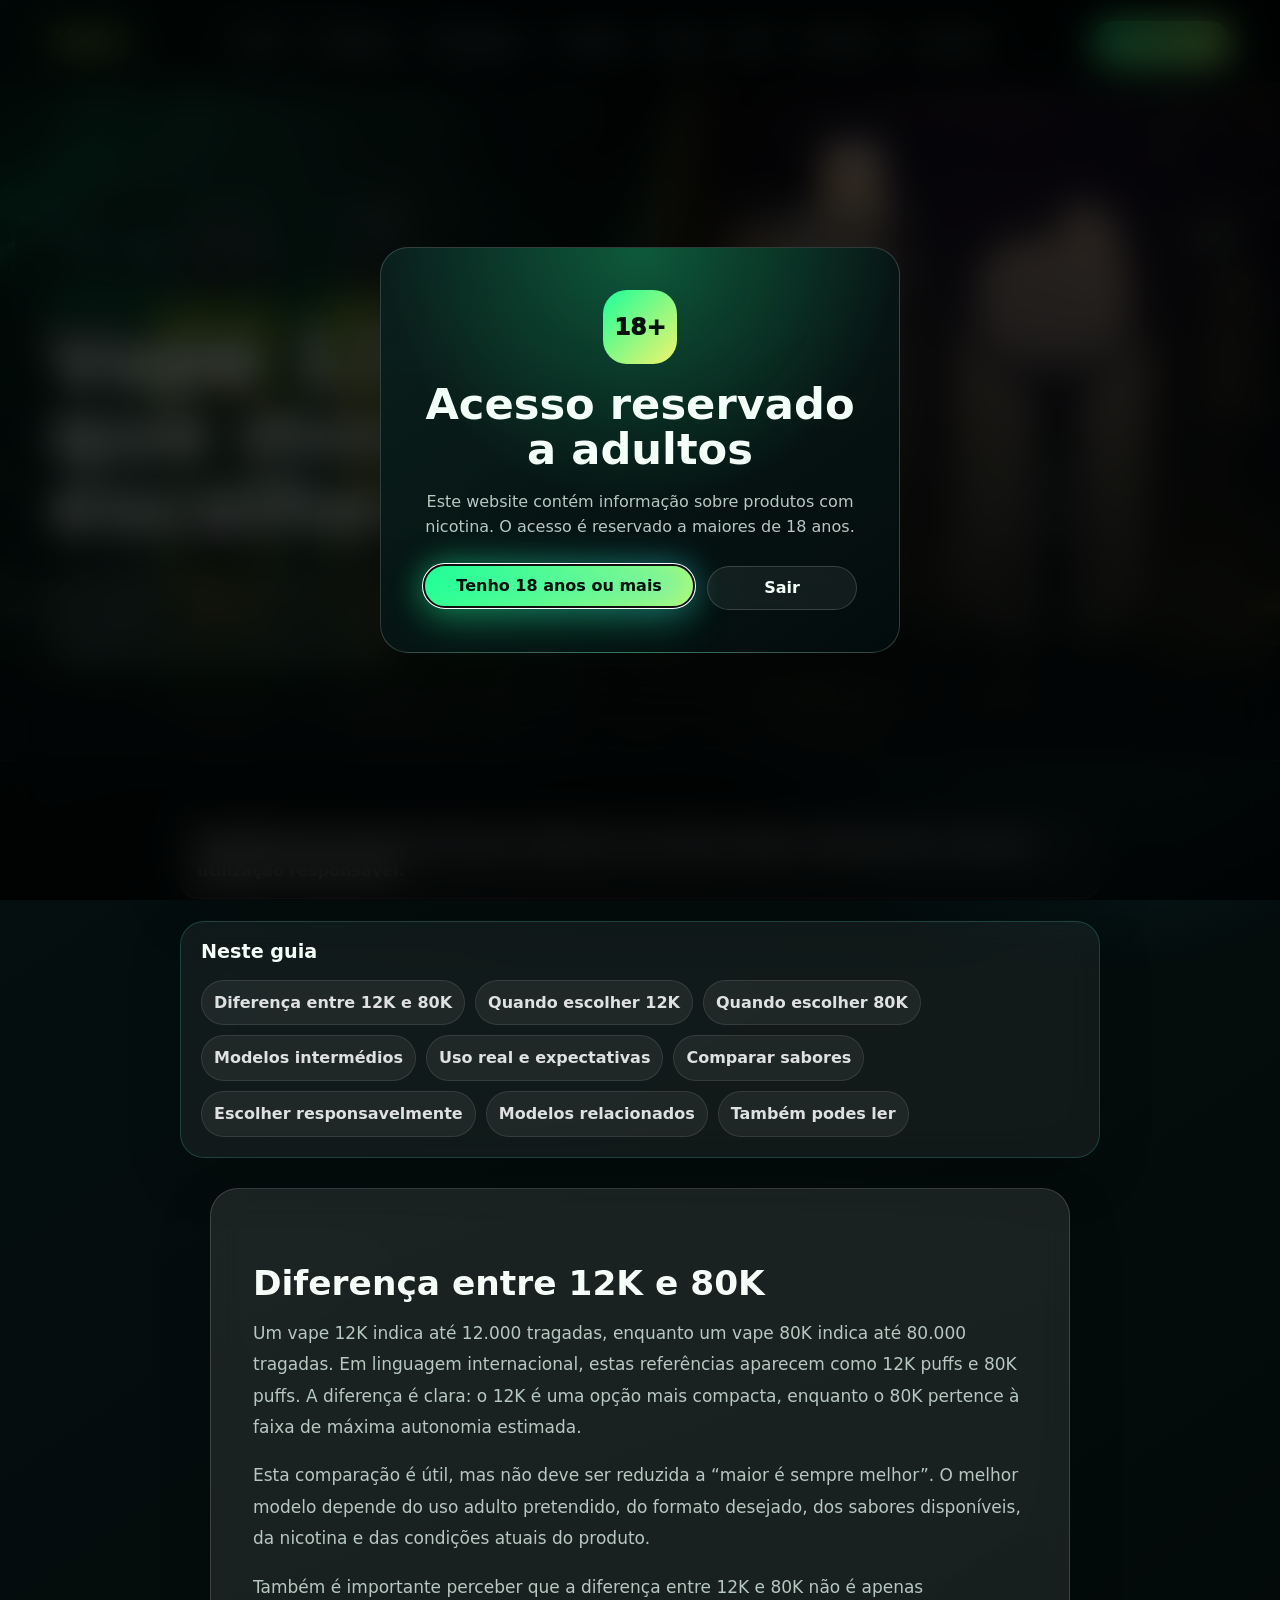
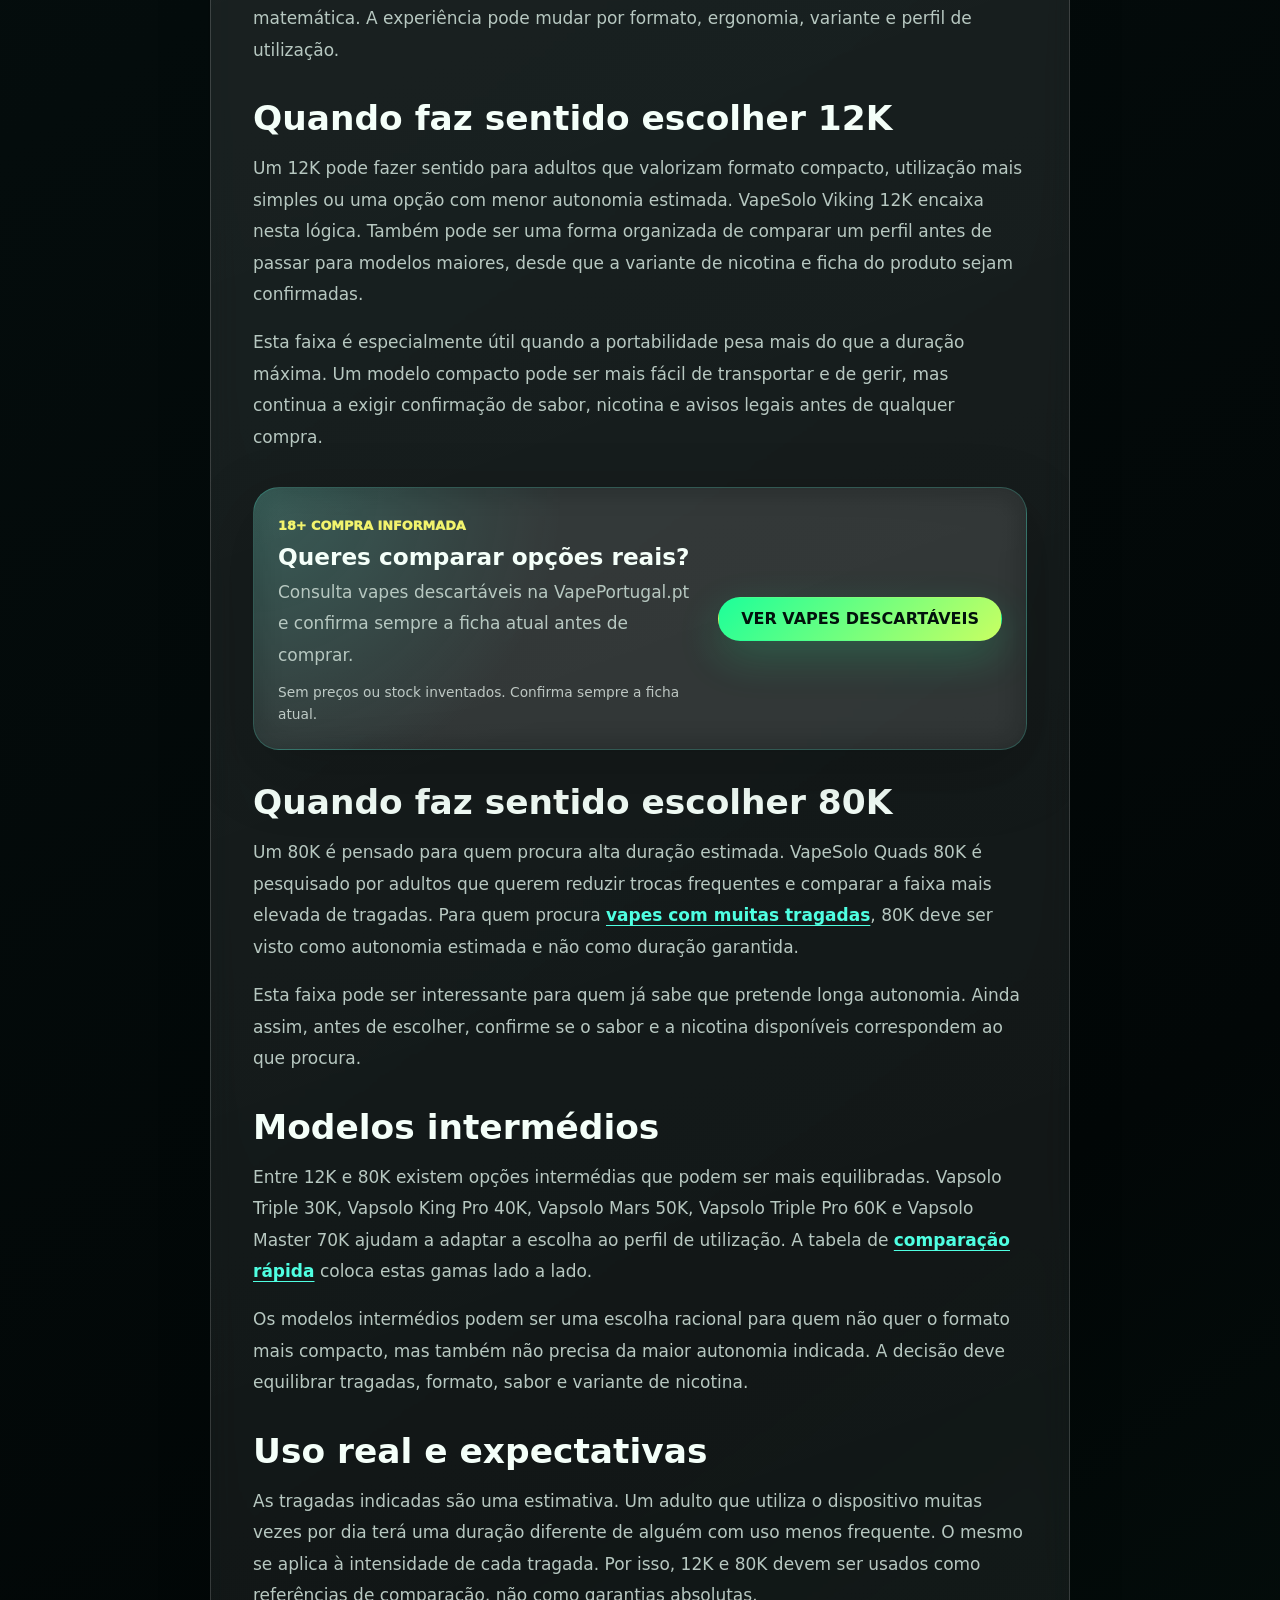
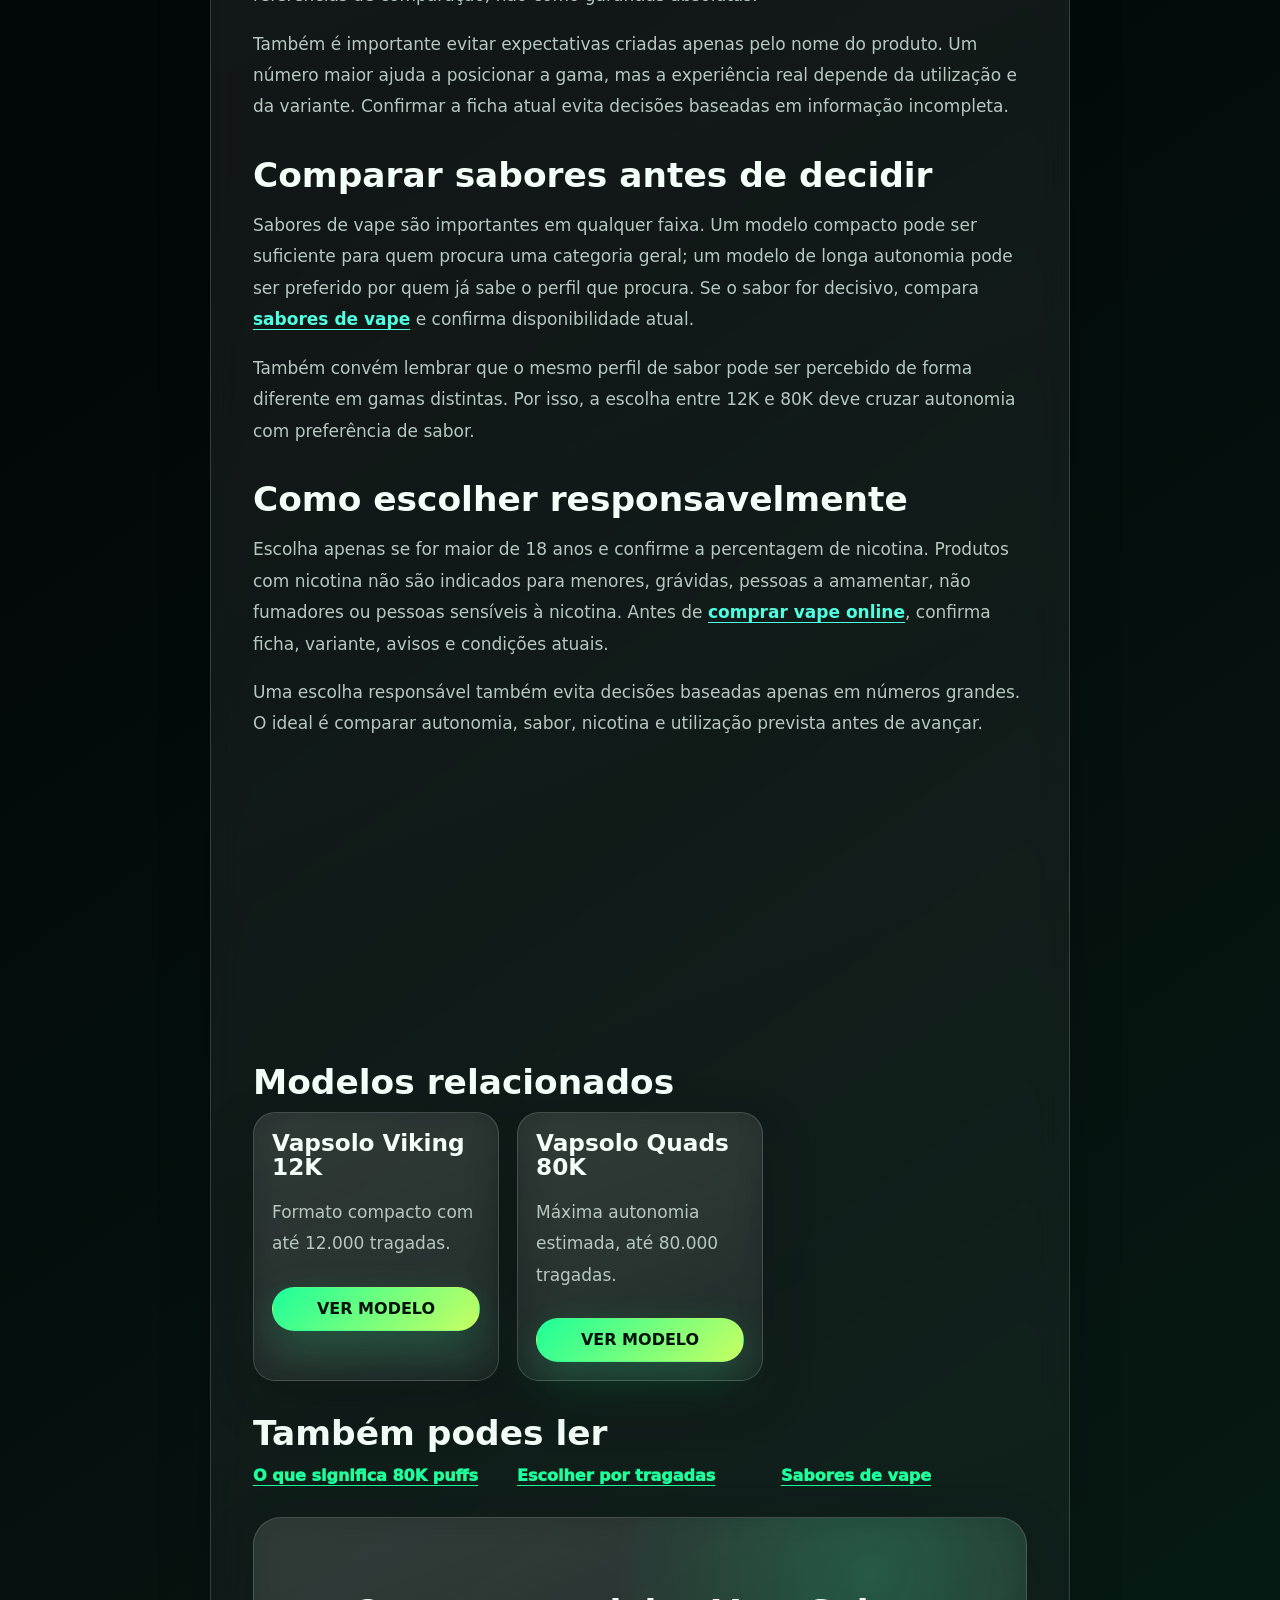
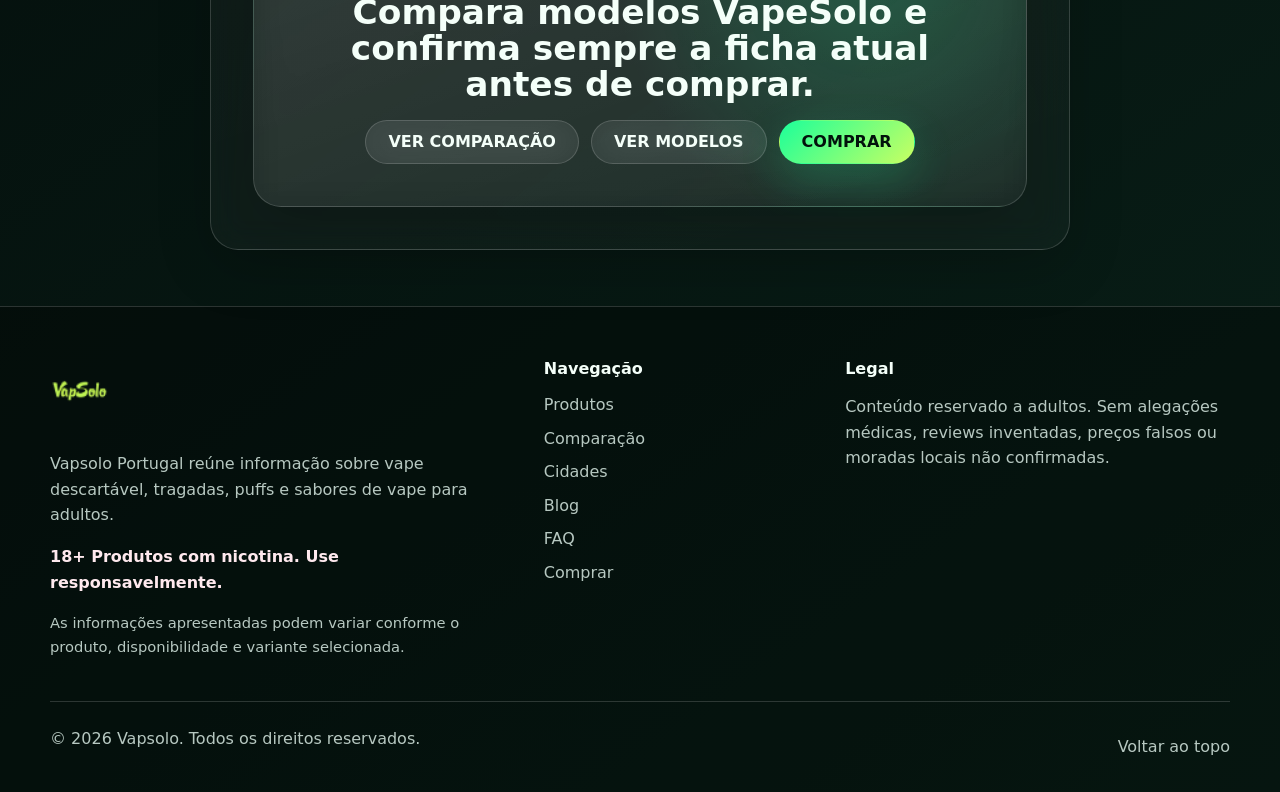
<file: blog-vape-12k-vs-80k.html>
<!doctype html>
<html lang="pt-PT">
<head>
  <meta charset="utf-8"><meta name="viewport" content="width=device-width, initial-scale=1">
  <title>Vape 12K vs 80K | Que modelo escolher? | Vapsolo Portugal</title>
  <meta name="description" content="Compara vape 12K vs 80K por tragadas, puffs, autonomia estimada, formato compacto e alta duração. Guia Vapsolo para adultos.">
  <meta name="robots" content="index, follow, max-image-preview:large"><meta name="theme-color" content="#071313">
  <link rel="canonical" href="https://vapesolo.pt/blog-vape-12k-vs-80k.html">
  <meta property="og:type" content="article"><meta property="og:url" content="https://vapesolo.pt/blog-vape-12k-vs-80k.html"><meta property="og:title" content="Vape 12K vs 80K | Que modelo escolher? | Vapsolo Portugal"><meta property="og:description" content="Compare Vapsolo Viking 12K e Vapsolo Quads 80K por tragadas, puffs, autonomia e utilização responsável."><meta property="og:image" content="https://vapesolo.pt/images/blogs/blog-vape-12k-vs-80k.png"><meta property="og:image:alt" content="Comparação entre vape 12K e 80K"><meta property="og:locale" content="pt_PT"><meta property="og:site_name" content="Vapsolo">
  <meta name="twitter:card" content="summary_large_image"><meta name="twitter:title" content="Vape 12K vs 80K"><meta name="twitter:description" content="Que modelo escolher por tragadas, puffs e autonomia estimada?"><meta name="twitter:image" content="https://vapesolo.pt/images/blogs/blog-vape-12k-vs-80k.png">
  <link rel="icon" href="favicon.ico"><link rel="apple-touch-icon" href="apple-touch-icon.png"><link rel="stylesheet" href="styles.css">
  <script type="application/ld+json">
  {
    "@context": "https://schema.org",
    "@graph": [
      {
        "@type": "Organization",
        "@id": "https://vapesolo.pt/#organization",
        "name": "VapeSolo",
        "url": "https://vapesolo.pt/",
        "logo": "https://vapesolo.pt/favicon.ico"
      },
      {
        "@type": "BreadcrumbList",
        "@id": "https://vapesolo.pt/blog-vape-12k-vs-80k.html#breadcrumbs",
        "itemListElement": [
          {
            "@type": "ListItem",
            "position": 1,
            "name": "Início",
            "item": "https://vapesolo.pt/"
          },
          {
            "@type": "ListItem",
            "position": 2,
            "name": "Blog",
            "item": "https://vapesolo.pt/blog.html"
          },
          {
            "@type": "ListItem",
            "position": 3,
            "name": "Vape 12K vs 80K",
            "item": "https://vapesolo.pt/blog-vape-12k-vs-80k.html"
          }
        ]
      },
      {
        "@type": "BlogPosting",
        "@id": "https://vapesolo.pt/blog-vape-12k-vs-80k.html#post",
        "headline": "Vape 12K vs 80K: que modelo escolher?",
        "name": "Vape 12K vs 80K: que modelo escolher?",
        "url": "https://vapesolo.pt/blog-vape-12k-vs-80k.html",
        "mainEntityOfPage": "https://vapesolo.pt/blog-vape-12k-vs-80k.html",
        "image": "https://vapesolo.pt/images/blogs/blog-vape-12k-vs-80k.png",
        "description": "Comparação entre vape 12K e 80K por tragadas, puffs e autonomia estimada.",
        "inLanguage": "pt-PT",
        "publisher": {
          "@id": "https://vapesolo.pt/#organization"
        }
      }
    ]
  }
  </script>
</head>
<body>
  <a class="skip-link" href="#conteudo">Saltar para o conteúdo</a><div class="age-modal" id="ageModal" role="dialog" aria-modal="true" aria-labelledby="ageTitle" aria-describedby="ageDescription" hidden><div class="age-modal__panel"><span class="age-modal__mark">18+</span><h2 id="ageTitle">Acesso reservado a adultos</h2><p id="ageDescription">Este website contém informação sobre produtos com nicotina. O acesso é reservado a maiores de 18 anos.</p><div class="age-modal__actions"><button class="btn btn--primary" id="confirmAge" type="button">Tenho 18 anos ou mais</button><button class="btn btn--ghost" id="leaveSite" type="button">Sair</button></div></div></div>
  <header class="site-header" id="topo"><nav class="nav container" aria-label="Navegação principal"><a class="brand" href="index.html#inicio" aria-label="Vapsolo página inicial"><img class="brand__logo" src="favicon.ico" alt="VapeSolo Portugal logo" width="46" height="46"></a><button class="nav-toggle" id="navToggle" type="button" aria-label="Abrir menu" aria-controls="navMenu" aria-expanded="false"><span></span><span></span><span></span></button><div class="nav-menu" id="navMenu"><a href="index.html#inicio">Início</a><a href="index.html#produtos">Produtos</a><a href="index.html#vantagens">Vantagens</a><a href="index.html#cidades">Cidades</a><a href="blog.html">Blog</a><a href="index.html#faq">FAQ</a><a href="index.html#contacto">Contacto</a><a href="index.html#comprar">Comprar</a></div><a class="btn btn--nav" href="https://vapeportugal.pt/collections/vapsolo-vapes-descartaveis-portugal"  >VER VAPES</a></nav></header>
  <main id="conteudo">
    <section class="article-cover" id="inicio"><div class="article-cover__media"><img src="images/blogs/blog-vape-12k-vs-80k.png" alt="Compara&ccedil;&atilde;o entre vape 12K e 80K"></div><div class="article-cover__overlay"></div><div class="container article-cover__content"><nav class="breadcrumb breadcrumb--cover" aria-label="Breadcrumb"><a href="index.html">Início</a><span>/</span><a href="blog.html">Blog</a><span>/</span><span>12K vs 80K</span></nav><p class="eyebrow">Comparativo</p><h1>Vape 12K vs 80K: que modelo escolher?</h1><p class="hero__lead">A diferença entre um vape 12K e um 80K está sobretudo na autonomia estimada. Mas escolher bem implica comparar tragadas, puffs, formato, sabores de vape, nicotina e estilo de utilização adulta.</p></div></section>
    <section class="article-main section section--compact"><div class="container article-narrow">
      <p class="warning-strip reveal">Conteúdo para maiores de 18 anos. Produtos com nicotina exigem confirmação de variante e utilização responsável.</p>
      <aside class="article-toc article-toc--horizontal reveal"><h2>Neste guia</h2><a href="#diferenca">Diferença entre 12K e 80K</a><a href="#quando12">Quando escolher 12K</a><a href="#quando80">Quando escolher 80K</a><a href="#intermedios">Modelos intermédios</a><a href="#real">Uso real e expectativas</a><a href="#sabores">Comparar sabores</a><a href="#responsavel">Escolher responsavelmente</a><a href="#modelos">Modelos relacionados</a><a href="#relacionados">Também podes ler</a></aside>
      <article class="article-shell article-body reveal">
        <h2 id="diferenca">Diferença entre 12K e 80K</h2><p>Um vape 12K indica até 12.000 tragadas, enquanto um vape 80K indica até 80.000 tragadas. Em linguagem internacional, estas referências aparecem como 12K puffs e 80K puffs. A diferença é clara: o 12K é uma opção mais compacta, enquanto o 80K pertence à faixa de máxima autonomia estimada.</p><p>Esta comparação é útil, mas não deve ser reduzida a “maior é sempre melhor”. O melhor modelo depende do uso adulto pretendido, do formato desejado, dos sabores disponíveis, da nicotina e das condições atuais do produto.</p><p>Também é importante perceber que a diferença entre 12K e 80K não é apenas matemática. A experiência pode mudar por formato, ergonomia, variante e perfil de utilização.</p>
        <h2 id="quando12">Quando faz sentido escolher 12K</h2><p>Um 12K pode fazer sentido para adultos que valorizam formato compacto, utilização mais simples ou uma opção com menor autonomia estimada. VapeSolo Viking 12K encaixa nesta lógica. Também pode ser uma forma organizada de comparar um perfil antes de passar para modelos maiores, desde que a variante de nicotina e ficha do produto sejam confirmadas.</p><p>Esta faixa é especialmente útil quando a portabilidade pesa mais do que a duração máxima. Um modelo compacto pode ser mais fácil de transportar e de gerir, mas continua a exigir confirmação de sabor, nicotina e avisos legais antes de qualquer compra.</p>
        <div class="article-inline-cta reveal" role="note"><div><span>18+ compra informada</span><h3>Queres comparar op&ccedil;&otilde;es reais?</h3><p>Consulta vapes descart&aacute;veis na VapePortugal.pt e confirma sempre a ficha atual antes de comprar.</p><small>Sem pre&ccedil;os ou stock inventados. Confirma sempre a ficha atual.</small></div><a class="btn btn--primary" href="https://vapeportugal.pt/collections/vapsolo-vapes-descartaveis-portugal"  >VER VAPES DESCART&Aacute;VEIS</a></div>
        <h2 id="quando80">Quando faz sentido escolher 80K</h2><p>Um 80K é pensado para quem procura alta duração estimada. VapeSolo Quads 80K é pesquisado por adultos que querem reduzir trocas frequentes e comparar a faixa mais elevada de tragadas. Para quem procura <a href="https://vapeportugal.pt/products/vapsolo-sixer-180k-vape-descartavel-portugal"  >vapes com muitas tragadas</a>, 80K deve ser visto como autonomia estimada e não como duração garantida.</p><p>Esta faixa pode ser interessante para quem já sabe que pretende longa autonomia. Ainda assim, antes de escolher, confirme se o sabor e a nicotina disponíveis correspondem ao que procura.</p>
        <h2 id="intermedios">Modelos intermédios</h2><p>Entre 12K e 80K existem opções intermédias que podem ser mais equilibradas. Vapsolo Triple 30K, Vapsolo King Pro 40K, Vapsolo Mars 50K, Vapsolo Triple Pro 60K e Vapsolo Master 70K ajudam a adaptar a escolha ao perfil de utilização. A tabela de <a href="index.html#comparacao">comparação rápida</a> coloca estas gamas lado a lado.</p><p>Os modelos intermédios podem ser uma escolha racional para quem não quer o formato mais compacto, mas também não precisa da maior autonomia indicada. A decisão deve equilibrar tragadas, formato, sabor e variante de nicotina.</p>
        <h2 id="real">Uso real e expectativas</h2><p>As tragadas indicadas são uma estimativa. Um adulto que utiliza o dispositivo muitas vezes por dia terá uma duração diferente de alguém com uso menos frequente. O mesmo se aplica à intensidade de cada tragada. Por isso, 12K e 80K devem ser usados como referências de comparação, não como garantias absolutas.</p><p>Também é importante evitar expectativas criadas apenas pelo nome do produto. Um número maior ajuda a posicionar a gama, mas a experiência real depende da utilização e da variante. Confirmar a ficha atual evita decisões baseadas em informação incompleta.</p>
        <h2 id="sabores">Comparar sabores antes de decidir</h2><p>Sabores de vape são importantes em qualquer faixa. Um modelo compacto pode ser suficiente para quem procura uma categoria geral; um modelo de longa autonomia pode ser preferido por quem já sabe o perfil que procura. Se o sabor for decisivo, compara <a href="https://vapeportugal.pt/collections/sabores"  >sabores de vape</a> e confirma disponibilidade atual.</p><p>Também convém lembrar que o mesmo perfil de sabor pode ser percebido de forma diferente em gamas distintas. Por isso, a escolha entre 12K e 80K deve cruzar autonomia com preferência de sabor.</p>
        <h2 id="responsavel">Como escolher responsavelmente</h2><p>Escolha apenas se for maior de 18 anos e confirme a percentagem de nicotina. Produtos com nicotina não são indicados para menores, grávidas, pessoas a amamentar, não fumadores ou pessoas sensíveis à nicotina. Antes de <a href="https://vapeportugal.pt/"  >comprar vape online</a>, confirma ficha, variante, avisos e condições atuais.</p><p>Uma escolha responsável também evita decisões baseadas apenas em números grandes. O ideal é comparar autonomia, sabor, nicotina e utilização prevista antes de avançar.</p>
        <div class="article-inline-cta reveal" role="note"><div><span>18+ compra informada</span><h3>Procuras modelos com muitas tragadas?</h3><p>Compara op&ccedil;&otilde;es por autonomia estimada, sabores e nicotina indicada.</p><small>Sem pre&ccedil;os ou stock inventados. Confirma sempre a ficha atual.</small></div><a class="btn btn--primary" href="https://vapeportugal.pt/products/vapsolo-sixer-180k-vape-descartavel-portugal"  >VER MUITAS TRAGADAS</a></div>
        <h2 id="modelos">Modelos relacionados</h2><div class="article-card-grid"><article class="article-recommendation"><h3>Vapsolo Viking 12K</h3><p>Formato compacto com até 12.000 tragadas.</p><a class="btn btn--product" href="index.html#vapesolo-viking-12k">VER MODELO</a></article><article class="article-recommendation"><h3>Vapsolo Quads 80K</h3><p>Máxima autonomia estimada, até 80.000 tragadas.</p><a class="btn btn--product" href="index.html#vapesolo-quads-80k">VER MODELO</a></article></div>
        <h2 id="relacionados">Também podes ler</h2><div class="related-grid"><a class="blog-card__link" href="blog-o-que-significa-80k-puffs-vape-descartavel.html">O que significa 80K puffs</a><a class="blog-card__link" href="blog-escolher-vape-descartavel-por-tragadas.html">Escolher por tragadas</a><a class="blog-card__link" href="blog-sabores-de-vape-mais-procurados-portugal.html">Sabores de vape</a></div><div class="article-cta"><h2>Compara modelos VapeSolo e confirma sempre a ficha atual antes de comprar.</h2><div class="article-cta__actions"><a class="btn btn--secondary" href="index.html#comparacao">VER COMPARAÇÃO</a><a class="btn btn--secondary" href="index.html#produtos">VER MODELOS</a><a class="btn btn--primary" href="https://vapeportugal.pt/collections/vapsolo-vapes-descartaveis-portugal"  >COMPRAR</a></div></div>
      </article>
    </div></section>
  </main>
  <div class="mobile-sticky-cta" role="region" aria-label="Comprar vapes para adultos">
    <span>18+ VapeSolo Portugal</span>
    <a href="https://vapeportugal.pt/collections/vapsolo-vapes-descartaveis-portugal"  >VER VAPES</a>
  </div>

  <footer class="footer"><div class="container footer__grid"><div><a class="brand brand--footer" href="index.html#inicio" aria-label="VapeSolo início"><img class="brand__logo" src="favicon.ico" alt="Vapsolo Portugal logo" width="50" height="50"></a><p>Vapsolo Portugal reúne informação sobre vape descartável, tragadas, puffs e sabores de vape para adultos.</p><p class="footer__warning">18+ Produtos com nicotina. Use responsavelmente.</p><p class="footer__disclaimer">As informações apresentadas podem variar conforme o produto, disponibilidade e variante selecionada.</p></div><div><h2>Navegação</h2><a href="index.html#produtos">Produtos</a><a href="index.html#comparacao">Comparação</a><a href="index.html#cidades">Cidades</a><a href="blog.html">Blog</a><a href="index.html#faq">FAQ</a><a href="index.html#comprar">Comprar</a></div><div><h2>Legal</h2><p>Conteúdo reservado a adultos. Sem alegações médicas, reviews inventadas, preços falsos ou moradas locais não confirmadas.</p></div></div><div class="container footer__bottom"><span>© <span id="year"></span> Vapsolo. Todos os direitos reservados.</span><a href="#topo">Voltar ao topo</a></div></footer><script src="script.js" defer></script>
</body>
</html>
</file>
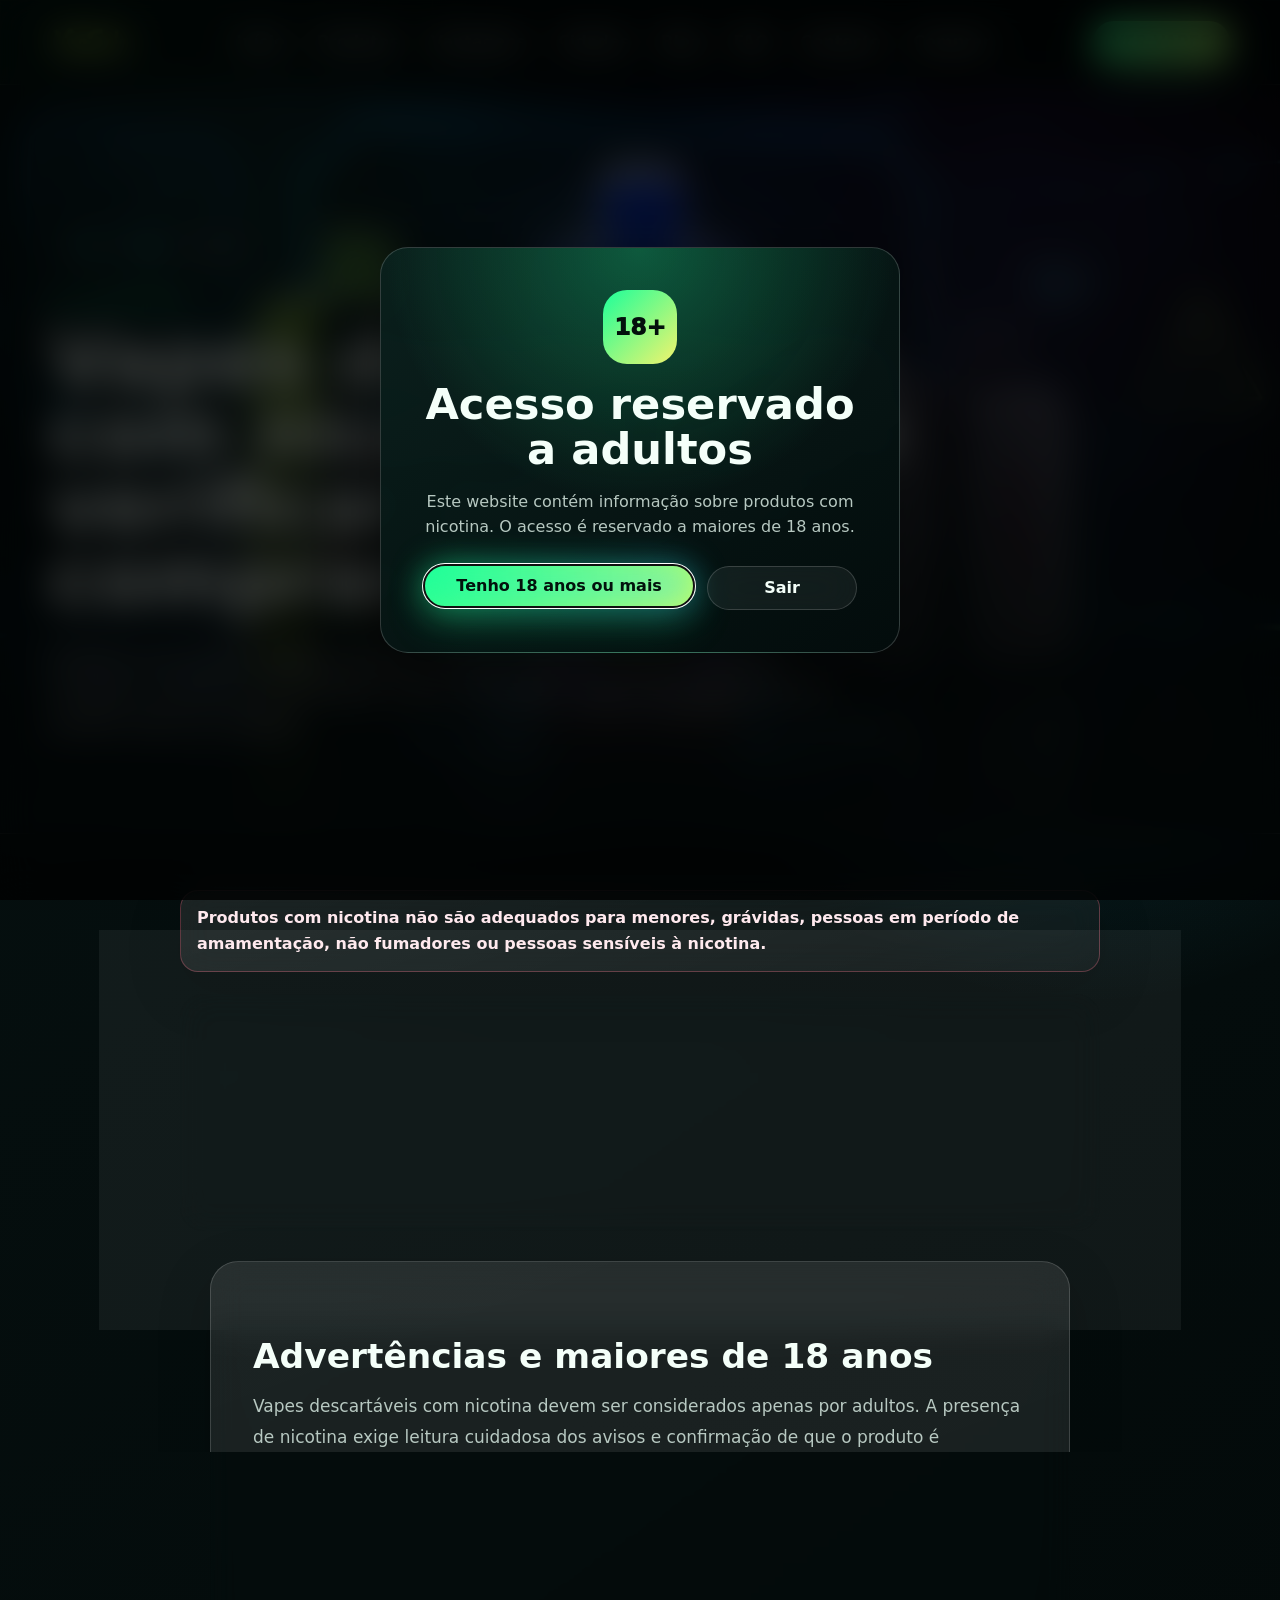
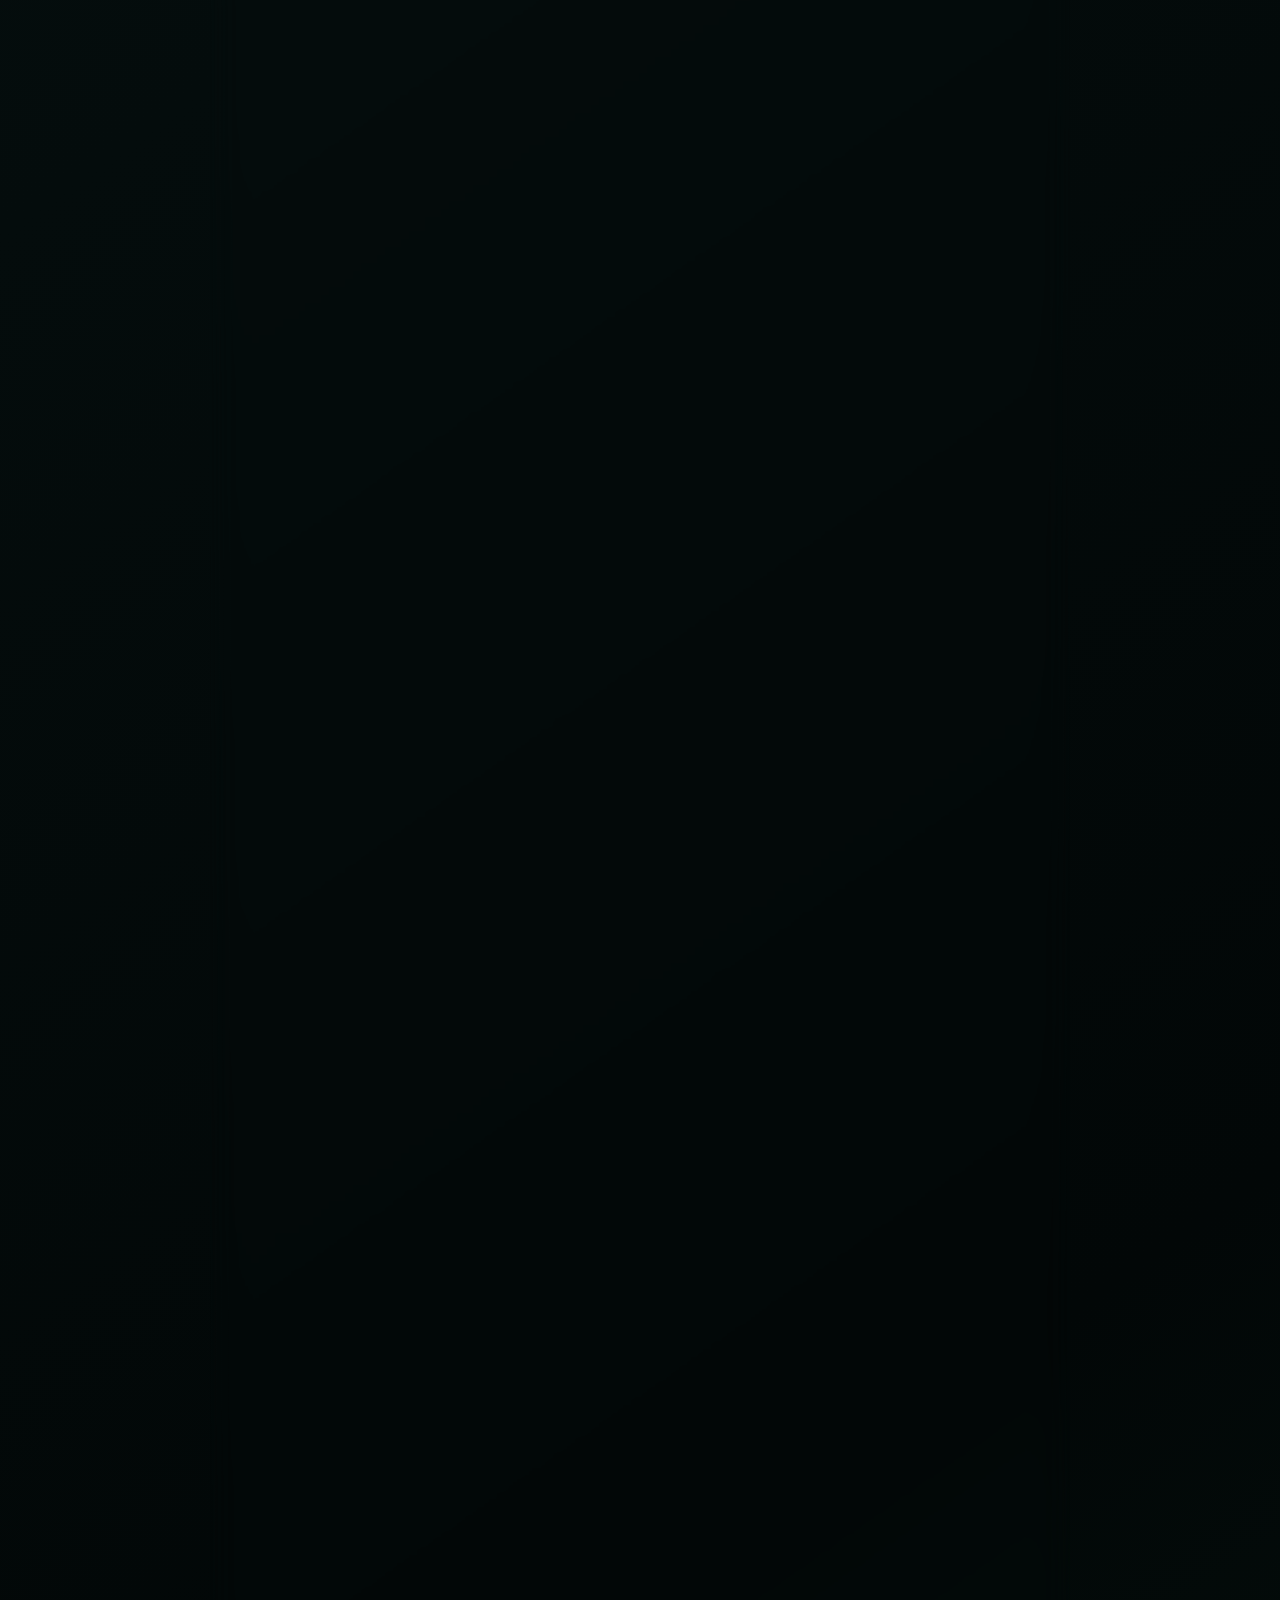
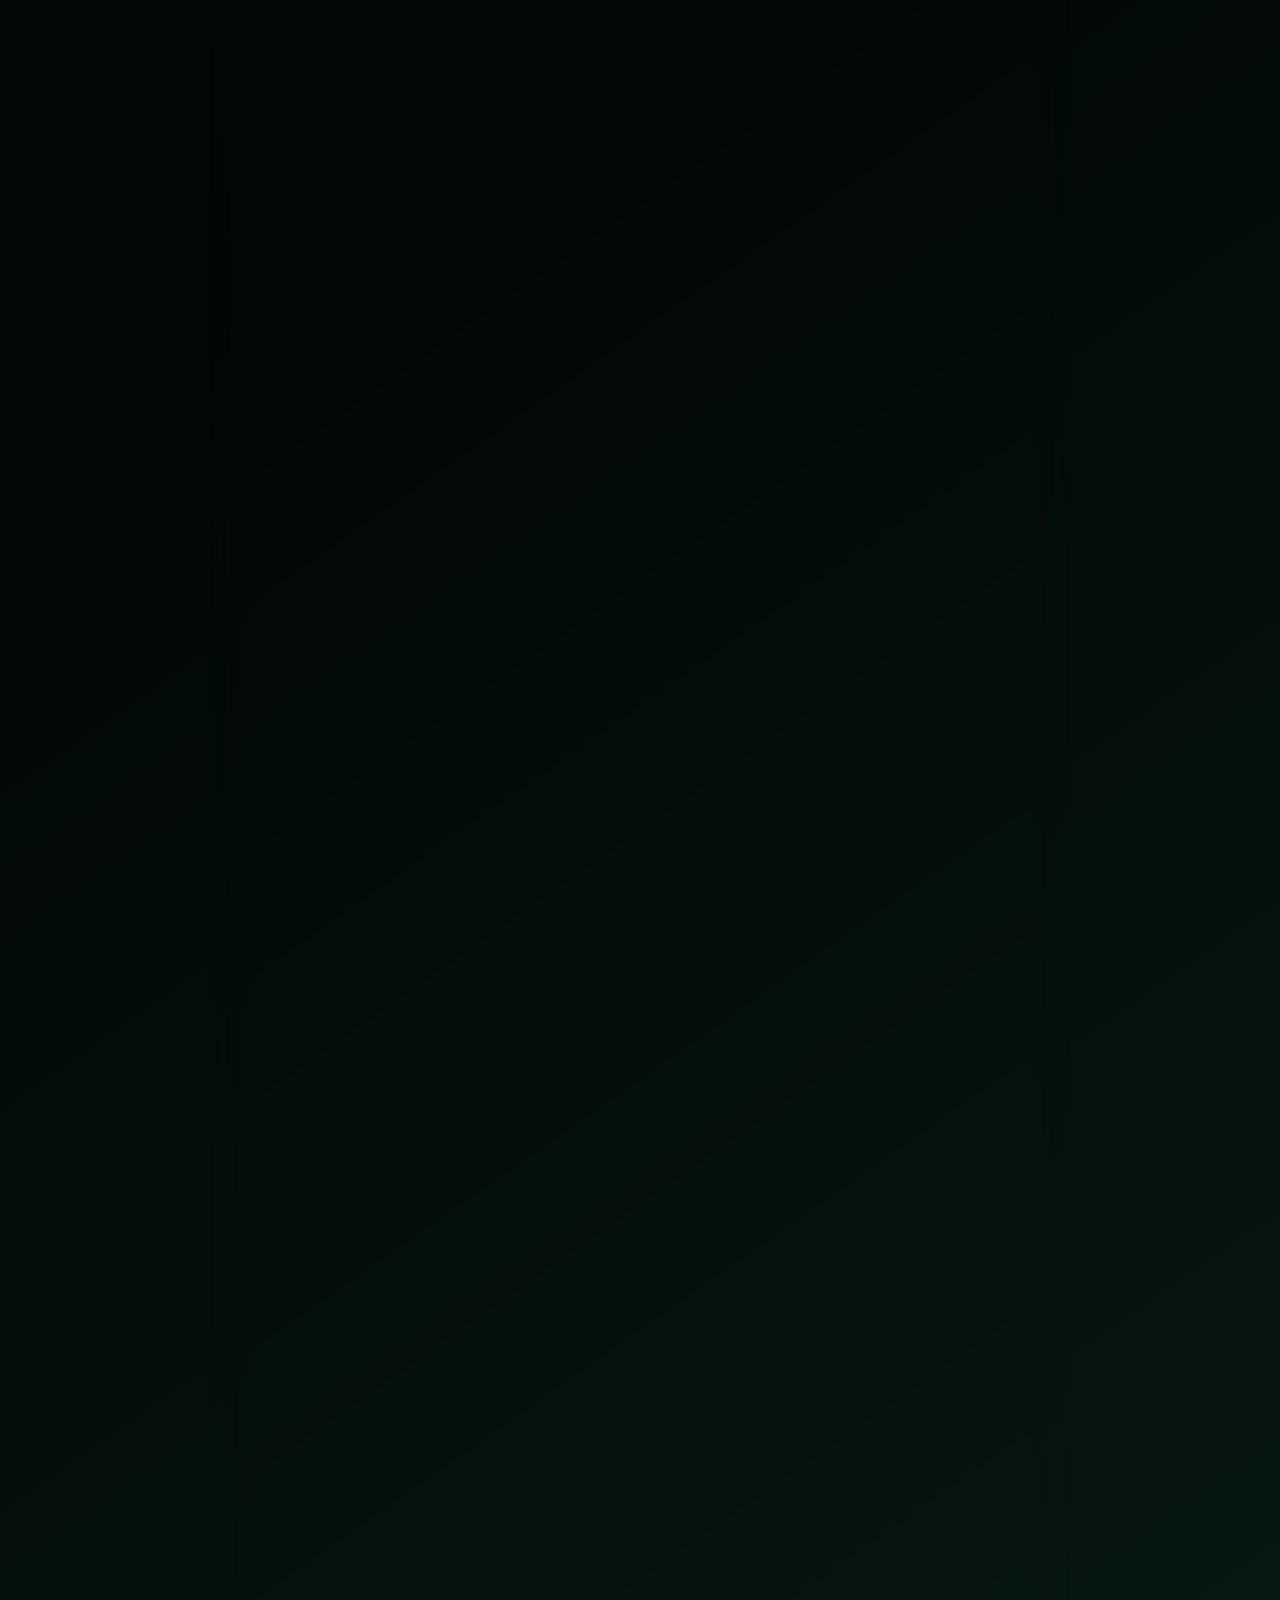
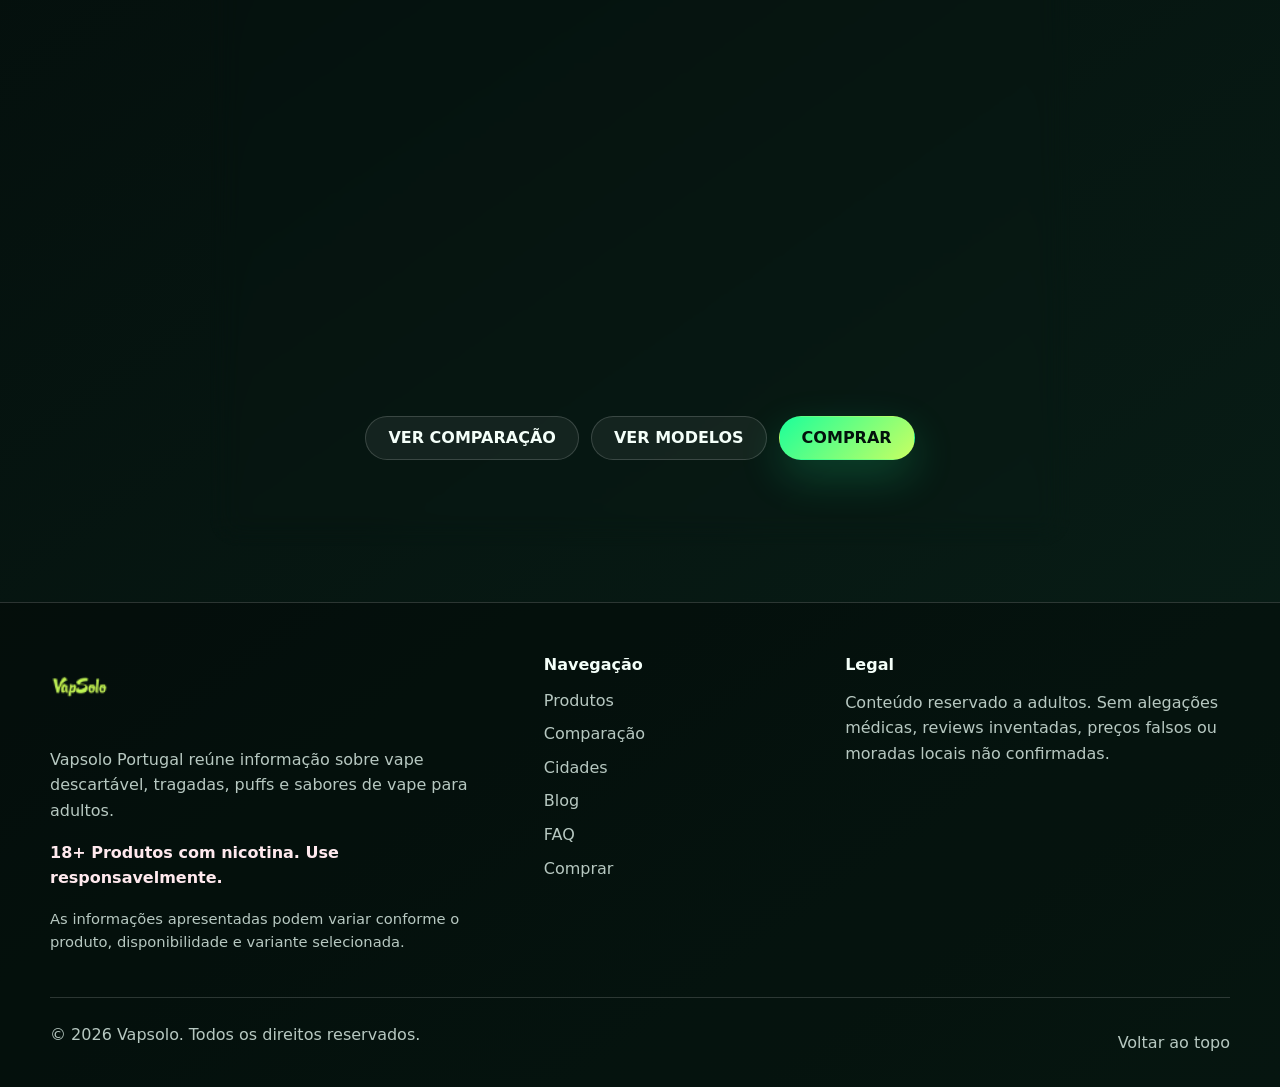
<file: blog-vapes-descartaveis-com-nicotina.html>
<!doctype html>
<html lang="pt-PT">
<head>
  <meta charset="utf-8"><meta name="viewport" content="width=device-width, initial-scale=1">
  <title>Vapes Descartáveis com Nicotina | O que verificar antes de comprar</title>
  <meta name="description" content="Antes de comprar vapes descartáveis com nicotina, verifica concentração, avisos, tragadas, sabores e ficha atual do produto. Conteúdo para adultos.">
  <meta name="robots" content="index, follow, max-image-preview:large"><meta name="theme-color" content="#071313">
  <link rel="canonical" href="https://vapesolo.pt/blog-vapes-descartaveis-com-nicotina.html">
  <meta property="og:type" content="article"><meta property="og:url" content="https://vapesolo.pt/blog-vapes-descartaveis-com-nicotina.html"><meta property="og:title" content="Vapes Descartáveis com Nicotina | O que verificar antes de comprar"><meta property="og:description" content="Guia para adultos sobre nicotina 2–5%, avisos, tragadas, sabores e ficha atual do produto."><meta property="og:image" content="https://vapesolo.pt/images/blogs/blog-vapes-descartaveis-com-nicotina.png"><meta property="og:image:alt" content="Vapes descartáveis com nicotina para adultos"><meta property="og:locale" content="pt_PT"><meta property="og:site_name" content="Vapsolo">
  <meta name="twitter:card" content="summary_large_image"><meta name="twitter:title" content="Vapes descartáveis com nicotina"><meta name="twitter:description" content="O que verificar antes de comprar vape com nicotina em Portugal."><meta name="twitter:image" content="https://vapesolo.pt/images/blogs/blog-vapes-descartaveis-com-nicotina.png">
  <link rel="icon" href="favicon.ico"><link rel="apple-touch-icon" href="apple-touch-icon.png"><link rel="stylesheet" href="styles.css">
  <script type="application/ld+json">
  {
    "@context": "https://schema.org",
    "@graph": [
      {
        "@type": "Organization",
        "@id": "https://vapesolo.pt/#organization",
        "name": "Vapsolo",
        "url": "https://vapesolo.pt/",
        "logo": "https://vapesolo.pt/favicon.ico"
      },
      {
        "@type": "BreadcrumbList",
        "@id": "https://vapesolo.pt/blog-vapes-descartaveis-com-nicotina.html#breadcrumbs",
        "itemListElement": [
          {
            "@type": "ListItem",
            "position": 1,
            "name": "Início",
            "item": "https://vapesolo.pt/"
          },
          {
            "@type": "ListItem",
            "position": 2,
            "name": "Blog",
            "item": "https://vapesolo.pt/blog.html"
          },
          {
            "@type": "ListItem",
            "position": 3,
            "name": "Vapes com nicotina",
            "item": "https://vapesolo.pt/blog-vapes-descartaveis-com-nicotina.html"
          }
        ]
      },
      {
        "@type": "BlogPosting",
        "@id": "https://vapesolo.pt/blog-vapes-descartaveis-com-nicotina.html#post",
        "headline": "Vapes descartáveis com nicotina: o que verificar antes de comprar",
        "name": "Vapes descartáveis com nicotina: o que verificar antes de comprar",
        "url": "https://vapesolo.pt/blog-vapes-descartaveis-com-nicotina.html",
        "mainEntityOfPage": "https://vapesolo.pt/blog-vapes-descartaveis-com-nicotina.html",
        "image": "https://vapesolo.pt/images/blogs/blog-vapes-descartaveis-com-nicotina.png",
        "description": "Guia para adultos sobre vapes descartáveis com nicotina, avisos e ficha do produto.",
        "inLanguage": "pt-PT",
        "publisher": {
          "@id": "https://vapesolo.pt/#organization"
        }
      }
    ]
  }
  </script>
</head>
<body>
  <a class="skip-link" href="#conteudo">Saltar para o conteúdo</a><div class="age-modal" id="ageModal" role="dialog" aria-modal="true" aria-labelledby="ageTitle" aria-describedby="ageDescription" hidden><div class="age-modal__panel"><span class="age-modal__mark">18+</span><h2 id="ageTitle">Acesso reservado a adultos</h2><p id="ageDescription">Este website contém informação sobre produtos com nicotina. O acesso é reservado a maiores de 18 anos.</p><div class="age-modal__actions"><button class="btn btn--primary" id="confirmAge" type="button">Tenho 18 anos ou mais</button><button class="btn btn--ghost" id="leaveSite" type="button">Sair</button></div></div></div>
  <header class="site-header" id="topo"><nav class="nav container" aria-label="Navegação principal"><a class="brand" href="index.html#inicio" aria-label="Vapsolo página inicial"><img class="brand__logo" src="favicon.ico" alt="Vapsolo Portugal logo" width="46" height="46"></a><button class="nav-toggle" id="navToggle" type="button" aria-label="Abrir menu" aria-controls="navMenu" aria-expanded="false"><span></span><span></span><span></span></button><div class="nav-menu" id="navMenu"><a href="index.html#inicio">Início</a><a href="index.html#produtos">Produtos</a><a href="index.html#vantagens">Vantagens</a><a href="index.html#cidades">Cidades</a><a href="blog.html">Blog</a><a href="index.html#faq">FAQ</a><a href="index.html#contacto">Contacto</a><a href="index.html#comprar">Comprar</a></div><a class="btn btn--nav" href="https://vapeportugal.pt/collections/vapsolo-vapes-descartaveis-portugal"  >VER VAPES</a></nav></header>
  <main id="conteudo">
    <section class="article-cover" id="inicio"><div class="article-cover__media"><img src="images/blogs/blog-vapes-descartaveis-com-nicotina.png" alt="Vapes descart&aacute;veis com nicotina para adultos"></div><div class="article-cover__overlay"></div><div class="container article-cover__content"><nav class="breadcrumb breadcrumb--cover" aria-label="Breadcrumb"><a href="index.html">Início</a><span>/</span><a href="blog.html">Blog</a><span>/</span><span>Nicotina</span></nav><p class="eyebrow">Uso responsável</p><h1>Vapes descartáveis com nicotina: o que verificar antes de comprar</h1><p class="hero__lead">Produtos com nicotina exigem atenção reforçada. Este guia ajuda adultos em Portugal a confirmar concentração, avisos, autonomia, sabores de vape e ficha do produto antes de comprar.</p></div></section>
    <section class="article-main section section--compact"><div class="container article-narrow">
      <p class="warning-strip reveal">Produtos com nicotina não são adequados para menores, grávidas, pessoas em período de amamentação, não fumadores ou pessoas sensíveis à nicotina.</p>
      <aside class="article-toc article-toc--horizontal reveal"><h2>Neste guia</h2><a href="#avisos">Advertências e 18+</a><a href="#concentracao">Concentração de nicotina</a><a href="#ficha">Ficha do produto</a><a href="#modelo">Modelo, autonomia e sabor</a><a href="#online">Compra online responsável</a><a href="#nao">Para quem não são adequados</a><a href="#antes">Antes de decidir</a><a href="#modelos">Modelos relacionados</a><a href="#relacionados">Também podes ler</a></aside>
      <article class="article-shell article-body reveal">
        <h2 id="avisos">Advertências e maiores de 18 anos</h2><p>Vapes descartáveis com nicotina devem ser considerados apenas por adultos. A presença de nicotina exige leitura cuidadosa dos avisos e confirmação de que o produto é adequado ao utilizador. Este website mantém verificação 18+ porque a informação não se destina a menores.</p><p>Não existem aqui recomendações médicas nem alegações de benefício. O objetivo é ajudar a comparar informação de forma responsável, sem substituir a ficha do fabricante ou requisitos legais aplicáveis.</p>
        <h2 id="concentracao">Concentração de nicotina</h2><p>Alguns modelos podem estar disponíveis em opções de nicotina 2–5%. Essa indicação deve ser confirmada antes de comprar, porque a variante pode alterar a experiência, a adequação e a decisão de compra. Nunca assuma que todos os modelos têm a mesma percentagem.</p><p>Antes de <a href="https://vapeportugal.pt/"  >comprar vape online</a>, confirme a concentração indicada, o modelo e os avisos. A compra responsável começa por saber exatamente que variante está a consultar.</p><p>A percentagem de nicotina deve ser lida em conjunto com autonomia e perfil de utilização. Um modelo com mais tragadas não dispensa a confirmação cuidadosa da variante.</p>
        <div class="article-inline-cta reveal" role="note"><div><span>18+ compra informada</span><h3>Queres comparar op&ccedil;&otilde;es reais?</h3><p>Consulta vapes descart&aacute;veis na VapePortugal.pt e confirma sempre a ficha atual antes de comprar.</p><small>Sem pre&ccedil;os ou stock inventados. Confirma sempre a ficha atual.</small></div><a class="btn btn--primary" href="https://vapeportugal.pt/collections/vapsolo-vapes-descartaveis-portugal"  >VER VAPES DESCART&Aacute;VEIS</a></div>
        <h2 id="ficha">Ficha do produto e condições atuais</h2><p>A ficha do produto é o ponto central. Deve indicar modelo, autonomia estimada, sabores de vape disponíveis, percentagem de nicotina, instruções, avisos e condições atuais. Ao pesquisar vape portugal ou comprar vape online, prefira páginas que mostram informação clara e não apresentam reviews inventadas, preços falsos ou disponibilidade sem confirmação.</p><p>Se estiveres a comparar <a href="https://vapeportugal.pt/collections/vapsolo-vapes-descartaveis-portugal"  >vape descartável em Portugal</a>, verifica se a descrição está atualizada e se corresponde ao produto que pretendes avaliar.</p>
        <h2 id="modelo">Modelo, autonomia e sabor</h2><p>Modelo, autonomia e sabor devem ser avaliados em conjunto. Um vape descartável de 40K puffs pode ser adequado para quem procura equilíbrio; um 70K ou 80K puffs é orientado para maior autonomia estimada. Em todos os casos, puffs equivalem a tragadas estimadas e a duração real pode variar.</p><p>O modelo escolhido também deve corresponder ao estilo de utilização. Um formato compacto pode ser suficiente para quem quer simplicidade, enquanto uma gama maior pode interessar a adultos que valorizam autonomia. Em qualquer caso, a percentagem de nicotina e a variante concreta devem estar claras.</p>
        <h2 id="online">Compra online responsável</h2><p>Comprar online exige mais atenção à descrição. Confirme se o produto é vendido para adultos, veja condições de compra, leia avisos e compare com a <a href="index.html#comparacao">secção de comparação</a>. Evite páginas que usam linguagem agressiva, promessas absolutas ou informação local não confirmada.</p><p>Para consultar modelos e condições atuais, podes visitar <a href="https://vapeportugal.pt/"  >VapePortugal.pt</a>. Não assumas disponibilidade, preço ou entrega sem confirmação direta na página atual.</p><p>Também é útil comparar várias gamas antes de decidir. Um modelo compacto, um modelo intermédio e uma opção de alta autonomia podem responder a necessidades diferentes, mesmo quando todos têm nicotina.</p>
        <h2 id="nao">Para quem não são adequados</h2><p>Produtos com nicotina não são adequados para menores de 18 anos, grávidas, pessoas em período de amamentação, não fumadores ou pessoas sensíveis à nicotina. Quem tem dúvidas sobre adequação pessoal deve procurar orientação apropriada antes de considerar qualquer produto com nicotina.</p><p>Esta advertência deve estar presente em qualquer análise responsável. O foco deste guia é comparar informação de produto para adultos, não incentivar utilização por quem não deve consumir nicotina.</p>
        <h2 id="antes">Antes de decidir</h2><p>Antes de avançar, confirme variante, nicotina, sabores, autonomia indicada, condições de compra e adequação a adultos. Pesquisas por cigarro eletrónico descartável ou vape descartavel podem apresentar muitos resultados; a decisão deve partir de informação atual, não de slogans.</p><p>Uma boa verificação passa por comparar a página atual do produto com a informação de autonomia e avisos. Se houver dúvidas sobre variante, teor de nicotina ou condições, a decisão deve ficar suspensa até existir confirmação clara. Esta abordagem reduz escolhas apressadas e mantém o foco em informação verificável, especialmente em produtos com nicotina e utilização adulta responsável.</p><p>Também é importante rever a linguagem usada pela página: informação séria não precisa de prometer resultados absolutos. Deve explicar limites, variantes e avisos de forma simples.</p>
        <div class="article-inline-cta reveal" role="note"><div><span>18+ compra informada</span><h3>Procuras modelos com muitas tragadas?</h3><p>Compara op&ccedil;&otilde;es por autonomia estimada, sabores e nicotina indicada.</p><small>Sem pre&ccedil;os ou stock inventados. Confirma sempre a ficha atual.</small></div><a class="btn btn--primary" href="https://vapeportugal.pt/products/vapsolo-sixer-180k-vape-descartavel-portugal"  >VER MUITAS TRAGADAS</a></div>
        <h2 id="modelos">Modelos relacionados</h2><div class="article-card-grid"><article class="article-recommendation"><h3>VapeSolo King Pro 40K</h3><p>Modelo equilibrado para comparar autonomia e variante.</p><a class="btn btn--product" href="index.html#vapesolo-king-pro-40k">VER MODELO</a></article><article class="article-recommendation"><h3>VapeSolo Twins Pro 50K</h3><p>Gama premium com até 50.000 tragadas estimadas.</p><a class="btn btn--product" href="index.html#vapesolo-twins-pro-50k">VER MODELO</a></article><article class="article-recommendation"><h3>VapeSolo Master 70K</h3><p>Opção de longa autonomia estimada para adultos.</p><a class="btn btn--product" href="index.html#vapesolo-master-70k">VER MODELO</a></article></div>
        <h2 id="relacionados">Também podes ler</h2><div class="related-grid"><a class="blog-card__link" href="blog-sabores-de-vape-mais-procurados-portugal.html">Sabores de vape</a><a class="blog-card__link" href="blog-escolher-vape-descartavel-por-tragadas.html">Escolher por tragadas</a><a class="blog-card__link" href="blog-onde-comprar-vape-online-portugal.html">Comprar vape online</a></div><div class="article-cta"><h2>Compara modelos Vapsolo e confirma sempre a ficha atual antes de comprar.</h2><div class="article-cta__actions"><a class="btn btn--secondary" href="index.html#comparacao">VER COMPARAÇÃO</a><a class="btn btn--secondary" href="index.html#produtos">VER MODELOS</a><a class="btn btn--primary" href="https://vapeportugal.pt/collections/vapsolo-vapes-descartaveis-portugal"  >COMPRAR</a></div></div>
      </article>
    </div></section>
  </main>
  <div class="mobile-sticky-cta" role="region" aria-label="Comprar vapes para adultos">
    <span>18+ Vapsolo Portugal</span>
    <a href="https://vapeportugal.pt/collections/vapsolo-vapes-descartaveis-portugal"  >VER VAPES</a>
  </div>

  <footer class="footer"><div class="container footer__grid"><div><a class="brand brand--footer" href="index.html#inicio" aria-label="Vapsolo início"><img class="brand__logo" src="favicon.ico" alt="Vapsolo Portugal logo" width="50" height="50"></a><p>Vapsolo Portugal reúne informação sobre vape descartável, tragadas, puffs e sabores de vape para adultos.</p><p class="footer__warning">18+ Produtos com nicotina. Use responsavelmente.</p><p class="footer__disclaimer">As informações apresentadas podem variar conforme o produto, disponibilidade e variante selecionada.</p></div><div><h2>Navegação</h2><a href="index.html#produtos">Produtos</a><a href="index.html#comparacao">Comparação</a><a href="index.html#cidades">Cidades</a><a href="blog.html">Blog</a><a href="index.html#faq">FAQ</a><a href="index.html#comprar">Comprar</a></div><div><h2>Legal</h2><p>Conteúdo reservado a adultos. Sem alegações médicas, reviews inventadas, preços falsos ou moradas locais não confirmadas.</p></div></div><div class="container footer__bottom"><span>© <span id="year"></span> Vapsolo. Todos os direitos reservados.</span><a href="#topo">Voltar ao topo</a></div></footer><script src="script.js" defer></script>
</body>
</html>
</file>
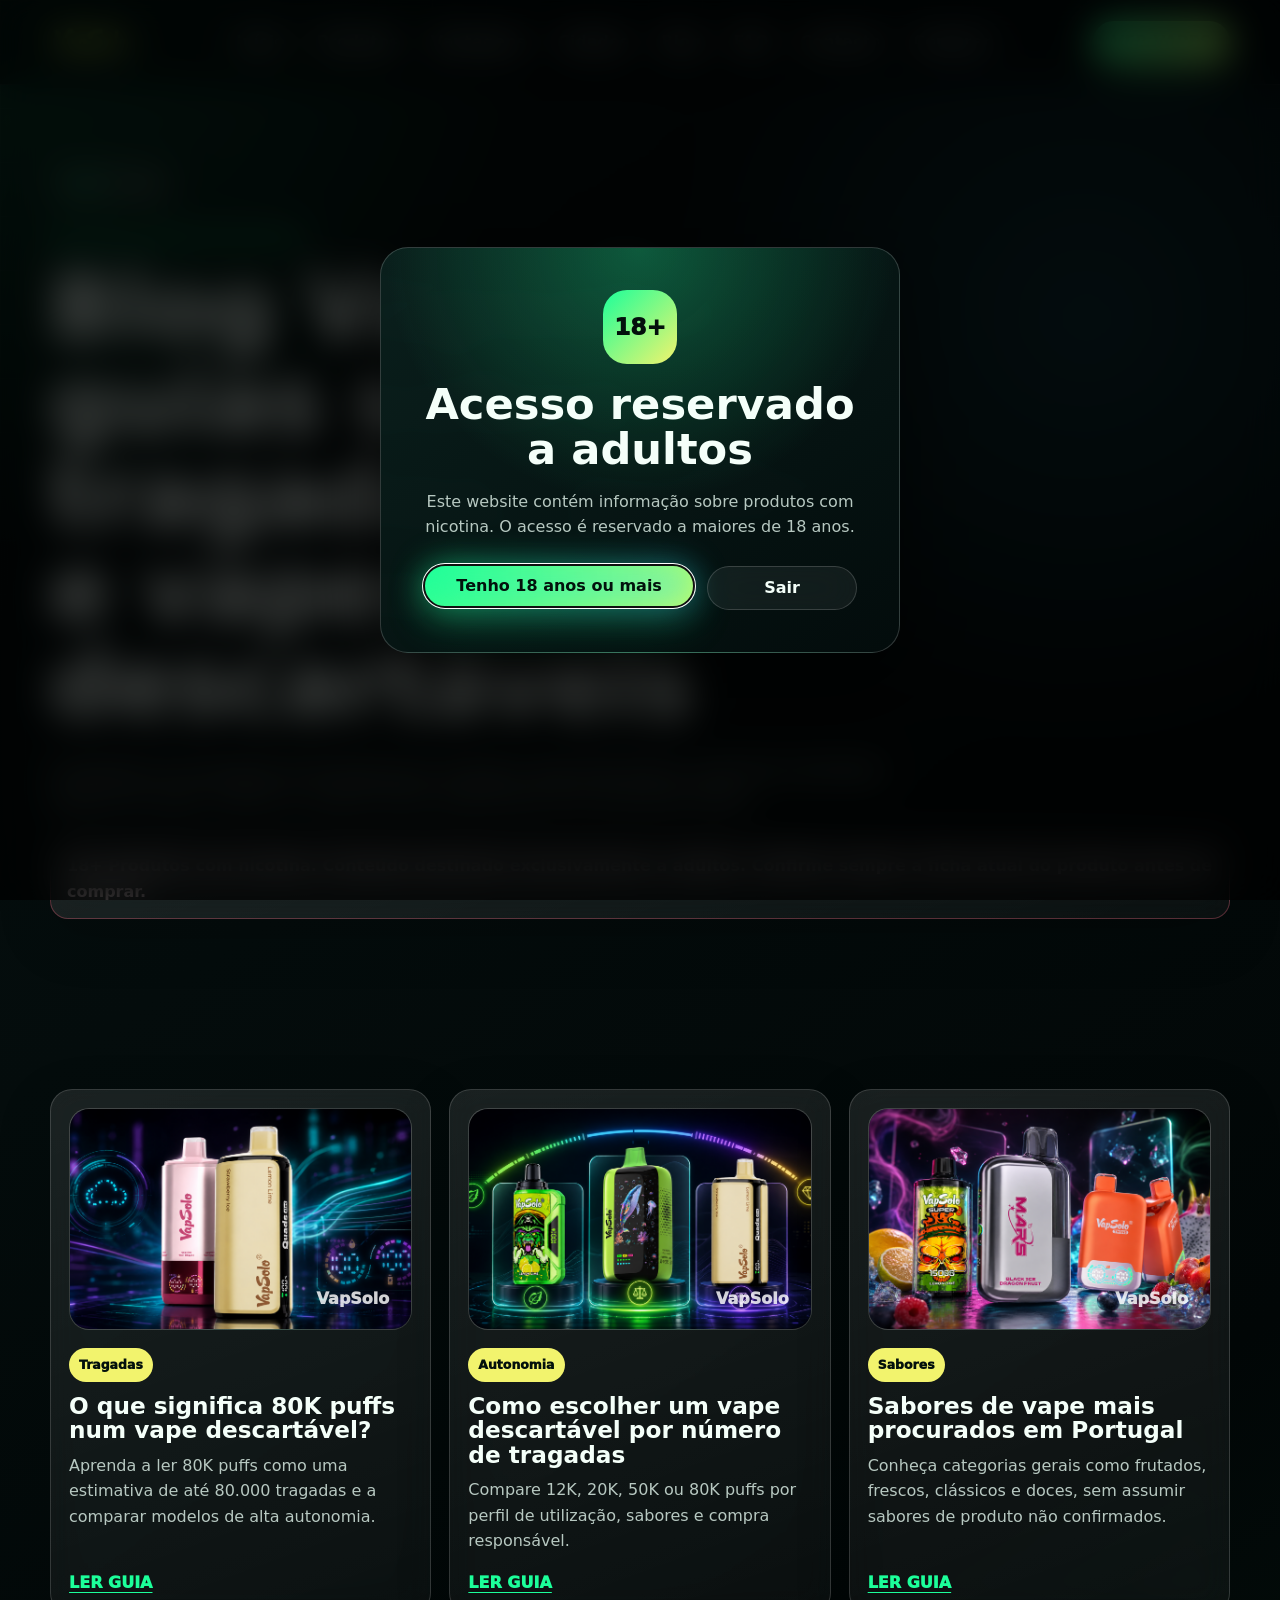
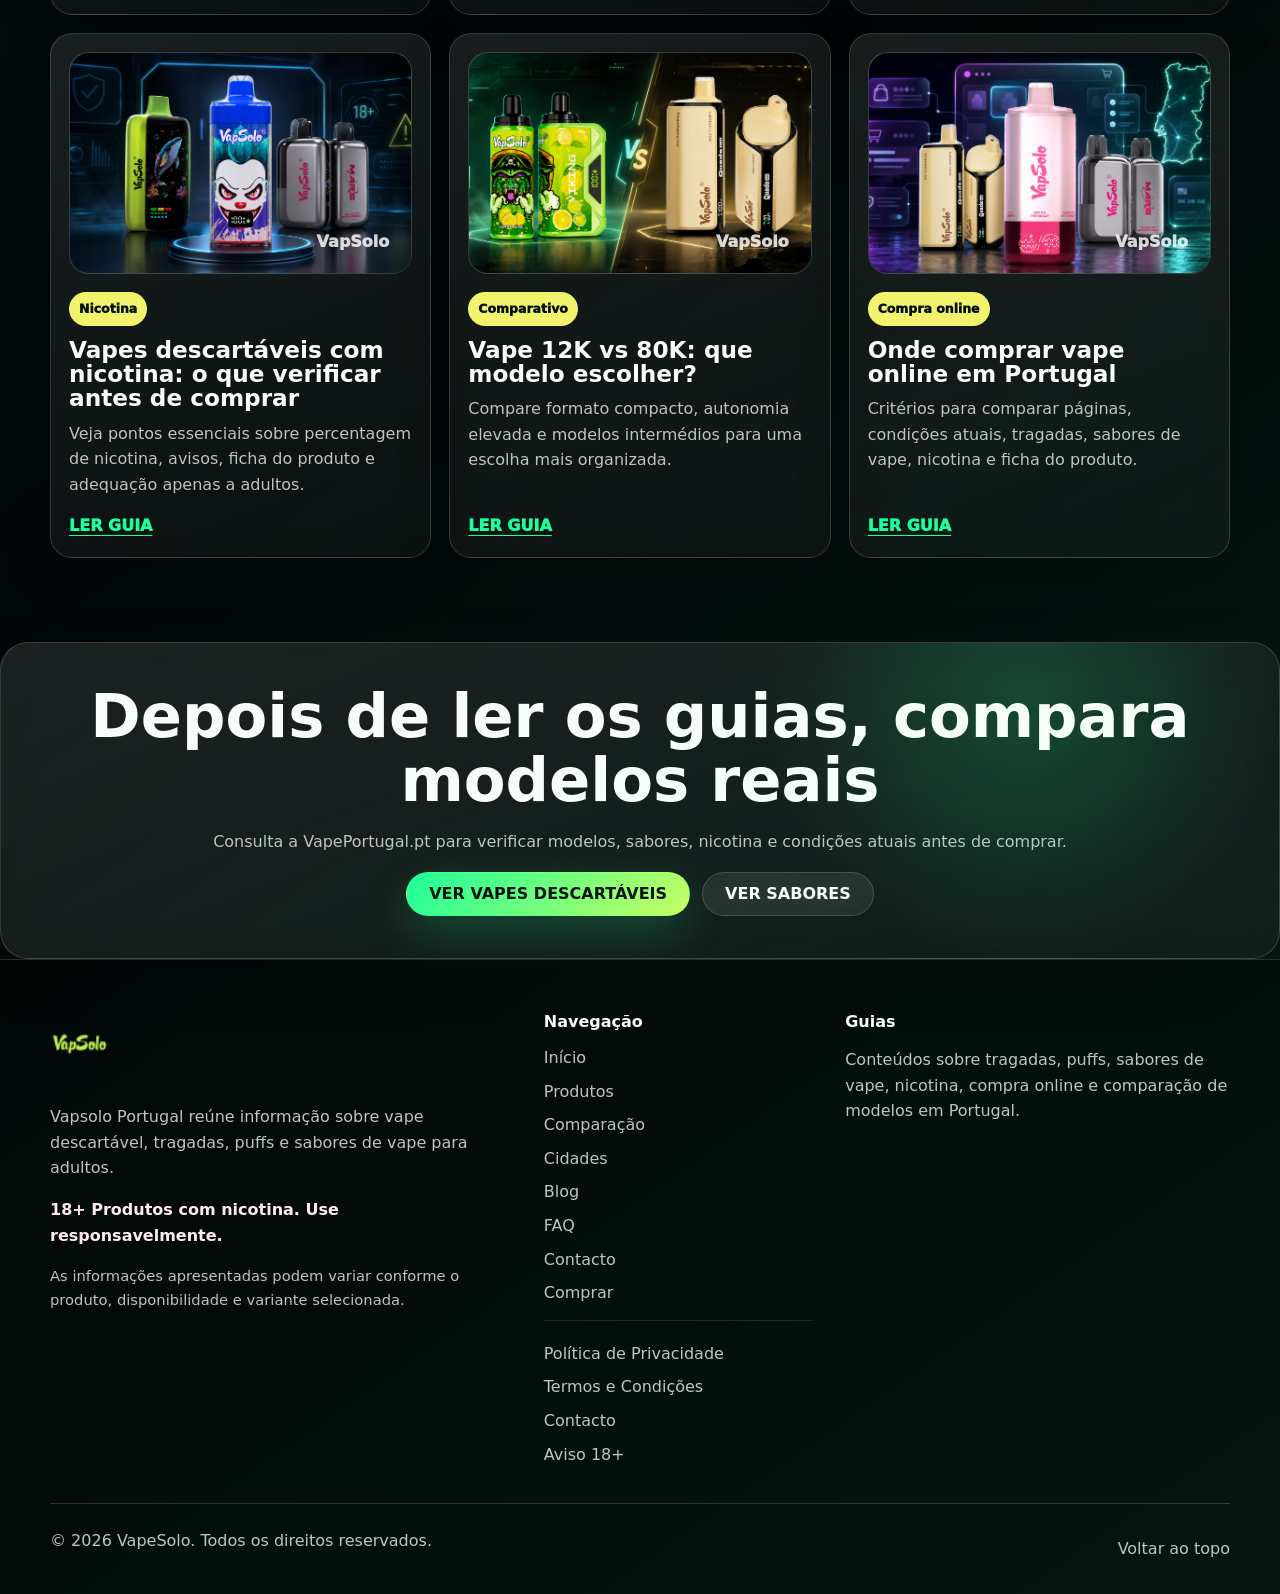
<file: blog.html>
<!doctype html>
<html lang="pt-PT">
<head>
  <meta charset="utf-8">
  <meta name="viewport" content="width=device-width, initial-scale=1">
  <title>Blog VapeSolo Portugal | Guias sobre Tragadas, Puffs e Vape Descartável</title>
  <meta name="description" content="Guias VapeSolo em português de Portugal para comparar vapes descartáveis por tragadas, puffs, sabores de vape, nicotina e compra online responsável.">
  <meta name="robots" content="index, follow, max-image-preview:large">
  <meta name="theme-color" content="#071313">
  <link rel="canonical" href="https://vapesolo.pt/blog.html">
  <meta property="og:type" content="website">
  <meta property="og:url" content="https://vapesolo.pt/blog.html">
  <meta property="og:title" content="Blog Vapsolo Portugal | Guias sobre Tragadas, Puffs e Vape Descartável">
  <meta property="og:description" content="Guias em PT-PT sobre vape descartável, tragadas, puffs, sabores de vape e compra online responsável para adultos em Portugal.">
  <meta property="og:image" content="https://vapesolo.pt/images/blogs/blog-o-que-significa-80k-puffs-vape-descartavel.png">
  <meta property="og:image:alt" content="Guia Vapsolo sobre 80K puffs num vape descartável">
  <meta property="og:locale" content="pt_PT">
  <meta property="og:site_name" content="Vapsolo">
  <meta name="twitter:card" content="summary_large_image">
  <meta name="twitter:title" content="Blog Vapsolo Portugal">
  <meta name="twitter:description" content="Guias sobre tragadas, puffs, sabores de vape e compra online responsável em Portugal.">
  <meta name="twitter:image" content="https://vapesolo.pt/images/blogs/blog-o-que-significa-80k-puffs-vape-descartavel.png">
  <link rel="icon" href="favicon.ico">
  <link rel="apple-touch-icon" href="apple-touch-icon.png">
  <link rel="stylesheet" href="styles.css">
  <script type="application/ld+json">
  {
    "@context": "https://schema.org",
    "@graph": [
      {
        "@type": "Organization",
        "@id": "https://vapesolo.pt/#organization",
        "name": "Vapsolo",
        "url": "https://vapesolo.pt/",
        "logo": "https://vapesolo.pt/favicon.ico"
      },
      {
        "@type": "BreadcrumbList",
        "@id": "https://vapesolo.pt/blog.html#breadcrumbs",
        "itemListElement": [
          {
            "@type": "ListItem",
            "position": 1,
            "name": "Início",
            "item": "https://vapesolo.pt/"
          },
          {
            "@type": "ListItem",
            "position": 2,
            "name": "Blog",
            "item": "https://vapesolo.pt/blog.html"
          }
        ]
      },
      {
        "@type": "Blog",
        "@id": "https://vapesolo.pt/blog.html#blog",
        "name": "Blog VapeSolo Portugal",
        "url": "https://vapesolo.pt/blog.html",
        "inLanguage": "pt-PT",
        "publisher": {
          "@id": "https://vapesolo.pt/#organization"
        },
        "blogPost": [
          {
            "@type": "BlogPosting",
            "headline": "O que significa 80K puffs num vape descartável?",
            "url": "https://vapesolo.pt/blog-o-que-significa-80k-puffs-vape-descartavel.html",
            "image": "https://vapesolo.pt/images/blogs/blog-o-que-significa-80k-puffs-vape-descartavel.png"
          },
          {
            "@type": "BlogPosting",
            "headline": "Como escolher um vape descartável por número de tragadas",
            "url": "https://vapesolo.pt/blog-escolher-vape-descartavel-por-tragadas.html",
            "image": "https://vapesolo.pt/images/blogs/blog-escolher-vape-descartavel-por-tragadas.png"
          },
          {
            "@type": "BlogPosting",
            "headline": "Sabores de vape mais procurados em Portugal",
            "url": "https://vapesolo.pt/blog-sabores-de-vape-mais-procurados-portugal.html",
            "image": "https://vapesolo.pt/images/blogs/blog-sabores-de-vape-mais-procurados-portugal.png"
          },
          {
            "@type": "BlogPosting",
            "headline": "Vapes descartáveis com nicotina: o que verificar antes de comprar",
            "url": "https://vapesolo.pt/blog-vapes-descartaveis-com-nicotina.html",
            "image": "https://vapesolo.pt/images/blogs/blog-vapes-descartaveis-com-nicotina.png"
          },
          {
            "@type": "BlogPosting",
            "headline": "Vape 12K vs 80K: que modelo escolher?",
            "url": "https://vapesolo.pt/blog-vape-12k-vs-80k.html",
            "image": "https://vapesolo.pt/images/blogs/blog-vape-12k-vs-80k.png"
          },
          {
            "@type": "BlogPosting",
            "headline": "Onde comprar vape online em Portugal",
            "url": "https://vapesolo.pt/blog-onde-comprar-vape-online-portugal.html",
            "image": "https://vapesolo.pt/images/blogs/blog-onde-comprar-vape-online-portugal.png"
          }
        ]
      }
    ]
  }
  </script>
</head>
<body>
  <a class="skip-link" href="#conteudo">Saltar para o conteúdo</a>
  <div class="age-modal" id="ageModal" role="dialog" aria-modal="true" aria-labelledby="ageTitle" aria-describedby="ageDescription" hidden>
    <div class="age-modal__panel">
      <span class="age-modal__mark">18+</span>
      <h2 id="ageTitle">Acesso reservado a adultos</h2>
      <p id="ageDescription">Este website contém informação sobre produtos com nicotina. O acesso é reservado a maiores de 18 anos.</p>
      <div class="age-modal__actions">
        <button class="btn btn--primary" id="confirmAge" type="button">Tenho 18 anos ou mais</button>
        <button class="btn btn--ghost" id="leaveSite" type="button">Sair</button>
      </div>
    </div>
  </div>
  <header class="site-header" id="topo">
    <nav class="nav container" aria-label="Navegação principal">
      <a class="brand" href="index.html#inicio" aria-label="Vapsolo página inicial"><img class="brand__logo" src="favicon.ico" alt="Vapsolo Portugal logo" width="46" height="46"></a>
      <button class="nav-toggle" id="navToggle" type="button" aria-label="Abrir menu" aria-controls="navMenu" aria-expanded="false"><span></span><span></span><span></span></button>
      <div class="nav-menu" id="navMenu">
        <a href="index.html#inicio">Início</a>
        <a href="index.html#produtos">Produtos</a>
        <a href="index.html#vantagens">Vantagens</a>
        <a href="index.html#cidades">Cidades</a>
        <a href="blog.html">Blog</a>
        <a href="index.html#faq">FAQ</a>
        <a href="index.html#contacto">Contacto</a>
        <a href="index.html#comprar">Comprar</a>
      </div>
      <a class="btn btn--nav" href="https://vapeportugal.pt/collections/vapsolo-vapes-descartaveis-portugal"  >VER VAPES</a>
    </nav>
  </header>
  <main id="conteudo">
    <section class="blog-hero section" id="inicio">
      <div class="container">
        <nav class="breadcrumb reveal" aria-label="Breadcrumb"><a href="index.html">Início</a><span>/</span><span>Blog</span></nav>
        <div class="blog-hero__copy reveal">
          <p class="eyebrow">Guias para adultos em Portugal</p>
          <h1>Blog Vapsolo: guias sobre tragadas, puffs e vapes descartáveis</h1>
          <p class="hero__lead">Conteúdos em português de Portugal para comparar vape descartável, autonomia estimada, sabores de vape, nicotina e compra online responsável sem promessas falsas.</p>
        </div>
        <p class="warning-strip reveal">18+ Produtos com nicotina. Conteúdo destinado exclusivamente a adultos. Confirme sempre a ficha atual do produto antes de comprar.</p>
      </div>
    </section>
    <section class="section section--compact">
      <div class="container">
        <div class="blog-grid">
          <article class="blog-card reveal"><div class="blog-card__media"><img src="images/blogs/blog-o-que-significa-80k-puffs-vape-descartavel.png" alt="Guia VapeSolo sobre 80K puffs num vape descart&aacute;vel"></div><span class="blog-card__category">Tragadas</span><h2>O que significa 80K puffs num vape descartável?</h2><p>Aprenda a ler 80K puffs como uma estimativa de até 80.000 tragadas e a comparar modelos de alta autonomia.</p><a class="blog-card__link" href="blog-o-que-significa-80k-puffs-vape-descartavel.html">LER GUIA</a></article>
          <article class="blog-card reveal"><div class="blog-card__media"><img src="images/blogs/blog-escolher-vape-descartavel-por-tragadas.png" alt="Guia VapeSolo para escolher vape descart&aacute;vel por tragadas"></div><span class="blog-card__category">Autonomia</span><h2>Como escolher um vape descartável por número de tragadas</h2><p>Compare 12K, 20K, 50K ou 80K puffs por perfil de utilização, sabores e compra responsável.</p><a class="blog-card__link" href="blog-escolher-vape-descartavel-por-tragadas.html">LER GUIA</a></article>
          <article class="blog-card reveal"><div class="blog-card__media"><img src="images/blogs/blog-sabores-de-vape-mais-procurados-portugal.png" alt="Guia VapeSolo sobre sabores de vape em Portugal"></div><span class="blog-card__category">Sabores</span><h2>Sabores de vape mais procurados em Portugal</h2><p>Conheça categorias gerais como frutados, frescos, clássicos e doces, sem assumir sabores de produto não confirmados.</p><a class="blog-card__link" href="blog-sabores-de-vape-mais-procurados-portugal.html">LER GUIA</a></article>
          <article class="blog-card reveal"><div class="blog-card__media"><img src="images/blogs/blog-vapes-descartaveis-com-nicotina.png" alt="Vapes descart&aacute;veis com nicotina para adultos"></div><span class="blog-card__category">Nicotina</span><h2>Vapes descartáveis com nicotina: o que verificar antes de comprar</h2><p>Veja pontos essenciais sobre percentagem de nicotina, avisos, ficha do produto e adequação apenas a adultos.</p><a class="blog-card__link" href="blog-vapes-descartaveis-com-nicotina.html">LER GUIA</a></article>
          <article class="blog-card reveal"><div class="blog-card__media"><img src="images/blogs/blog-vape-12k-vs-80k.png" alt="Compara&ccedil;&atilde;o entre vape 12K e 80K"></div><span class="blog-card__category">Comparativo</span><h2>Vape 12K vs 80K: que modelo escolher?</h2><p>Compare formato compacto, autonomia elevada e modelos intermédios para uma escolha mais organizada.</p><a class="blog-card__link" href="blog-vape-12k-vs-80k.html">LER GUIA</a></article>
          <article class="blog-card reveal"><div class="blog-card__media"><img src="images/blogs/blog-onde-comprar-vape-online-portugal.png" alt="Guia Vapsolo sobre comprar vape online em Portugal"></div><span class="blog-card__category">Compra online</span><h2>Onde comprar vape online em Portugal</h2><p>Critérios para comparar páginas, condições atuais, tragadas, sabores de vape, nicotina e ficha do produto.</p><a class="blog-card__link" href="blog-onde-comprar-vape-online-portugal.html">LER GUIA</a></article>
        </div>
      </div>
    </section>
    <section class="article-cta section section--compact">
      <div class="container">
        <h2>Depois de ler os guias, compara modelos reais</h2>
        <p>Consulta a VapePortugal.pt para verificar modelos, sabores, nicotina e condi&ccedil;&otilde;es atuais antes de comprar.</p>
        <div class="article-cta__actions">
          <a class="btn btn--primary" href="https://vapeportugal.pt/collections/vapsolo-vapes-descartaveis-portugal"  >VER VAPES DESCART&Aacute;VEIS</a>
          <a class="btn btn--secondary" href="https://vapeportugal.pt/collections/sabores"  >VER SABORES</a>
        </div>
      </div>
    </section>
  </main>
  <div class="floating-promo" id="floatingPromo" role="region" aria-label="Escolhe o teu Vapsolo" hidden><button class="floating-promo__close" id="promoClose" type="button" aria-label="Fechar promoção">×</button><strong>Escolhe o teu Vapsolo</strong><p>Explore modelos com até 80.000 tragadas e escolha o seu vape descartável favorito.</p><a class="btn btn--small" href="https://vapeportugal.pt/collections/vapsolo-vapes-descartaveis-portugal"  >VER VAPES</a></div>
  <div class="mobile-sticky-cta" role="region" aria-label="Comprar vapes para adultos">
    <span>18+ Vapsolo Portugal</span>
    <a href="https://vapeportugal.pt/collections/vapsolo-vapes-descartaveis-portugal"  >VER VAPES</a>
  </div>

  <footer class="footer">
    <div class="container footer__grid">
      <div><a class="brand brand--footer" href="index.html#inicio" aria-label="Vapsolo início"><img class="brand__logo" src="favicon.ico" alt="Vapsolo Portugal logo" width="50" height="50"></a><p>Vapsolo Portugal reúne informação sobre vape descartável, tragadas, puffs e sabores de vape para adultos.</p><p class="footer__warning">18+ Produtos com nicotina. Use responsavelmente.</p><p class="footer__disclaimer">As informações apresentadas podem variar conforme o produto, disponibilidade e variante selecionada.</p></div>
      <div><h2>Navegação</h2><a href="index.html#inicio">Início</a><a href="index.html#produtos">Produtos</a><a href="index.html#comparacao">Comparação</a><a href="index.html#cidades">Cidades</a><a href="blog.html">Blog</a><a href="index.html#faq">FAQ</a><a href="index.html#contacto">Contacto</a><a href="index.html#comprar">Comprar</a><div class="footer__links"><a href="#">Política de Privacidade</a><a href="#">Termos e Condições</a><a href="#">Contacto</a><a href="#">Aviso 18+</a></div></div>
      <div><h2>Guias</h2><p>Conteúdos sobre tragadas, puffs, sabores de vape, nicotina, compra online e comparação de modelos em Portugal.</p></div>
    </div>
    <div class="container footer__bottom"><span>© <span id="year"></span> VapeSolo. Todos os direitos reservados.</span><a href="#topo">Voltar ao topo</a></div>
  </footer>
  <script src="script.js" defer></script>
</body>
</html>
</file>
<file: styles.css>
:root {
  --bg: #061111;
  --bg-2: #08201d;
  --panel: rgba(255, 255, 255, 0.075);
  --panel-strong: rgba(255, 255, 255, 0.12);
  --text: #f4fff9;
  --muted: #b7c8c1;
  --line: rgba(255, 255, 255, 0.16);
  --accent: #1cff9a;
  --accent-2: #38d7ff;
  --accent-3: #f2f36d;
  --danger: #ff6b86;
  --shadow: 0 24px 80px rgba(0, 0, 0, 0.42);
  --radius: 22px;
  --radius-sm: 14px;
  --container: 1180px;
  --header-h: 78px;
}

*,
*::before,
*::after {
  box-sizing: border-box;
}

html {
  scroll-behavior: smooth;
  scroll-padding-top: calc(var(--header-h) + 20px);
  width: 100%;
  overflow-x: clip;
}

html,
body {
  overflow-x: hidden;
}

body {
  position: relative;
  width: 100%;
  min-width: 320px;
  margin: 0;
  color: var(--text);
  font-family: Inter, ui-sans-serif, system-ui, -apple-system, BlinkMacSystemFont, "Segoe UI", sans-serif;
  line-height: 1.6;
  background:
    radial-gradient(circle at top left, rgba(28, 255, 154, 0.18), transparent 34rem),
    radial-gradient(circle at 85% 10%, rgba(56, 215, 255, 0.16), transparent 26rem),
    linear-gradient(145deg, var(--bg), #020707 54%, #092018);
  overflow-x: hidden;
}

body::before {
  position: fixed;
  inset: 0;
  z-index: -3;
  pointer-events: none;
  content: "";
  background-image:
    linear-gradient(rgba(255, 255, 255, 0.035) 1px, transparent 1px),
    linear-gradient(90deg, rgba(255, 255, 255, 0.035) 1px, transparent 1px);
  background-size: 54px 54px;
  mask-image: linear-gradient(to bottom, rgba(0, 0, 0, 0.95), transparent 85%);
}

a {
  color: inherit;
  text-decoration: none;
}

img {
  display: block;
  max-width: 100%;
  height: auto;
}

button,
a {
  -webkit-tap-highlight-color: transparent;
}

button {
  font: inherit;
}

.skip-link {
  position: fixed;
  top: 12px;
  left: 12px;
  z-index: 2000;
  padding: 10px 14px;
  color: #03100c;
  background: var(--accent);
  border-radius: 999px;
  transform: translateY(-150%);
}

.skip-link:focus {
  transform: translateY(0);
}

.container {
  width: min(calc(100% - 32px), var(--container));
  margin: 0 auto;
}

.section {
  position: relative;
  padding: 98px 0;
}

.section--compact {
  padding: 56px 0;
}

.eyebrow {
  margin: 0 0 12px;
  color: var(--accent);
  font-size: 0.78rem;
  font-weight: 800;
  letter-spacing: 0;
  text-transform: uppercase;
}

.section-heading {
  max-width: 760px;
  margin: 0 auto 44px;
  text-align: center;
}

.section-heading--left {
  margin: 0;
  text-align: left;
}

h1,
h2,
h3,
p {
  overflow-wrap: anywhere;
}

h1,
h2,
h3 {
  margin: 0;
  line-height: 1.05;
  letter-spacing: 0;
}

h1 {
  max-width: 820px;
  font-size: clamp(2.35rem, 7vw, 5.6rem);
}

h2 {
  font-size: clamp(2rem, 5vw, 3.8rem);
}

h3 {
  font-size: clamp(1.05rem, 2.2vw, 1.45rem);
}

p {
  color: var(--muted);
}

.btn {
  position: relative;
  display: inline-flex;
  align-items: center;
  justify-content: center;
  min-height: 44px;
  padding: 0 22px;
  border: 1px solid rgba(255, 255, 255, 0.16);
  border-radius: 999px;
  color: var(--text);
  font-weight: 850;
  letter-spacing: 0;
  cursor: pointer;
  isolation: isolate;
  transition: transform 180ms ease, border-color 180ms ease, background 180ms ease, box-shadow 180ms ease;
}

.btn::before {
  position: absolute;
  inset: -2px;
  z-index: -1;
  content: "";
  border-radius: inherit;
  background: linear-gradient(90deg, rgba(28, 255, 154, 0.45), rgba(56, 215, 255, 0.38));
  opacity: 0;
  filter: blur(16px);
  transition: opacity 180ms ease;
}

.btn:hover,
.btn:focus-visible {
  transform: translateY(-2px);
}

.btn:hover::before,
.btn:focus-visible::before {
  opacity: 1;
}

.btn--primary,
.btn--nav,
.btn--product,
.btn--small {
  color: #02120c;
  background: linear-gradient(135deg, var(--accent), #c8ff62);
  border-color: transparent;
  box-shadow: 0 16px 44px rgba(28, 255, 154, 0.2);
}

.btn--secondary,
.btn--ghost {
  background: rgba(255, 255, 255, 0.06);
  backdrop-filter: blur(18px);
}

.btn--nav {
  min-height: 42px;
  padding: 0 18px;
}

.btn--product {
  width: 100%;
  margin-top: auto;
}

.cta-group,
.product-card__actions {
  display: flex;
  flex-wrap: wrap;
  gap: 10px;
  margin-top: 16px;
}

.product-card__actions {
  margin-top: auto;
}

.product-card__actions .btn {
  flex: 1 1 150px;
}

.product-card__actions .btn--product {
  width: auto;
  margin-top: 0;
}

.btn--product-secondary {
  color: #f7fffb;
  background: rgba(255, 255, 255, 0.06);
  border: 1px solid rgba(79, 255, 226, 0.35);
  backdrop-filter: blur(14px);
}

.btn--small {
  min-height: 44px;
  padding: 0 16px;
  font-size: 0.9rem;
}

.site-header {
  position: sticky;
  top: 0;
  z-index: 1000;
  min-height: var(--header-h);
  background: rgba(2, 9, 9, 0.68);
  border-bottom: 1px solid rgba(255, 255, 255, 0.08);
  backdrop-filter: blur(18px);
}

.nav {
  display: grid;
  grid-template-columns: auto 1fr auto;
  gap: 18px;
  align-items: center;
  min-height: var(--header-h);
}

.brand {
  display: inline-flex;
  align-items: center;
  justify-content: center;
  gap: 0;
  text-decoration: none;
}

.brand__logo {
  width: 84px;
  height:auto;
  display: block;
  object-fit: contain;
  object-position: center;
  background: transparent !important;
  border: 0 !important;
  box-shadow: none !important;
  border-radius: 0 !important;
  padding: 0 !important;
  flex: 0 0 auto;
}

.brand__icon,
.brand span {
  display: none !important;
}

.brand--footer .brand__logo {
  width: 60px;
  height: 60px;
}

.nav-menu {
  display: flex;
  gap: 8px;
  justify-content: center;
  align-items: center;
}

.nav-menu a {
  padding: 10px 12px;
  color: var(--muted);
  font-weight: 750;
  border-radius: 999px;
  transition: color 180ms ease, background 180ms ease;
}

.nav-menu a:hover,
.nav-menu a:focus-visible {
  color: var(--text);
  background: rgba(255, 255, 255, 0.08);
}

.nav-toggle {
  display: none;
  width: 46px;
  height: 46px;
  padding: 10px;
  background: rgba(255, 255, 255, 0.08);
  border: 1px solid var(--line);
  border-radius: 14px;
}

.nav-toggle span {
  display: block;
  height: 2px;
  margin: 5px 0;
  background: var(--text);
  border-radius: 999px;
  transition: transform 180ms ease, opacity 180ms ease;
}

.nav-toggle.is-open span:nth-child(1) {
  transform: translateY(7px) rotate(45deg);
}

.nav-toggle.is-open span:nth-child(2) {
  opacity: 0;
}

.nav-toggle.is-open span:nth-child(3) {
  transform: translateY(-7px) rotate(-45deg);
}

.hero {
  min-height: calc(100vh - var(--header-h));
  padding-top: 78px;
  overflow: hidden;
}

.hero__grid {
  display: grid;
  grid-template-columns: minmax(0, 1.05fr) minmax(300px, 0.95fr);
  gap: 56px;
  align-items: center;
}

.section-note {
  margin: 14px auto 0;
  max-width: 860px;
  color: rgba(255, 255, 255, 0.72);
  font-size: 0.95rem;
}

.finder-card,
.table-wrap {
  padding: clamp(18px, 4vw, 28px);
  border-radius: 28px;
  border: 1px solid var(--line);
  box-shadow: 0 18px 54px rgba(0, 0, 0, 0.18);
  backdrop-filter: blur(16px);
  background: linear-gradient(160deg, rgba(255, 255, 255, 0.10), rgba(255, 255, 255, 0.035));
}

.finder-grid {
  display: grid;
  grid-template-columns: repeat(3, minmax(0, 1fr));
  gap: 16px;
  align-items: start;
}

.finder-step h3 {
  margin-bottom: 10px;
}

.finder-options {
  display: flex;
  flex-wrap: wrap;
  gap: 10px;
}

.chip {
  display: inline-flex;
  align-items: center;
  justify-content: center;
  min-height: 42px;
  padding: 0 14px;
  border-radius: 999px;
  border: 1px solid rgba(255, 255, 255, 0.16);
  background: rgba(255, 255, 255, 0.06);
  color: var(--text);
  font-weight: 850;
  cursor: pointer;
  transition: transform 180ms ease, background 180ms ease, border-color 180ms ease;
}

.chip:hover,
.chip:focus-visible {
  transform: translateY(-1px);
  background: rgba(255, 255, 255, 0.09);
}

.chip.is-selected {
  border-color: rgba(28, 255, 154, 0.55);
  background: rgba(28, 255, 154, 0.12);
}

.finder-result {
  margin-top: 18px;
  padding-top: 16px;
  border-top: 1px solid rgba(255, 255, 255, 0.10);
}

.finder-result__top {
  display: flex;
  gap: 14px;
  align-items: center;
  justify-content: space-between;
}

.finder-result__title {
  color: #eafff4;
}

.link-btn {
  padding: 8px 10px;
  border: 1px solid rgba(255, 255, 255, 0.14);
  border-radius: 999px;
  background: rgba(255, 255, 255, 0.06);
  color: var(--muted);
  cursor: pointer;
  font-weight: 850;
}

.finder-result__model {
  margin: 12px 0 8px;
  color: #eafff4;
  font-weight: 900;
}

.finder-result__actions {
  margin-top: 12px;
}

.finder-result__actions .btn {
  width: auto;
  min-width: 180px;
}

.finder-disclaimer {
  margin-top: 12px;
  color: rgba(255, 255, 255, 0.65);
  font-size: 0.92rem;
}

.field span {
  display: block;
  margin-bottom: 8px;
  color: rgba(255, 255, 255, 0.85);
  font-weight: 850;
}

.field input,
.field select {
  width: 100%;
  min-height: 44px;
  padding: 10px 12px;
  color: var(--text);
  background: rgba(0, 0, 0, 0.22);
  border: 1px solid rgba(255, 255, 255, 0.16);
  border-radius: 14px;
  outline: none;
}

.field input:focus-visible,
.field select:focus-visible {
  border-color: rgba(28, 255, 154, 0.55);
  box-shadow: 0 0 0 4px rgba(28, 255, 154, 0.12);
}

.table-wrap {
  overflow: auto;
}

.compare-table {
  width: 100%;
  border-collapse: collapse;
  min-width: 740px;
}

.compare-table th,
.compare-table td {
  padding: 14px 12px;
  text-align: left;
  border-bottom: 1px solid rgba(255, 255, 255, 0.10);
  vertical-align: top;
}

.compare-table thead th {
  color: #eafff4;
  font-weight: 950;
}

.compare-cards {
  display: none;
  margin-top: 14px;
  gap: 12px;
  min-width: 0;
}

.compare-card,
.info-card,
.range-card,
.glossary-item {
  min-width: 0;
  padding: 18px;
  border-radius: var(--radius);
  border: 1px solid var(--line);
  background: linear-gradient(160deg, rgba(255, 255, 255, 0.095), rgba(255, 255, 255, 0.035));
  box-shadow: 0 18px 54px rgba(0, 0, 0, 0.18);
  backdrop-filter: blur(16px);
}

.compare-card h3 {
  margin-bottom: 10px;
}

.compare-card p {
  margin: 0 0 10px;
}

.compare-card p:last-child {
  margin-bottom: 0;
}

.grid-4 {
  display: grid;
  grid-template-columns: repeat(4, minmax(0, 1fr));
  gap: 16px;
}

.grid-3 {
  display: grid;
  grid-template-columns: repeat(3, minmax(0, 1fr));
  gap: 16px;
}

.glossary-grid {
  display: grid;
  grid-template-columns: repeat(2, minmax(0, 1fr));
  gap: 16px;
}

.mobile-cta {
  position: fixed;
  left: 12px;
  right: 12px;
  bottom: 12px;
  z-index: 1100;
  display: none;
  align-items: center;
  gap: 12px;
  padding: 10px;
  border-radius: 18px;
  border: 1px solid rgba(255, 255, 255, 0.16);
  background: rgba(4, 13, 13, 0.92);
  backdrop-filter: blur(16px);
  box-shadow: var(--shadow);
}

.mobile-cta[hidden] {
  display: none;
}

.blog-grid,
.article-card-grid,
.related-grid {
  display: grid;
  grid-template-columns: repeat(3, minmax(0, 1fr));
  gap: 18px;
}

.blog-card,
.article-shell,
.article-toc,
.article-cta,
.article-recommendation,
.breadcrumb,
.warning-strip {
  border: 1px solid var(--line);
  background: linear-gradient(160deg, rgba(255, 255, 255, 0.095), rgba(255, 255, 255, 0.035));
  box-shadow: 0 18px 54px rgba(0, 0, 0, 0.18);
  backdrop-filter: blur(16px);
}

.blog-card {
  display: flex;
  flex-direction: column;
  min-height: 100%;
  padding: 18px;
  border-radius: var(--radius);
  transition: transform 220ms ease, border-color 220ms ease, box-shadow 220ms ease;
}

.blog-card:hover {
  border-color: rgba(28, 255, 154, 0.42);
  box-shadow: 0 28px 70px rgba(0, 0, 0, 0.28);
  transform: translateY(-6px);
}

.blog-card__media,
.article-hero__media {
  position: relative;
  display: flex;
  min-height: 220px;
  margin-bottom: 18px;
  align-items: center;
  justify-content: center;
  overflow: hidden;
  border: 1px solid rgba(255, 255, 255, 0.10);
  border-radius: 20px;
  background:
    radial-gradient(circle at 55% 25%, rgba(28, 255, 154, 0.28), transparent 36%),
    linear-gradient(145deg, rgba(255, 255, 255, 0.12), rgba(255, 255, 255, 0.035));
}

.blog-card__media::before,
.article-hero__media::before {
  position: absolute;
  z-index: 0;
  inset: 28px;
  content: "";
  border: 1px solid rgba(255, 255, 255, 0.12);
  border-radius: 18px;
}

.blog-card__media::after,
.article-hero__media::after {
  position: absolute;
  z-index: 2;
  right: 22px;
  bottom: 18px;
  content: "VapSolo";
  color: rgba(255, 255, 255, 0.82);
  font-weight: 950;
}

.blog-card__media img,
.article-hero__media img {
  position: relative;
  z-index: 1;
  display: block;
  width: 100%;
  height: 220px;
  object-fit: cover;
  opacity: 1;
}

.blog-card__category {
  display: inline-flex;
  width: fit-content;
  margin-bottom: 12px;
  padding: 7px 10px;
  color: #03100c;
  background: var(--accent-3);
  border-radius: 999px;
  font-size: 0.78rem;
  font-weight: 950;
}

.blog-card h2,
.blog-card h3 {
  margin-bottom: 10px;
  font-size: clamp(1.05rem, 2.2vw, 1.45rem);
}

.blog-card p {
  margin: 0 0 16px;
}

.blog-card__link {
  margin-top: auto;
  color: var(--accent);
  font-weight: 950;
  text-decoration: underline;
  text-underline-offset: 4px;
}

.breadcrumb {
  display: flex;
  flex-wrap: wrap;
  gap: 8px;
  width: fit-content;
  max-width: 100%;
  margin-bottom: 22px;
  padding: 9px 12px;
  border-radius: 999px;
  color: var(--muted);
  font-size: 0.92rem;
}

.breadcrumb a {
  color: var(--accent);
  font-weight: 850;
}

.warning-strip {
  padding: 14px 16px;
  border-color: rgba(255, 107, 134, 0.3);
  border-radius: 18px;
  color: #ffe9ee;
  font-weight: 800;
}

.blog-hero,
.article-hero {
  padding-top: 78px;
}

.blog-hero__copy,
.article-hero__copy {
  max-width: 900px;
}

.article-hero__media {
  min-height: 320px;
  margin-top: 28px;
}

.article-shell,
.article-toc,
.article-cta {
  padding: clamp(22px, 5vw, 42px);
  border-radius: 28px;
}

.article-layout {
  display: grid;
  grid-template-columns: minmax(0, 0.78fr) minmax(0, 1.22fr);
  gap: 22px;
  align-items: start;
}

.article-toc {
  position: sticky;
  top: calc(var(--header-h) + 18px);
}

.article-toc h2 {
  margin-bottom: 14px;
  font-size: 1.2rem;
}

.article-toc a {
  display: block;
  margin: 10px 0;
  color: var(--muted);
  font-weight: 750;
}

.article-toc a:hover,
.article-toc a:focus-visible {
  color: var(--accent);
}

.article-body p,
.article-body li {
  font-size: 17px;
  line-height: 1.8;
}

.article-body h2 {
  margin-top: 34px;
  margin-bottom: 12px;
  font-size: clamp(1.45rem, 3vw, 2.15rem);
}

.article-body p a,
.article-body li a {
  color: #4fffe2;
  font-weight: 700;
  text-decoration: underline;
  text-underline-offset: 4px;
}

.article-cover {
  position: relative;
  display: flex;
  min-height: 560px;
  align-items: flex-end;
  overflow: hidden;
  border-bottom: 1px solid rgba(255, 255, 255, 0.12);
}

.article-cover__media {
  position: absolute;
  inset: 0;
  z-index: 0;
  background:
    radial-gradient(circle at 20% 20%, rgba(79, 255, 226, 0.22), transparent 36%),
    radial-gradient(circle at 80% 30%, rgba(160, 90, 255, 0.22), transparent 38%),
    linear-gradient(145deg, rgba(8, 32, 29, 0.96), rgba(2, 7, 7, 0.98));
}

.article-cover__media img {
  display: block;
  width: 100%;
  height: 100%;
  object-fit: cover;
  filter: saturate(1.08) contrast(1.04);
}

.article-cover__overlay {
  position: absolute;
  inset: 0;
  z-index: 1;
  background:
    linear-gradient(180deg, rgba(7, 19, 19, 0.18) 0%, rgba(7, 19, 19, 0.72) 58%, rgba(7, 19, 19, 0.96) 100%),
    radial-gradient(circle at 20% 20%, rgba(79, 255, 226, 0.22), transparent 36%),
    radial-gradient(circle at 80% 30%, rgba(160, 90, 255, 0.22), transparent 38%);
}

.article-cover__content {
  position: relative;
  z-index: 2;
  max-width: 980px;
  padding-top: 140px;
  padding-bottom: 70px;
}

.article-cover h1 {
  max-width: 900px;
  margin: 14px 0 18px;
  font-size: clamp(2.3rem, 6vw, 5.2rem);
  line-height: 0.95;
  letter-spacing: 0;
}

.article-cover .hero__lead {
  max-width: 780px;
  color: rgba(255, 255, 255, 0.86);
  font-size: 1.18rem;
  line-height: 1.75;
}

.breadcrumb--cover {
  display: flex;
  flex-wrap: wrap;
  gap: 8px;
  color: rgba(255, 255, 255, 0.8);
  background: rgba(0, 0, 0, 0.2);
}

.breadcrumb--cover a {
  color: #4fffe2;
}

.article-main .article-narrow {
  max-width: 920px;
}

.article-main .warning-strip {
  margin: 0 0 22px;
}

.article-toc--horizontal {
  position: static;
  top: auto;
  display: flex;
  flex-wrap: wrap;
  gap: 10px;
  margin: 0 0 30px;
  padding: 20px;
  border: 1px solid rgba(79, 255, 226, 0.18);
  border-radius: 24px;
  background: rgba(255, 255, 255, 0.055);
  backdrop-filter: blur(16px);
}

.article-toc--horizontal h2 {
  width: 100%;
  margin: 0 0 8px;
}

.article-toc--horizontal a {
  display: inline-flex;
  margin: 0;
  padding: 9px 12px;
  color: rgba(255, 255, 255, 0.86);
  background: rgba(255, 255, 255, 0.06);
  border: 1px solid rgba(255, 255, 255, 0.1);
  border-radius: 999px;
}

.article-toc--horizontal a:hover,
.article-toc--horizontal a:focus-visible {
  color: #071313;
  background: #4fffe2;
}

.article-main .article-body {
  max-width: 860px;
  margin: 0 auto;
}

.article-main .article-body p {
  font-size: 17px;
  line-height: 1.85;
}

.article-body p a:hover,
.article-body li a:hover {
  color: #ffffff;
  text-shadow: 0 0 14px rgba(79, 255, 226, 0.45);
}

.article-recommendation {
  padding: 18px;
  border-radius: var(--radius);
}

.article-recommendation h3 {
  margin-bottom: 10px;
}

.article-recommendation .btn {
  width: 100%;
  margin-top: 10px;
}

.article-cta {
  margin-top: 28px;
  text-align: center;
  background:
    radial-gradient(circle at 80% 20%, rgba(28, 255, 154, 0.18), transparent 16rem),
    linear-gradient(160deg, rgba(255, 255, 255, 0.10), rgba(255, 255, 255, 0.035));
}

.article-cta__actions {
  display: flex;
  flex-wrap: wrap;
  gap: 12px;
  justify-content: center;
  margin-top: 18px;
}

.mini-conversion,
.article-inline-cta {
  margin: 34px 0;
  padding: 24px;
  background:
    radial-gradient(circle at top left, rgba(79, 255, 226, 0.18), transparent 38%),
    rgba(255, 255, 255, 0.055);
  border: 1px solid rgba(79, 255, 226, 0.2);
  border-radius: 26px;
  box-shadow: 0 22px 66px rgba(0, 0, 0, 0.22);
  backdrop-filter: blur(16px);
}

.mini-conversion {
  margin-block: clamp(22px, 4vw, 42px);
}

.mini-conversion__inner,
.article-inline-cta {
  display: grid;
  grid-template-columns: minmax(0, 1fr) auto;
  gap: 20px;
  align-items: center;
}

.mini-conversion span,
.article-inline-cta span {
  display: inline-flex;
  margin-bottom: 8px;
  color: var(--accent-3);
  font-size: 0.8rem;
  font-weight: 950;
  text-transform: uppercase;
}

.mini-conversion h2,
.article-inline-cta h3 {
  margin: 0 0 8px;
}

.mini-conversion p,
.article-inline-cta p {
  margin: 0;
  color: var(--muted);
}

.mini-conversion small,
.article-inline-cta small,
.trust-microcopy {
  display: block;
  margin-top: 10px;
  color: rgba(244, 255, 249, 0.72);
  font-size: 0.86rem;
}

.article-inline-cta .btn {
  white-space: nowrap;
}

.buy-checklist {
  display: grid;
  gap: 10px;
  margin: 18px 0 0;
  padding: 0;
  list-style: none;
}

.buy-checklist li {
  position: relative;
  padding-left: 26px;
  color: var(--muted);
}

.buy-checklist li::before {
  position: absolute;
  left: 0;
  top: 0.1em;
  width: 18px;
  height: 18px;
  content: "";
  background: radial-gradient(circle, var(--accent) 0 42%, transparent 45%);
  border: 1px solid rgba(28, 255, 154, 0.5);
  border-radius: 50%;
}

.faq-more {
  margin: 22px auto 0;
  text-align: center;
}

.faq-more a,
.geo-intro__link a {
  color: var(--accent);
  font-weight: 900;
  text-decoration: underline;
  text-underline-offset: 4px;
}

.mobile-cta .btn {
  flex: 1 1 auto;
  min-height: 44px;
}

.mobile-cta__close {
  flex: 0 0 auto;
  display: grid;
  width: 44px;
  height: 44px;
  place-items: center;
  border-radius: 14px;
  border: 1px solid rgba(255, 255, 255, 0.16);
  background: rgba(255, 255, 255, 0.06);
  color: var(--text);
  cursor: pointer;
}

.hero__lead {
  max-width: 720px;
  margin: 24px 0;
  font-size: clamp(1rem, 2.4vw, 1.25rem);
}

.hero__note {
  margin: 16px 0 0;
  max-width: 720px;
  color: rgba(255, 255, 255, 0.72);
  font-size: 0.95rem;
}

.hero__badges {
  display: flex;
  flex-wrap: wrap;
  gap: 10px;
  margin: 28px 0;
}

.hero__badges span {
  padding: 9px 12px;
  color: #dfffee;
  background: rgba(255, 255, 255, 0.075);
  border: 1px solid var(--line);
  border-radius: 999px;
  font-size: 0.92rem;
  font-weight: 750;
}

.hero__actions {
  display: flex;
  flex-wrap: wrap;
  gap: 14px;
}

.hero__showcase {
  min-width: 0;
}

.hero-slider {
  position: relative;
  min-height: 560px;
  padding: 18px;
  overflow: hidden;
  background:
    radial-gradient(circle at 50% 35%, rgba(28, 255, 154, 0.22), transparent 28%),
    radial-gradient(circle at 78% 22%, rgba(56, 215, 255, 0.14), transparent 24%),
    linear-gradient(160deg, rgba(255, 255, 255, 0.14), rgba(255, 255, 255, 0.035));
  border: 1px solid rgba(255, 255, 255, 0.14);
  border-radius: 34px;
  box-shadow: var(--shadow);
}

.showcase-card {
  position: relative;
  min-height: 560px;
  padding: 34px;
  overflow: hidden;
  background:
    linear-gradient(145deg, rgba(255, 255, 255, 0.13), rgba(255, 255, 255, 0.035)),
    radial-gradient(circle at 20% 20%, rgba(28, 255, 154, 0.22), transparent 16rem);
  border: 1px solid var(--line);
  border-radius: 34px;
  box-shadow: var(--shadow);
}

.showcase-card::before {
  position: absolute;
  inset: 18px;
  content: "";
  border: 1px solid rgba(255, 255, 255, 0.12);
  border-radius: 26px;
}

.device {
  position: absolute;
  display: none;
  flex-direction: column;
  align-items: center;
  justify-content: flex-end;
  color: #061111;
  background:
    linear-gradient(160deg, rgba(255, 255, 255, 0.88), rgba(230, 255, 246, 0.66) 28%, rgba(28, 255, 154, 0.9) 29%, rgba(18, 158, 104, 0.95)),
    linear-gradient(90deg, transparent, rgba(255, 255, 255, 0.3), transparent);
  border: 1px solid rgba(255, 255, 255, 0.45);
  border-radius: 34px;
  box-shadow: 0 28px 80px rgba(0, 0, 0, 0.38), inset 0 0 32px rgba(255, 255, 255, 0.26);
}

.hero-products {
  position: relative;
  z-index: 2;
  display: grid;
  min-height: 500px;
  place-items: center;
}

.hero-products img {
  position: absolute;
  max-width: min(72%, 360px);
  max-height: 470px;
  object-fit: contain;
  object-position: center;
  filter: drop-shadow(0 34px 42px rgba(0, 0, 0, 0.42));
}

.hero-products__main {
  transform: translateX(26px) rotate(4deg);
}

.hero-products__secondary {
  left: 7%;
  bottom: 44px;
  max-width: min(42%, 230px);
  opacity: 0.94;
  transform: rotate(-9deg);
}

.hero-products__compact {
  right: 8%;
  bottom: 24px;
  max-width: min(34%, 180px);
  opacity: 0.92;
  transform: rotate(10deg);
}

.device--main {
  right: 17%;
  bottom: 58px;
  width: clamp(150px, 24vw, 220px);
  height: 420px;
  padding: 34px 18px;
  transform: rotate(6deg);
  animation: float 5.5s ease-in-out infinite;
}

.device--small {
  left: 10%;
  bottom: 96px;
  width: 108px;
  height: 270px;
  padding: 26px 12px;
  transform: rotate(-10deg);
  animation: float 5.5s ease-in-out 700ms infinite;
}

.device__cap {
  position: absolute;
  top: -20px;
  width: 54%;
  height: 40px;
  background: linear-gradient(180deg, #effff8, #a7ffe1);
  border-radius: 18px 18px 10px 10px;
}

.device__brand {
  position: absolute;
  top: 74px;
  font-weight: 950;
  writing-mode: vertical-rl;
  transform: rotate(180deg);
}

.device strong {
  font-size: 4rem;
  line-height: 1;
}

.device small {
  font-weight: 900;
  text-transform: uppercase;
}

.orb {
  position: absolute;
  z-index: -1;
  width: 340px;
  height: 340px;
  pointer-events: none;
  background: radial-gradient(circle, rgba(28, 255, 154, 0.24), transparent 65%);
  filter: blur(3px);
  animation: drift 12s ease-in-out infinite alternate;
}

.orb--one {
  top: 14%;
  right: -80px;
}

.orb--two {
  bottom: 5%;
  left: -130px;
  background: radial-gradient(circle, rgba(56, 215, 255, 0.18), transparent 65%);
  animation-delay: -3s;
}

.slider {
  position: relative;
  overflow: hidden;
  background: linear-gradient(135deg, rgba(28, 255, 154, 0.13), rgba(56, 215, 255, 0.09));
  border: 1px solid var(--line);
  border-radius: 28px;
  box-shadow: var(--shadow);
}

.slider__track {
  position: relative;
  min-height: 430px;
}

.slide {
  position: absolute;
  inset: 0;
  display: grid;
  place-items: center;
  justify-items: center;
  padding: 0;
  opacity: 0;
  pointer-events: none;
  z-index: 0;
  transform: translateX(30px);
  transition: opacity 420ms ease, transform 420ms ease;
}

.slide.is-active {
  opacity: 1;
  pointer-events: auto;
  z-index: 2;
  transform: translateX(0);
}

.slide__kicker {
  color: var(--accent-3);
  font-weight: 900;
}

.slide h2 {
  margin: 8px 0 10px;
}

.slide p {
  max-width: 620px;
  margin: 0;
}

.hero-slider .slide img {
  width: 100%;
  height: 100%;
  object-fit: cover;
  filter:
    drop-shadow(0 34px 42px rgba(0, 0, 0, 0.38))
    drop-shadow(0 0 30px rgba(28, 255, 154, 0.12));
  transform: scale(1.02);
}

.slider__cta {
  position: absolute;
  left: 50%;
  bottom: 18px;
  z-index: 4;
  transform: translateX(-50%);
  white-space: nowrap;
}

.slider__cta--no-hover:hover,
.slider__cta--no-hover:focus-visible {
  transform: translateX(-50%);
}

.slider__cta--no-hover {
  transition: none;
}

.slider__arrow {
  position: absolute;
  top: 52%;
  z-index: 3;
  display: grid;
  width: 52px;
  height: 52px;
  place-items: center;
  color: var(--text);
  background: rgba(5, 16, 14, 0.52);
  border: 1px solid rgba(255, 255, 255, 0.18);
  border-radius: 50%;
  cursor: pointer;
  transform: translateY(-50%);
  backdrop-filter: blur(14px);
}

.slider__arrow--prev {
  left: 18px;
}

.slider__arrow--next {
  right: 18px;
}

.slider__dots {
  position: absolute;
  left: 50%;
  bottom: 22px;
  z-index: 3;
  display: flex;
  gap: 8px;
  transform: translateX(-50%);
}

.slider__dots button {
  width: 11px;
  height: 11px;
  padding: 0;
  background: rgba(255, 255, 255, 0.28);
  border: 0;
  border-radius: 999px;
  cursor: pointer;
}

.slider__dots button.is-active {
  width: 34px;
  background: var(--accent);
}

.product-grid {
  display: grid;
  grid-template-columns: repeat(4, minmax(0, 1fr));
  gap: 18px;
}

.product-card,
.benefit-card,
.city-card,
.copy-panel,
.trust-panel,
.legal-card,
.faq-item,
.trust-card,
.testimonial-card,
.geo-intro {
  background: linear-gradient(160deg, rgba(255, 255, 255, 0.095), rgba(255, 255, 255, 0.035));
  border: 1px solid var(--line);
  box-shadow: 0 18px 54px rgba(0, 0, 0, 0.18);
  backdrop-filter: blur(16px);
}

.product-card {
  position: relative;
  display: flex;
  flex-direction: column;
  min-height: 100%;
  padding: 16px;
  border-radius: var(--radius);
  transition: transform 220ms ease, border-color 220ms ease, box-shadow 220ms ease;
}

.product-card:hover {
  border-color: rgba(28, 255, 154, 0.42);
  box-shadow: 0 28px 70px rgba(0, 0, 0, 0.28);
  transform: translateY(-7px);
}

.product-card--featured {
  border-color: rgba(79, 255, 226, 0.42);
  background:
    radial-gradient(circle at 18% 12%, rgba(79, 255, 226, 0.20), transparent 34%),
    radial-gradient(circle at 86% 18%, rgba(28, 255, 154, 0.18), transparent 30%),
    linear-gradient(160deg, rgba(255, 255, 255, 0.13), rgba(255, 255, 255, 0.045));
  box-shadow: 0 24px 70px rgba(28, 255, 154, 0.14);
}

.product-card__badge {
  position: absolute;
  top: 14px;
  left: 14px;
  z-index: 2;
  padding: 7px 10px;
  color: #03100c;
  background: var(--accent-3);
  border-radius: 999px;
  font-size: 0.78rem;
  font-weight: 900;
}

.product-card__image {
  position: relative;
  display: flex;
  min-height: 240px;
  margin-bottom: 18px;
  align-items: center;
  justify-content: center;
  overflow: hidden;
  background:
    radial-gradient(circle at 50% 24%, rgba(28, 255, 154, 0.38), transparent 36%),
    linear-gradient(145deg, rgba(255, 255, 255, 0.12), rgba(255, 255, 255, 0.035));
  border: 1px solid rgba(255, 255, 255, 0.1);
  border-radius: 18px;
}

.product-card__image::before {
  display: none;
  width: 82px;
  height: 164px;
  content: "";
  background: linear-gradient(160deg, #f7fff9 0 24%, var(--accent) 25% 58%, #0ea46a);
  border-radius: 24px;
  box-shadow: 0 24px 52px rgba(0, 0, 0, 0.36);
  transform: rotate(8deg);
}

.product-card__image img {
  position: relative;
  z-index: 1;
  width: 100%;
  height: 100%;
  max-height: 220px;
  object-fit: contain;
  object-position: center;
  filter: drop-shadow(0 22px 26px rgba(0, 0, 0, 0.34));
}

.product-card__image span {
  position: absolute;
  right: 18px;
  bottom: 14px;
  z-index: 2;
  font-size: 2.6rem;
  font-weight: 1000;
  line-height: 1;
}

.product-card h3 {
  margin-bottom: 8px;
}

.product-card p {
  margin: 0 0 12px;
  font-size: 0.94rem;
}

.product-card__meta,
.nicotine {
  color: #dfffee;
  font-weight: 800;
}

.product-card__meta {
  margin-bottom: 16px;
}

.product-card .btn--product {
  width: 100%;
  margin-top: auto;
  justify-content: center;
}

.nicotine {
  margin-top: auto;
}

.section-cta {
  display: flex;
  justify-content: center;
  margin-top: 24px;
}

.final-cta__inner {
  max-width: 940px;
  margin: 0 auto;
  padding: clamp(24px, 5vw, 44px);
  text-align: center;
  border: 1px solid rgba(79, 255, 226, 0.26);
  border-radius: 28px;
  background:
    radial-gradient(circle at 18% 18%, rgba(79, 255, 226, 0.18), transparent 34%),
    radial-gradient(circle at 82% 16%, rgba(28, 255, 154, 0.16), transparent 32%),
    linear-gradient(160deg, rgba(255, 255, 255, 0.11), rgba(255, 255, 255, 0.04));
  box-shadow: var(--shadow);
  backdrop-filter: blur(16px);
}

.final-cta__inner p:not(.eyebrow) {
  max-width: 700px;
  margin-right: auto;
  margin-left: auto;
}

.final-cta__inner .btn {
  margin-top: 10px;
}

.split {
  display: grid;
  grid-template-columns: 0.85fr 1.15fr;
  gap: 42px;
  align-items: start;
}

.benefit-grid {
  display: grid;
  grid-template-columns: repeat(2, minmax(0, 1fr));
  gap: 16px;
}

.benefit-card,
.city-card,
.legal-card,
.faq-item,
.trust-card,
.testimonial-card {
  padding: 22px;
  border-radius: var(--radius);
}

.benefit-card span {
  display: inline-grid;
  width: 38px;
  height: 38px;
  margin-bottom: 18px;
  place-items: center;
  color: #03100c;
  background: var(--accent);
  border-radius: 12px;
  font-weight: 950;
}

.benefit-card p,
.city-card p {
  margin-bottom: 0;
}

.trust-grid {
  display: grid;
  grid-template-columns: repeat(5, minmax(0, 1fr));
  gap: 16px;
}

.trust-card h3 {
  margin-bottom: 10px;
}

.trust-card p {
  margin: 0;
}

.testimonial-grid {
  display: grid;
  grid-template-columns: repeat(4, minmax(0, 1fr));
  gap: 16px;
}

.testimonial-card {
  display: flex;
  min-height: 190px;
  flex-direction: column;
  justify-content: space-between;
}

.testimonial-card p {
  margin: 0;
  color: rgba(255, 255, 255, 0.86);
  font-size: 1rem;
  line-height: 1.65;
}

.testimonial-card span {
  margin-top: 18px;
  color: #dfffee;
  font-weight: 900;
}

.testimonials__actions {
  display: flex;
  gap: 16px;
  margin-top: 22px;
  align-items: center;
  justify-content: space-between;
  padding: 18px;
  border: 1px solid rgba(79, 255, 226, 0.22);
  border-radius: 22px;
  background: rgba(255, 255, 255, 0.055);
}

.testimonials__actions p {
  margin: 0;
  color: rgba(255, 255, 255, 0.72);
}

.testimonials__actions .btn {
  flex: 0 0 auto;
}

.geo-intro {
  max-width: 920px;
  margin: 0 auto 18px;
  padding: 22px;
  border-radius: 28px;
  background:
    radial-gradient(circle at 10% 20%, rgba(56, 215, 255, 0.16), transparent 16rem),
    linear-gradient(160deg, rgba(255, 255, 255, 0.10), rgba(255, 255, 255, 0.035));
}

.contact-card {
  padding: clamp(22px, 4.8vw, 40px);
  border-radius: 28px;
  max-width: 920px;
  margin: 0 auto;
  background:
    radial-gradient(circle at 80% 20%, rgba(28, 255, 154, 0.18), transparent 16rem),
    linear-gradient(160deg, rgba(255, 255, 255, 0.10), rgba(255, 255, 255, 0.035));
  border: 1px solid var(--line);
  box-shadow: 0 18px 54px rgba(0, 0, 0, 0.18);
  backdrop-filter: blur(16px);
}

.contact-card p {
  max-width: 780px;
}

.contact-card__actions {
  margin-top: 18px;
}

.contact-card__actions .btn {
  width: auto;
  min-width: 180px;
}

.contact-card__note {
  margin-top: 14px;
  color: rgba(255, 255, 255, 0.65);
  font-size: 0.92rem;
}

.geo-intro h3 {
  margin-bottom: 10px;
}

.geo-intro p {
  margin: 0;
}

.city-grid {
  display: grid;
  grid-template-columns: repeat(3, minmax(0, 1fr));
  gap: 16px;
}

.city-card h3 {
  margin-bottom: 10px;
  color: #eafff4;
}

.copy-grid {
  display: grid;
  grid-template-columns: minmax(0, 1.25fr) minmax(280px, 0.75fr);
  gap: 22px;
  align-items: start;
}

.copy-panel,
.trust-panel {
  padding: clamp(24px, 5vw, 42px);
  border-radius: 28px;
}

.copy-panel h2,
.copy-panel h3 {
  margin: 0 0 14px;
}

.copy-panel h3 {
  margin-top: 28px;
}

.copy-panel p:last-child,
.trust-panel p:last-child,
.legal-card p:last-child {
  margin-bottom: 0;
}

.trust-panel {
  position: sticky;
  top: calc(var(--header-h) + 20px);
  background:
    radial-gradient(circle at 85% 20%, rgba(28, 255, 154, 0.24), transparent 13rem),
    linear-gradient(160deg, rgba(255, 255, 255, 0.12), rgba(255, 255, 255, 0.04));
}

.trust-panel__label {
  display: inline-flex;
  margin-bottom: 16px;
  padding: 8px 12px;
  color: #061111;
  background: var(--accent-3);
  border-radius: 999px;
  font-weight: 950;
}

.trust-panel .btn {
  width: 100%;
  margin-top: 12px;
}

.legal-card {
  border-color: rgba(255, 107, 134, 0.34);
}

.legal-card h2 {
  color: #ffe9ee;
  font-size: clamp(1.4rem, 3vw, 2.2rem);
}

.faq-list {
  display: grid;
  gap: 12px;
  max-width: 900px;
  margin: 0 auto;
}

.faq-item {
  padding: 0;
  overflow: hidden;
}

.faq-item summary {
  display: flex;
  gap: 14px;
  align-items: center;
  justify-content: space-between;
  padding: 20px 22px;
  font-weight: 900;
  cursor: pointer;
  list-style: none;
}

.faq-item summary::-webkit-details-marker {
  display: none;
}

.faq-item summary::after {
  flex: 0 0 auto;
  content: "+";
  color: var(--accent);
  font-size: 1.5rem;
}

.faq-item[open] summary::after {
  content: "−";
}

.faq-item p {
  margin: 0;
  padding: 0 22px 22px;
}

.footer {
  padding: 54px 0 24px;
  background: rgba(0, 0, 0, 0.32);
  border-top: 1px solid var(--line);
}

.footer__grid {
  display: grid;
  grid-template-columns: 1.2fr 0.7fr 1fr;
  gap: 32px;
}

.footer h2 {
  margin: 0 0 14px;
  font-size: 1rem;
}

.footer a:not(.brand) {
  display: block;
  margin: 8px 0;
  color: var(--muted);
}

.brand--footer {
  margin-bottom: 14px;
}

.footer__warning {
  color: #ffe9ee;
  font-weight: 850;
}

.footer__disclaimer {
  margin-top: 12px;
  color: var(--muted);
  font-size: 0.92rem;
}

.footer__links {
  margin-top: 14px;
  padding-top: 12px;
  border-top: 1px solid rgba(255, 255, 255, 0.10);
}

.footer__bottom {
  display: flex;
  gap: 16px;
  justify-content: space-between;
  padding-top: 24px;
  margin-top: 28px;
  color: var(--muted);
  border-top: 1px solid var(--line);
}

.age-modal {
  position: fixed;
  inset: 0;
  z-index: 3000;
  display: grid;
  place-items: center;
  padding: 18px;
  background: rgba(0, 0, 0, 0.72);
  backdrop-filter: blur(18px);
}

.age-modal[hidden] {
  display: none;
}

.age-modal__panel {
  width: min(100%, 520px);
  padding: clamp(24px, 6vw, 42px);
  text-align: center;
  background:
    radial-gradient(circle at 50% 0, rgba(28, 255, 154, 0.28), transparent 16rem),
    linear-gradient(145deg, rgba(10, 32, 29, 0.96), rgba(3, 12, 12, 0.98));
  border: 1px solid rgba(255, 255, 255, 0.18);
  border-radius: 28px;
  box-shadow: var(--shadow);
}

.age-modal__mark {
  display: inline-grid;
  width: 74px;
  height: 74px;
  margin-bottom: 18px;
  place-items: center;
  color: #03100c;
  background: linear-gradient(135deg, var(--accent), var(--accent-3));
  border-radius: 24px;
  font-size: 1.45rem;
  font-weight: 1000;
}

.age-modal__panel h2 {
  font-size: clamp(1.7rem, 7vw, 2.7rem);
}

.age-modal__actions {
  display: grid;
  grid-template-columns: 1fr 0.55fr;
  gap: 12px;
  margin-top: 26px;
}

.floating-promo {
  position: fixed;
  right: 18px;
  bottom: 18px;
  z-index: 1200;
  width: min(370px, calc(100vw - 32px));
  padding: 18px;
  background: linear-gradient(145deg, rgba(13, 43, 37, 0.96), rgba(4, 13, 13, 0.98));
  border: 1px solid rgba(28, 255, 154, 0.32);
  border-radius: 22px;
  box-shadow: var(--shadow);
  transform: translateY(130%);
}

.floating-promo.is-visible {
  animation: promoIn 380ms ease forwards;
}

.floating-promo[hidden] {
  display: none;
}

.floating-promo strong {
  display: block;
  padding-right: 34px;
  font-size: 1.1rem;
}

.floating-promo p {
  margin: 8px 0 14px;
  font-size: 0.92rem;
}

.floating-promo__close {
  position: absolute;
  top: 12px;
  right: 12px;
  display: grid;
  width: 30px;
  height: 30px;
  place-items: center;
  color: var(--text);
  background: rgba(255, 255, 255, 0.1);
  border: 1px solid var(--line);
  border-radius: 50%;
  cursor: pointer;
}

.mobile-sticky-cta {
  display: none;
}

.reveal {
  opacity: 0;
  transform: translateY(24px);
  transition: opacity 650ms ease, transform 650ms ease;
  transition-delay: var(--delay, 0ms);
}

.reveal.is-visible {
  opacity: 1;
  transform: translateY(0);
}

@keyframes float {
  0%,
  100% {
    translate: 0 0;
  }
  50% {
    translate: 0 -16px;
  }
}

@keyframes drift {
  from {
    transform: translate3d(0, 0, 0) scale(1);
  }
  to {
    transform: translate3d(22px, -18px, 0) scale(1.06);
  }
}

@keyframes promoIn {
  to {
    transform: translateY(0);
  }
}

@media (max-width: 1100px) {
  .product-grid {
    grid-template-columns: repeat(3, minmax(0, 1fr));
  }
}

@media (max-width: 900px) {
  :root {
    --header-h: 70px;
  }

  .section {
    padding: 76px 0;
  }

  .nav {
    grid-template-columns: auto auto;
    justify-content: space-between;
  }

  .nav-toggle {
    display: block;
  }

  .nav > .btn {
    display: none;
  }

  .nav-menu {
    position: fixed;
    top: var(--header-h);
    right: 16px;
    left: 16px;
    display: grid;
    gap: 6px;
    padding: 12px;
    visibility: hidden;
    background: rgba(4, 18, 17, 0.96);
    border: 1px solid var(--line);
    border-radius: 20px;
    opacity: 0;
    box-shadow: var(--shadow);
    transform: translateY(-10px);
    transition: opacity 180ms ease, transform 180ms ease, visibility 180ms ease;
  }

  .nav-menu.is-open {
    visibility: visible;
    opacity: 1;
    transform: translateY(0);
  }

  .nav-menu a {
    padding: 13px 14px;
  }

  .hero {
    padding-top: 52px;
  }

  .hero__grid,
  .split,
  .copy-grid {
    grid-template-columns: 1fr;
  }

  .showcase-card {
    min-height: 480px;
  }

  .trust-panel {
    position: relative;
    top: auto;
  }

  .product-grid,
  .city-grid {
    grid-template-columns: repeat(2, minmax(0, 1fr));
  }

  .trust-grid {
    grid-template-columns: repeat(2, minmax(0, 1fr));
  }

  .testimonial-grid {
    grid-template-columns: repeat(2, minmax(0, 1fr));
  }

  .blog-grid,
  .article-card-grid,
  .related-grid {
    grid-template-columns: repeat(2, minmax(0, 1fr));
  }

  .article-layout {
    grid-template-columns: 1fr;
  }

  .article-toc {
    position: relative;
    top: auto;
  }

  .article-cover h1 {
    font-size: 3.5rem;
  }

  .finder-grid {
    grid-template-columns: 1fr;
  }

  .grid-4 {
    grid-template-columns: repeat(2, minmax(0, 1fr));
  }

  .grid-3 {
    grid-template-columns: repeat(2, minmax(0, 1fr));
  }

  .footer__grid {
    grid-template-columns: 1fr 1fr;
  }
}

@media (max-width: 768px) {
  body {
    padding-bottom: calc(78px + env(safe-area-inset-bottom));
  }

  .article-cover {
    min-height: 520px;
  }

  .article-cover__content {
    padding-top: 110px;
    padding-bottom: 46px;
  }

  .article-cover h1 {
    font-size: clamp(2rem, 12vw, 3.4rem);
  }

  .article-toc--horizontal {
    padding: 16px;
    border-radius: 18px;
  }

  .article-toc--horizontal a {
    width: 100%;
  }

  .mobile-sticky-cta {
    position: fixed;
    left: 12px;
    right: 12px;
    bottom: calc(12px + env(safe-area-inset-bottom));
    z-index: 999;
    display: flex;
    align-items: center;
    justify-content: space-between;
    gap: 12px;
    max-width: calc(100vw - 24px);
    padding: 12px;
    background: rgba(7, 19, 19, 0.92);
    border: 1px solid rgba(79, 255, 226, 0.28);
    border-radius: 999px;
    box-shadow: 0 18px 50px rgba(0, 0, 0, 0.35);
    backdrop-filter: blur(18px);
  }

  .mobile-sticky-cta span {
    min-width: 0;
    overflow: hidden;
    color: rgba(255, 255, 255, 0.78);
    font-size: 12px;
    text-overflow: ellipsis;
    white-space: nowrap;
  }

  .mobile-sticky-cta a {
    flex: 0 0 auto;
    min-height: 44px;
    padding: 10px 14px;
    color: #071313;
    background: #4fffe2;
    border-radius: 999px;
    font-weight: 900;
    text-decoration: none;
    white-space: nowrap;
  }
}

@media (max-width: 640px) {
  .container {
    width: min(calc(100% - 24px), var(--container));
  }

  .section {
    padding: 62px 0;
  }

  .hero__actions,
  .age-modal__actions {
    grid-template-columns: 1fr;
  }

  .hero__actions {
    display: grid;
  }

  .cta-group,
  .product-card__actions,
  .article-cta__actions {
    display: grid;
    grid-template-columns: 1fr;
  }

  .btn {
    width: 100%;
    min-height: 52px;
  }

  .hero__badges {
    display: grid;
    grid-template-columns: 1fr;
  }

  .showcase-card {
    min-height: 420px;
    padding: 20px;
    border-radius: 24px;
  }

  .hero-products {
    min-height: 380px;
  }

  .hero-products img {
    max-height: 350px;
  }

  .hero-products__secondary {
    left: 2%;
    max-width: min(42%, 180px);
  }

  .hero-products__compact {
    right: 2%;
    max-width: min(34%, 140px);
  }

  .device--main {
    right: 12%;
    bottom: 38px;
    width: 148px;
    height: 330px;
  }

  .device--small {
    left: 9%;
    bottom: 70px;
    width: 82px;
    height: 214px;
  }

  .device strong {
    font-size: 3rem;
  }

  .slider__track {
    min-height: 300px;
  }

  .slide {
    padding: 34px 54px 58px;
  }

  .slider__arrow {
    width: 40px;
    height: 40px;
  }

  .slider__arrow--prev {
    left: 10px;
  }

  .slider__arrow--next {
    right: 10px;
  }

  .slider__dots {
    right: 50%;
    transform: translateX(50%);
  }

  .product-grid,
  .benefit-grid,
  .trust-grid,
  .testimonial-grid,
  .city-grid,
  .footer__grid {
    grid-template-columns: 1fr;
  }

  .testimonials__actions {
    display: grid;
  }

  .grid-4,
  .grid-3,
  .glossary-grid,
  .blog-grid,
  .article-card-grid,
  .related-grid {
    grid-template-columns: 1fr;
  }

  .article-cover {
    min-height: 520px;
  }

  .article-cover__content {
    padding-top: 110px;
    padding-bottom: 46px;
  }

  .article-cover h1 {
    font-size: 2.65rem;
  }

  .article-cover .hero__lead {
    font-size: 1rem;
  }

  .article-toc--horizontal {
    padding: 16px;
    border-radius: 18px;
  }

  .article-toc--horizontal a {
    width: 100%;
  }

  .table-wrap {
    display: none;
  }

  .compare-cards {
    display: grid;
  }

  .mini-conversion,
  .article-inline-cta {
    padding: 18px;
    border-radius: 20px;
  }

  .mini-conversion__inner,
  .article-inline-cta {
    grid-template-columns: 1fr;
  }

  .article-inline-cta .btn,
  .mini-conversion .btn {
    width: 100%;
    white-space: normal;
  }

  .mobile-sticky-cta a {
    width: auto;
  }

  .mobile-cta {
    display: flex;
  }

  .footer__bottom {
    flex-direction: column;
  }

  .floating-promo {
    right: 12px;
    bottom: 12px;
    width: min(420px, calc(100vw - 24px));
  }
}

@media (max-width: 380px) {
  h1 {
    font-size: 2.1rem;
  }

  h2 {
    font-size: 1.8rem;
  }

  .slide {
    padding-inline: 46px;
  }

  .product-card {
    padding: 12px;
  }
}

/* Final hero/mobile responsiveness pass */
html,
body {
  max-width: 100%;
  overflow-x: hidden;
}

img {
  max-width: 100%;
}

.container {
  width: min(100% - 32px, var(--container, 1180px));
}

.hero h1,
.hero__copy h1 {
  max-width: 900px;
  font-size: clamp(1.85rem, 7vw, 4.2rem);
  line-height: 0.98;
  letter-spacing: 0;
}

.hero__lead {
  max-width: 720px;
  font-size: clamp(0.92rem, 3.2vw, 1.12rem);
  line-height: 1.65;
}

.hero .eyebrow {
  font-size: clamp(0.72rem, 2.8vw, 0.82rem);
  letter-spacing: 0;
}

@media (max-width: 768px) {
  .hero {
    overflow: hidden;
  }

  .hero__copy {
    max-width: 100%;
  }

  .nav {
    min-height: 68px;
    gap: 10px;
  }

  .brand {
    min-width: 0;
  }

  .brand span {
    font-size: 1rem;
    line-height: 1;
  }

  .brand__logo {
    width: 60px;
    height: auto;
  }



  .brand--footer .brand__logo {
    width: 52px;
    height: 52px;
  }

  .btn--nav {
    display: none;
  }

  .nav-toggle {
    flex: 0 0 auto;
  }

  .blog-card__media {
    min-height: 180px;
  }

  .blog-card__media img {
    height: 180px;
  }

  .hero h1,
  .hero__copy h1 {
    font-size: clamp(1.65rem, 8.2vw, 2.4rem);
    line-height: 1.03;
  }

  .hero__lead {
    font-size: 0.92rem;
    line-height: 1.55;
  }

  .hero-slider {
    min-height: 340px;
    padding: 10px;
  }

  .hero-slider .slider__track {
    min-height: 300px;
  }

  .hero-slider .slide {
    padding: 18px 10px 42px;
  }

  .hero-slider .slide img {
    width: min(100%, 210px);
    max-height: 250px;
    transform: none;
  }

  .slider__arrow {
    top: 50%;
    width: 38px;
    height: 38px;
  }

  .slider__arrow--prev {
    left: 8px;
  }

  .slider__arrow--next {
    right: 8px;
  }

  .slider__dots {
    bottom: 10px;
  }

}

@media (max-width: 640px) {
  .product-grid {
    grid-template-columns: 1fr;
    gap: 18px;
  }

  .product-card {
    padding: 18px;
  }

  .product-card__image {
    min-height: 220px;
  }

  .product-card__image img {
    max-height: 220px;
    object-fit: contain;
  }

  .product-card h3 {
    font-size: 1.15rem;
  }

  .product-card__meta {
    font-size: 0.88rem;
  }

  .product-card .btn--product {
    width: 100%;
    justify-content: center;
  }
}

@media (max-width: 480px) {
  .hero {
    padding-top: 96px;
    padding-bottom: 46px;
    overflow: hidden;
  }

  .hero__grid {
    grid-template-columns: 1fr;
    gap: 28px;
  }

  .hero__copy {
    text-align: left;
  }

  .hero h1,
  .hero__copy h1 {
    margin-bottom: 16px;
    font-size: clamp(1.9rem, 11vw, 3rem);
    line-height: 1.02;
    letter-spacing: 0;
  }

  .hero__lead {
    margin-bottom: 18px;
    font-size: 0.98rem;
    line-height: 1.65;
  }

  .hero__badges {
    display: flex;
    flex-wrap: wrap;
    gap: 8px;
  }

  .hero__badges span {
    max-width: 100%;
    padding: 8px 10px;
    font-size: 0.72rem;
  }

  .hero__actions {
    display: grid;
    grid-template-columns: 1fr;
    gap: 10px;
    width: 100%;
  }

  .hero__actions .btn {
    width: 100%;
    min-height: 48px;
    justify-content: center;
    padding: 13px 16px;
    font-size: 0.86rem;
  }

  .hero__note {
    font-size: 0.78rem;
    line-height: 1.5;
  }

  .hero__showcase {
    width: 100%;
    max-width: 100%;
  }

  .showcase-card {
    min-height: 360px;
    padding: 18px;
    overflow: hidden;
  }

  .hero-products {
    min-height: 300px;
    transform: scale(0.92);
    transform-origin: center;
  }

  .hero-products img {
    max-width: 100%;
    height: auto;
    object-fit: contain;
  }

  .hero-products__main {
    max-height: 300px;
  }

  .hero-products__secondary,
  .hero-products__compact {
    max-height: 210px;
  }
}

@media (max-width: 360px) {
  .container {
    width: min(100% - 24px, var(--container, 1180px));
  }

  .hero {
    padding-top: 88px;
  }

  .hero h1,
  .hero__copy h1 {
    font-size: 1.78rem;
    line-height: 1.04;
    letter-spacing: 0;
  }

  .hero__lead {
    font-size: 0.94rem;
  }

  .hero__badges span {
    padding: 7px 9px;
    font-size: 0.68rem;
  }

  .hero__actions .btn {
    padding: 12px 13px;
    font-size: 0.8rem;
  }

  .showcase-card {
    min-height: 320px;
  }

  .hero-products {
    min-height: 270px;
    transform: scale(0.86);
  }

  .hero-products__main {
    max-height: 265px;
  }

  .hero-products__secondary,
  .hero-products__compact {
    max-height: 185px;
  }
}

/* Final horizontal overflow hardening */
html,
body {
  width: 100%;
  max-width: 100%;
  overflow-x: hidden;
}

*,
*::before,
*::after {
  box-sizing: border-box;
}

img,
svg,
video,
canvas {
  max-width: 100%;
  height: auto;
}

.container {
  width: min(100% - 32px, var(--container, 1180px));
  max-width: var(--container, 1180px);
  margin-inline: auto;
}

.hero,
.section,
.site-header,
.footer {
  overflow-x: clip;
}

@supports not (overflow: clip) {
  .hero,
  .section,
  .site-header,
  .footer {
    overflow-x: hidden;
  }
}

.site-header,
.nav,
.nav-menu,
.hero,
.hero__grid,
.hero__copy,
.hero__showcase,
.showcase-card,
.hero-products,
.hero-slider,
.product-grid,
.product-card,
.product-card__image,
.table-wrap,
.compare-cards,
.blog-grid,
.blog-card,
.blog-card__media,
.city-grid,
.testimonial-grid,
.faq-list,
.footer__grid,
.city-card,
.testimonial-card,
.faq-item,
.footer {
  min-width: 0;
  max-width: 100%;
}

main,
.hero,
.section,
.site-header,
.footer,
.hero-slider,
.nav-menu,
.mobile-sticky-cta,
.mobile-cta {
  overflow-x: clip;
  max-width: 100vw;
}

@supports not (overflow: clip) {
  main,
  .hero,
  .section,
  .site-header,
  .footer,
  .hero-slider,
  .nav-menu,
  .mobile-sticky-cta,
  .mobile-cta {
    overflow-x: hidden;
  }
}

.hero {
  overflow: hidden;
}

.hero h1,
.hero__copy h1,
.product-card h3,
.product-card__meta,
.blog-card h3,
.blog-card p,
.city-card p,
.testimonial-card p,
.footer p,
.footer a {
  overflow-wrap: anywhere;
}

.compare-cards * {
  min-width: 0;
}

.hero__lead,
.hero__note,
.hero__actions,
.cta-group {
  max-width: 100%;
}

.hero-products,
.product-card,
.product-card__image,
.blog-card,
.compare-cards {
  overflow: hidden;
}

.hero-products img,
.product-card__image img,
.blog-card__media img {
  max-width: 100%;
}

.product-card__image img {
  object-fit: contain;
}

.hero__actions .btn,
.cta-group .btn,
.product-card .btn,
.btn--product {
  max-width: 100%;
  white-space: normal;
  text-align: center;
}

.table-wrap {
  width: 100%;
  max-width: 100%;
  overflow-x: auto;
  overflow-y: hidden;
  -webkit-overflow-scrolling: touch;
}

.compare-table {
  width: 100%;
  min-width: 720px;
}

.brand {
  min-width: 0;
}

.brand span {
  line-height: 1;
  overflow: hidden;
  text-overflow: ellipsis;
  white-space: nowrap;
}

@media (max-width: 360px) {
  .brand__logo {
    width: 58px;
    height: auto;
  }
}

.nav {
  min-width: 0;
  max-width: 100%;
}

.nav-menu {
  max-width: 100%;
  overflow-x: hidden;
}

.mobile-sticky-cta,
.mobile-cta {
  box-sizing: border-box;
  max-width: calc(100vw - 24px);
}

@media (max-width: 768px) {
  html,
  body {
    width: 100%;
    overflow-x: hidden;
  }

  .container {
    width: calc(100vw - 24px);
    max-width: calc(100vw - 24px);
  }

  .hero__grid {
    grid-template-columns: 1fr;
    gap: 22px;
  }

  .hero h1,
  .hero__copy h1 {
    max-width: 100%;
    overflow-wrap: anywhere;
    font-size: clamp(1.35rem, 7.4vw, 2rem);
    line-height: 1.06;
  }

  .hero__lead,
  .hero__note {
    max-width: 100%;
  }

  .hero__badges {
    gap: 8px;
    margin: 20px 0;
  }

  .hero__badges span {
    padding: 7px 9px;
    font-size: 0.72rem;
  }

  .hero__actions,
  .cta-group {
    width: 100%;
    max-width: 100%;
  }

  .hero__actions .btn,
  .cta-group .btn {
    width: 100%;
    max-width: 100%;
    justify-content: center;
    white-space: normal;
    text-align: center;
  }

  .showcase-card,
  .hero-products {
    width: 100%;
    max-width: 100%;
    overflow: hidden;
  }

  .hero-slider {
    min-height: 330px;
    padding: 8px;
    width: 100%;
    max-width: 100%;
  }

  .hero-products img,
  .hero-products__main,
  .hero-products__secondary,
  .hero-products__compact {
    max-width: 100%;
    object-fit: contain;
  }

  .table-wrap {
    display: none;
  }

  .compare-cards,
  .city-grid,
  .testimonial-grid,
  .footer__grid {
    display: grid;
    grid-template-columns: 1fr;
    max-width: 100%;
    overflow: hidden;
  }

  .compare-cards,
  .compare-card,
  .product-card,
  .testimonial-card,
  .city-card,
  .benefit-card,
  .faq-item,
  .trust-card {
    min-width: 0;
    max-width: 100%;
  }

  .btn--nav {
    display: none;
  }

  .nav-menu {
    left: 12px;
    right: 12px;
    width: auto;
    max-width: calc(100vw - 24px);
    box-sizing: border-box;
  }

  .mobile-sticky-cta,
  .mobile-cta {
    left: 12px;
    right: 12px;
    width: auto;
    max-width: calc(100vw - 24px);
    overflow: hidden;
  }

  .hero-slider .slide {
    padding: 0;
  }

  .hero-slider .slide img {
    width: 100%;
    height: 100%;
    transform: none;
  }

  .slider__cta {
    bottom: 12px;
    padding: 10px 14px;
    font-size: 0.82rem;
  }

  .slider__arrow {
    width: 36px;
    height: 36px;
  }

  .slider__arrow--prev {
    left: 10px;
  }

  .slider__arrow--next {
    right: 10px;
  }

  .slider__dots {
    bottom: 8px;
  }

  .mobile-sticky-cta span {
    min-width: 0;
    overflow: hidden;
    text-overflow: ellipsis;
    white-space: nowrap;
  }

  .mobile-sticky-cta a {
    flex: 0 0 auto;
    white-space: nowrap;
  }
}

@media (max-width: 640px) {
  .product-grid,
  .blog-grid {
    grid-template-columns: 1fr;
  }

  .product-card .btn--product {
    width: 100%;
    justify-content: center;
  }
}

@media (max-width: 360px) {
  .container {
    width: min(100% - 24px, var(--container, 1180px));
  }

  .showcase-card {
    padding: 14px;
  }

  .mobile-sticky-cta,
  .mobile-cta {
    left: 8px;
    right: 8px;
    max-width: calc(100vw - 16px);
  }

  .mobile-sticky-cta span {
    font-size: 11px;
  }

  .mobile-sticky-cta a {
    padding: 9px 12px;
    font-size: 12px;
  }
}

@media (prefers-reduced-motion: reduce) {
  *,
  *::before,
  *::after {
    scroll-behavior: auto !important;
    animation-duration: 0.01ms !important;
    animation-iteration-count: 1 !important;
    transition-duration: 0.01ms !important;
  }
}
</file>
